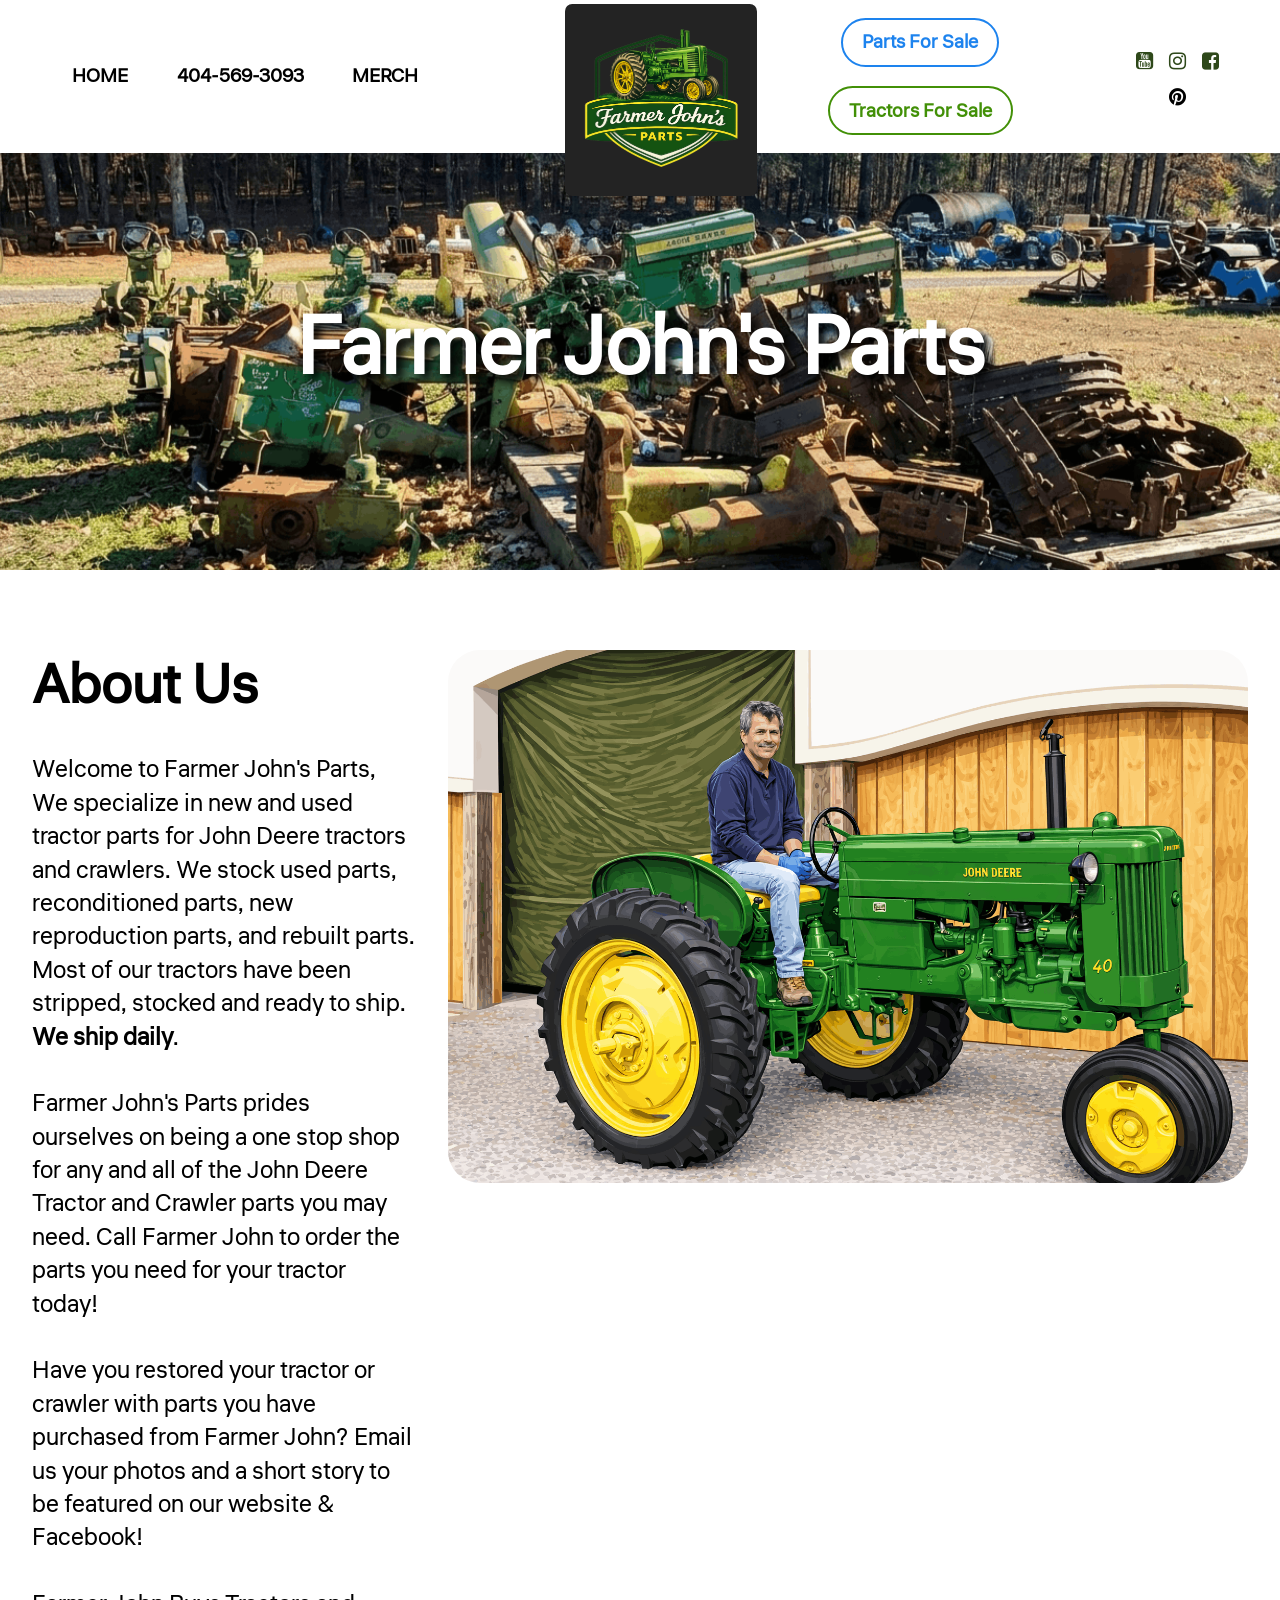
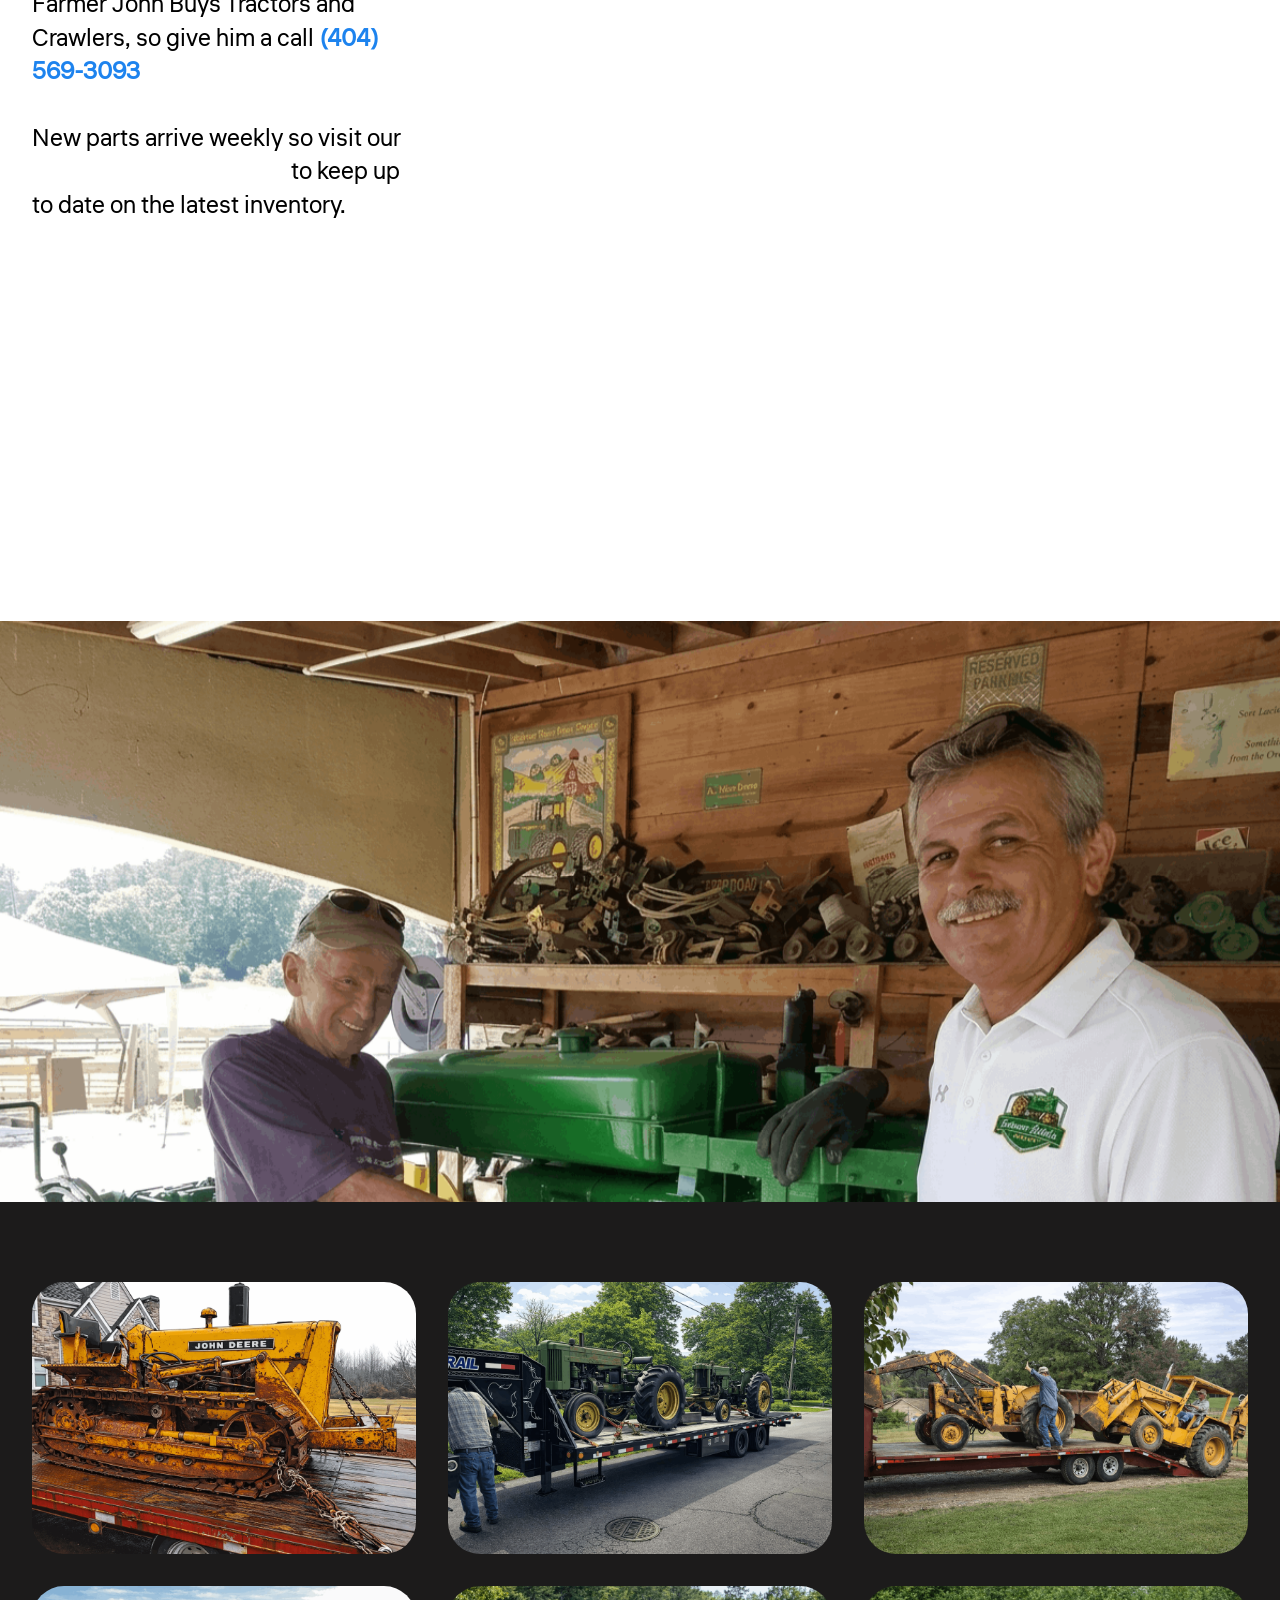
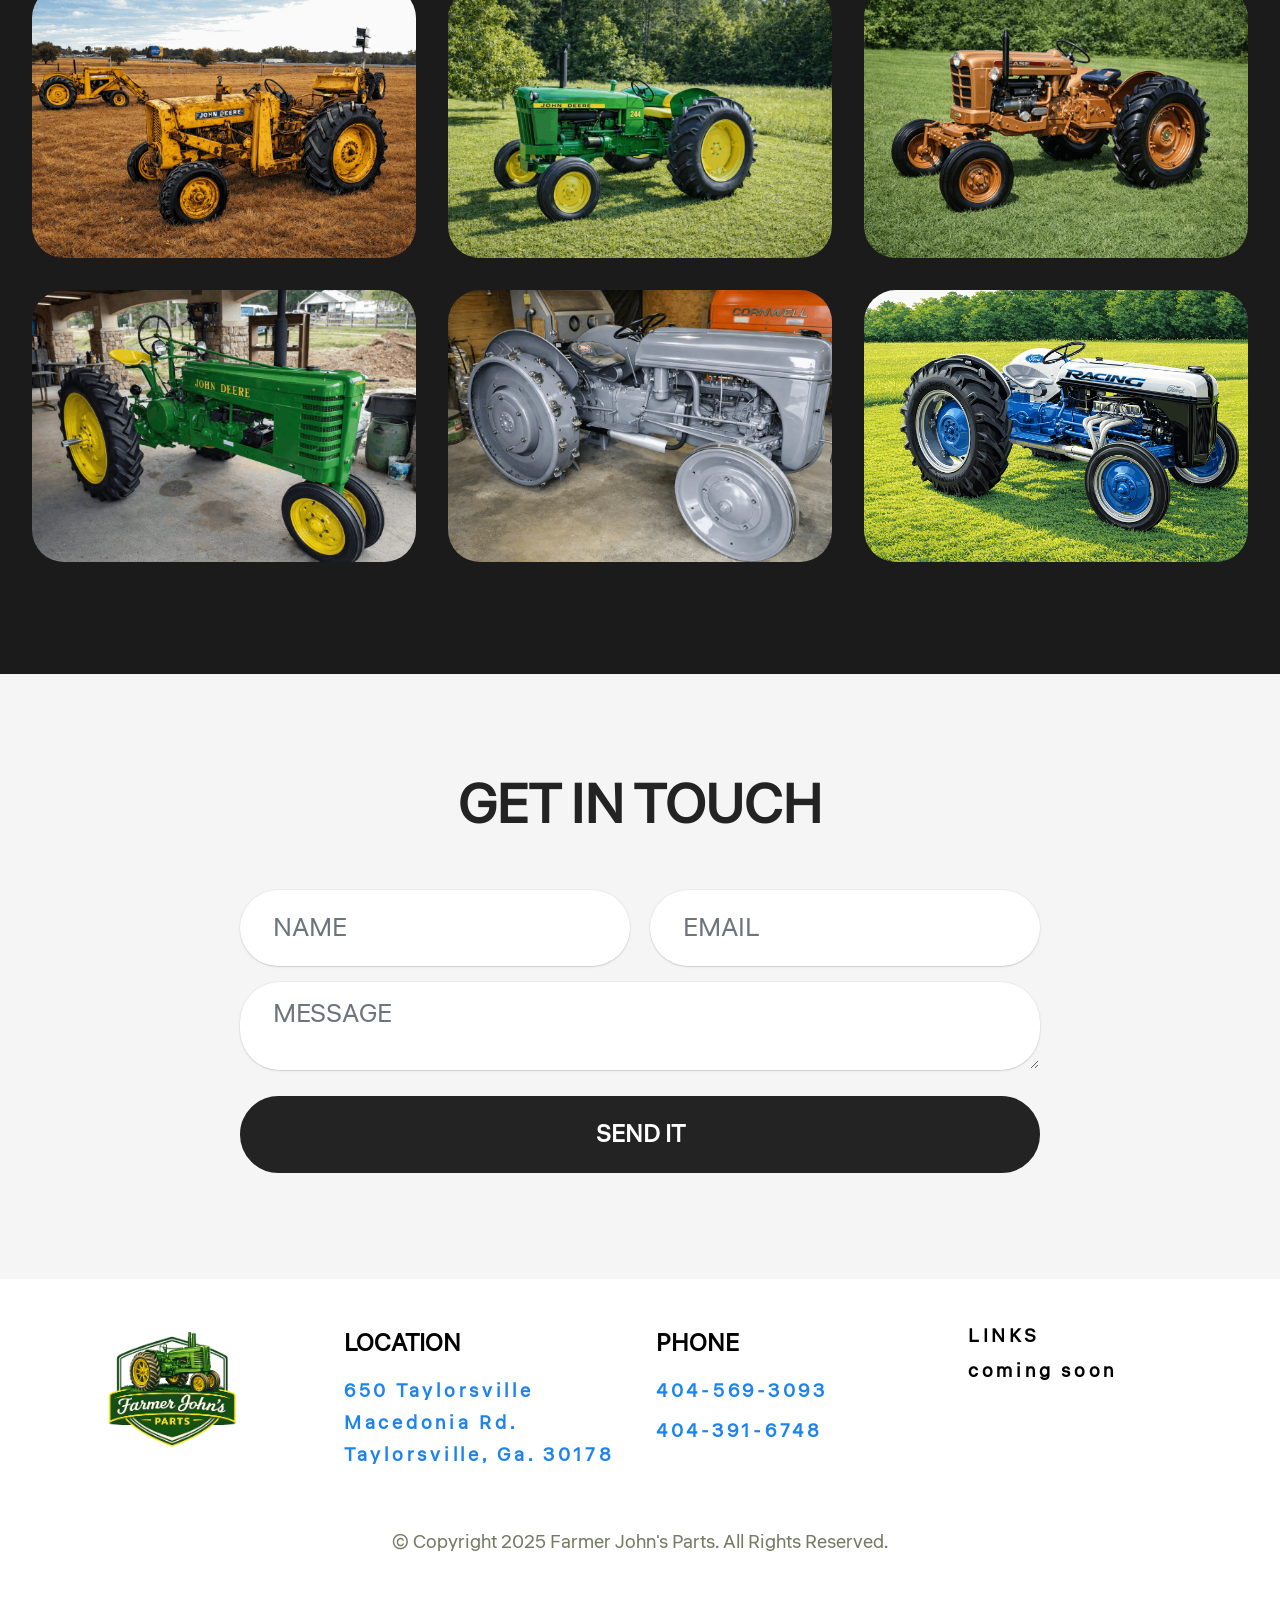
<file: index.html>
<!DOCTYPE html>
<html  >
<head>
  
  <meta charset="UTF-8">
  <meta http-equiv="X-UA-Compatible" content="IE=edge">
  
  <meta name="twitter:card" content="summary_large_image"/>
  <meta name="twitter:image:src" content="assets/images/index-meta.png">
  <meta property="og:image" content="assets/images/index-meta.png">
  <meta name="twitter:title" content="Farmer John's Parts">
  <meta name="viewport" content="width=device-width, initial-scale=1, minimum-scale=1">
  <link rel="shortcut icon" href="assets/images/hat-logo-tractor.png-1-384x384.png" type="image/x-icon">
  <meta name="description" content="Farmer John specializes in new and used tractor parts for John Deere tractors and crawlers. We stock used parts, reconditioned parts, new reproduction parts, and rebuilt parts">
  
  
  <title>Farmer John's Parts</title>
  <link rel="stylesheet" href="assets/FontAwesome/css/font-awesome.css">
  <link rel="stylesheet" href="assets/web/assets/mobirise-icons2/mobirise2.css">
  <link rel="stylesheet" href="assets/bootstrap/css/bootstrap.min.css">
  <link rel="stylesheet" href="assets/bootstrap/css/bootstrap-grid.min.css">
  <link rel="stylesheet" href="assets/bootstrap/css/bootstrap-reboot.min.css">
  <link rel="stylesheet" href="assets/parallax/jarallax.css">
  <link rel="stylesheet" href="assets/animatecss/animate.css">
  <link rel="stylesheet" href="assets/popup-overlay-plugin/style.css">
  <link rel="stylesheet" href="assets/dropdown/css/style.css">
  <link rel="stylesheet" href="assets/socicon/css/styles.css">
  <link rel="stylesheet" href="assets/theme/css/style.css">
  <link rel="stylesheet" href="assets/recaptcha.css">
  <link rel="preload" href="https://fonts.googleapis.com/css2?family=Liter&display=swap&display=swap" as="style" onload="this.onload=null;this.rel='stylesheet'">
  <noscript><link rel="stylesheet" href="https://fonts.googleapis.com/css2?family=Liter&display=swap&display=swap"></noscript>
  <link rel="preload" as="style" href="assets/mobirise/css/mbr-additional.css?v=xT0u4l"><link rel="stylesheet" href="assets/mobirise/css/mbr-additional.css?v=xT0u4l" type="text/css">

  
  
  
</head>
<body>

<!-- Analytics -->
<!-- Google tag (gtag.js) -->
<script async="" src="https://www.googletagmanager.com/gtag/js?id=G-7FKGXG5MP7"></script>
<script>
  window.dataLayer = window.dataLayer || [];
  function gtag(){dataLayer.push(arguments);}
  gtag('js', new Date());

  gtag('config', 'G-7FKGXG5MP7');
</script>
<!-- /Analytics -->


  
  <section data-bs-version="5.1" class="menu menu3 dinerm4_menu3 cid-v1Y5ZNMbxJ" once="menu" id="menu3-1">

	


	<nav class="navbar navbar-dropdown navbar-fixed-top navbar-expand-lg">

		<div class="container">

			<button class="navbar-toggler" type="button" data-toggle="collapse" data-bs-toggle="collapse" data-target="#navbarSupportedContent" data-bs-target="#navbarSupportedContent" aria-controls="navbarNavAltMarkup" aria-expanded="false" aria-label="Toggle navigation">
				<div class="hamburger">
					<span></span>
					<span></span>
					<span></span>
					<span></span>
				</div>
			</button>
			<div class="collapse navbar-collapse" id="navbarSupportedContent">
				<ul class="navbar-nav nav-dropdown" data-app-modern-menu="true"><li class="nav-item">
						<a class="nav-link link text-primary display-4" href="index.html">
							HOME</a>
					</li>
					
					<li class="nav-item"><a class="nav-link link text-primary display-4" href="tel:404-569-3093">404-569-3093</a>
					</li><li class="nav-item"><a class="nav-link link text-primary display-4" href="merch.html">MERCH</a></li></ul>


				<div class="navbar-brand">
					<span class="navbar-logo">
						<a href="index.html">
							<img src="[data-uri]" alt="Farmer John's Parts" style="height: 8rem;" loading="lazy" class="lazyload" data-src="assets/images/hat-logo-tractor.png-1-384x384.png">
						</a>
					</span>
					
				</div>

				<div class="wrapper">
					<div class="navbar-buttons mbr-section-btn"><a class="btn btn-sm btn-info-outline display-4" href="parts-for-sale.html">Parts For Sale</a> <a class="btn btn-sm btn-success-outline display-4" href="index.html">Tractors For Sale</a></div>


					<div class="icons-menu">
						
							<a href="https://www.youtube.com/@farmerjohnsparts1363" target="_blank"><span class="p-2 mbr-iconfont fa-youtube-square fa" style="color: rgb(46, 72, 26); fill: rgb(46, 72, 26); font-size: 20px;"></span></a>
						
						
							<a href="https://www.instagram.com/p/DRHR_JzFAg6/" target="_blank"><span class="p-2 mbr-iconfont fa-instagram fa" style="color: rgb(46, 72, 26); fill: rgb(46, 72, 26); font-size: 20px;"></span></a>
						
						
							<a href="https://www.facebook.com/farmer.john.73157" target="_blank"><span class="p-2 mbr-iconfont fa-facebook-square fa" style="color: rgb(46, 72, 26); fill: rgb(46, 72, 26); font-size: 20px;"></span></a>
						
						<a href="https://www.pinterest.com/farmerjohnspart/" target="_blank">
							<span class="p-2 mbr-iconfont fa-pinterest fa" style="color: rgb(0, 0, 0); fill: rgb(0, 0, 0); font-size: 20px;"></span>
						</a>
						
						
					</div>
				</div>
			</div>
		</div>
	</nav>

</section>

<section data-bs-version="5.1" class="header16 cid-v1Y20Ij9xR mbr-parallax-background" id="hero-17-v1Y20Ij9xR">
  
  
  <div class="container-fluid">
    <div class="row">
      <div class="content-wrap col-12 col-md-12">
        <h1 class="mbr-section-title mbr-fonts-style mbr-white mb-4 display-1"><strong>Farmer John's Parts</strong></h1>
        
        
        
      </div>
    </div>
  </div>
</section>

<section data-bs-version="5.1" class="image08 cid-v1Y20Ilqd5" id="image-12-v1Y20Ilqd5">
  
  
  
  <div class="container-fluid">
    <div class="row justify-content-center">
      <div class="col-lg-4">
        <div class="col-12 col-md-12">
          <h5 class="mbr-section-title mbr-fonts-style mt-0 mb-4 display-2">
            <strong>About Us</strong></h5>
          <h6 class="mbr-section-subtitle mbr-fonts-style mt-0 mb-4 display-7">Welcome to Farmer John's Parts, We specialize in new and used tractor parts for John Deere tractors and crawlers. We stock used parts, reconditioned parts, new reproduction parts, and rebuilt parts. Most of our tractors have been stripped, stocked and ready to ship. <strong>We ship daily</strong>. <br><br>Farmer John's Parts prides ourselves on being a one stop shop for any and all of the John Deere Tractor and Crawler parts you may need. Call Farmer John to order the parts you need for your tractor today!<br><br>
<div>
</div><div>Have you restored your tractor or crawler with parts you have purchased from Farmer John? Email us your photos and a short story to be featured on our website &amp; Facebook!</div><br><div>
</div><div>Farmer John Buys Tractors and Crawlers, so give him a call <a href="tel:(404) 569-3093" class="text-info"><strong>(404) 569-3093</strong></a></div><br><div>
</div><div>New parts arrive weekly so visit our <a href="parts-for-sale.html" class="text-info text-primary"><strong>Parts Page &amp; Ebay</strong>&nbsp;<strong>Store</strong></a><strong> </strong>to keep up to date on the latest inventory.</div><div>
</div><div>
</div></h6>
          
        </div>
      </div>
      <div class="col-lg-8 side-features">
        <div class="image-wrapper mb-4">
          <img class="w-100 lazyload" src="[data-uri]" alt="Farmer John's Parts" loading="lazy" data-src="assets/images/hd-vector-tractorjd.png-1536x1024.png">
        </div>
      </div>
    </div>
  </div>
</section>

<section data-bs-version="5.1" class="image02 cid-v1Y20IrIGF mbr-fullscreen mbr-parallax-background" id="image-13-v1Y20IrIGF">
    
    
    <div class="container-fluid">
        <div class="row"></div>
    </div>
</section>

<section data-bs-version="5.1" class="gallery1 mbr-gallery cid-vgc6fszOUI" id="gallery01-12">
    
    

    <div class="container-fluid">
        <div class="row justify-content-center">
            <div class="col-12 content-head">
                
            </div>
        </div>
        
        <div class="row mbr-gallery">
            <div class="col-12 col-md-6 col-lg-4 item gallery-image active">
                <div class="item-wrapper mb-3" data-toggle="modal" data-bs-toggle="modal" data-target="#vgcaoA5nit-modal" data-bs-target="#vgcaoA5nit-modal">
                    <img class="w-100 lazyload" src="[data-uri]" alt="Farmer John's Parts" data-slide-to="0" data-bs-slide-to="0" data-target="#lb-vgcaoA5nit" data-bs-target="#lb-vgcaoA5nit" loading="lazy" data-src="assets/images/hd-vector-tractor2.png-1152x768.png">
                    <div class="icon-wrapper">
                        <span class="mobi-mbri mobi-mbri-search mbr-iconfont mbr-iconfont-btn"></span>
                    </div>
                </div>
                
            </div>
            <div class="col-12 col-md-6 col-lg-4 item gallery-image">
                <div class="item-wrapper mb-3" data-toggle="modal" data-bs-toggle="modal" data-target="#vgcaoA5nit-modal" data-bs-target="#vgcaoA5nit-modal">
                    <img class="w-100 lazyload" src="[data-uri]" alt="Farmer John's Parts" data-slide-to="1" data-bs-slide-to="1" data-target="#lb-vgcaoA5nit" data-bs-target="#lb-vgcaoA5nit" loading="lazy" data-src="assets/images/hd-vector-tractor-sc.png-1152x768.png">
                    <div class="icon-wrapper">
                        <span class="mobi-mbri mobi-mbri-search mbr-iconfont mbr-iconfont-btn"></span>
                    </div>
                </div>
                
            </div>
            <div class="col-12 col-md-6 col-lg-4 item gallery-image">
                <div class="item-wrapper mb-3" data-toggle="modal" data-bs-toggle="modal" data-target="#vgcaoA5nit-modal" data-bs-target="#vgcaoA5nit-modal">
                    <img class="w-100 lazyload" src="[data-uri]" alt="Farmer John's Parts" data-slide-to="2" data-bs-slide-to="2" data-target="#lb-vgcaoA5nit" data-bs-target="#lb-vgcaoA5nit" loading="lazy" data-src="assets/images/hd-tractor-loading2.png-1152x768.png">
                    <div class="icon-wrapper">
                        <span class="mobi-mbri mobi-mbri-search mbr-iconfont mbr-iconfont-btn"></span>
                    </div>
                </div>
                
            </div>
            <div class="col-12 col-md-6 col-lg-4 item gallery-image">
                <div class="item-wrapper mb-3" data-toggle="modal" data-bs-toggle="modal" data-target="#vgcaoA5nit-modal" data-bs-target="#vgcaoA5nit-modal">
                    <img class="w-100 lazyload" src="[data-uri]" alt="Farmer John's Parts" data-slide-to="3" data-bs-slide-to="3" data-target="#lb-vgcaoA5nit" data-bs-target="#lb-vgcaoA5nit" loading="lazy" data-src="assets/images/hd-vector-tractor3.png-1152x768.png">
                    <div class="icon-wrapper">
                        <span class="mobi-mbri mobi-mbri-search mbr-iconfont mbr-iconfont-btn"></span>
                    </div>
                </div>
                
            </div><div class="col-12 col-md-6 col-lg-4 item gallery-image">
                <div class="item-wrapper mb-3" data-toggle="modal" data-bs-toggle="modal" data-target="#vgcaoA5nit-modal" data-bs-target="#vgcaoA5nit-modal">
                    <img class="w-100 lazyload" src="[data-uri]" alt="Farmer John's Parts" data-slide-to="4" data-bs-slide-to="4" data-target="#lb-vgcaoA5nit" data-bs-target="#lb-vgcaoA5nit" loading="lazy" data-src="assets/images/hd-tractor-enhanceme.png-1152x768.png">
                    <div class="icon-wrapper">
                        <span class="mobi-mbri mobi-mbri-search mbr-iconfont mbr-iconfont-btn"></span>
                    </div>
                </div>
                
            </div>
            <div class="col-12 col-md-6 col-lg-4 item gallery-image">
                <div class="item-wrapper mb-3" data-toggle="modal" data-bs-toggle="modal" data-target="#vgcaoA5nit-modal" data-bs-target="#vgcaoA5nit-modal">
                    <img class="w-100 lazyload" src="[data-uri]" alt="Farmer John's Parts" data-slide-to="5" data-bs-slide-to="5" data-target="#lb-vgcaoA5nit" data-bs-target="#lb-vgcaoA5nit" loading="lazy" data-src="assets/images/hd-tractor-enhanceme4.png-1152x768.png">
                    <div class="icon-wrapper">
                        <span class="mobi-mbri mobi-mbri-search mbr-iconfont mbr-iconfont-btn"></span>
                    </div>
                </div>
                
            </div>
            
            <div class="col-12 col-md-6 col-lg-4 item gallery-image">
                <div class="item-wrapper mb-3" data-toggle="modal" data-bs-toggle="modal" data-target="#vgcaoA5nit-modal" data-bs-target="#vgcaoA5nit-modal">
                    <img class="w-100 lazyload" src="[data-uri]" alt="Farmer John's Parts" data-slide-to="6" data-bs-slide-to="6" data-target="#lb-vgcaoA5nit" data-bs-target="#lb-vgcaoA5nit" loading="lazy" data-src="assets/images/hd-tractor-enhanceme6.png-1152x768.png">
                    <div class="icon-wrapper">
                        <span class="mobi-mbri mobi-mbri-search mbr-iconfont mbr-iconfont-btn"></span>
                    </div>
                </div>
                
            </div>
            <div class="col-12 col-md-6 col-lg-4 item gallery-image">
                <div class="item-wrapper mb-3" data-toggle="modal" data-bs-toggle="modal" data-target="#vgcaoA5nit-modal" data-bs-target="#vgcaoA5nit-modal">
                    <img class="w-100 lazyload" src="[data-uri]" alt="Farmer John's Parts" data-slide-to="7" data-bs-slide-to="7" data-target="#lb-vgcaoA5nit" data-bs-target="#lb-vgcaoA5nit" loading="lazy" data-src="assets/images/hd-tractor-enhanceme5.png-1152x768.png">
                    <div class="icon-wrapper">
                        <span class="mobi-mbri mobi-mbri-search mbr-iconfont mbr-iconfont-btn"></span>
                    </div>
                </div>
                
            </div><div class="col-12 col-md-6 col-lg-4 item gallery-image">
                <div class="item-wrapper mb-3" data-toggle="modal" data-bs-toggle="modal" data-target="#vgcaoA5nit-modal" data-bs-target="#vgcaoA5nit-modal">
                    <img class="w-100 lazyload" src="[data-uri]" alt="Farmer John's Parts" data-slide-to="8" data-bs-slide-to="8" data-target="#lb-vgcaoA5nit" data-bs-target="#lb-vgcaoA5nit" loading="lazy" data-src="assets/images/hd-vector-tractor.png-1536x1024.png">
                    <div class="icon-wrapper">
                        <span class="mobi-mbri mobi-mbri-search mbr-iconfont mbr-iconfont-btn"></span>
                    </div>
                </div>
                
            </div>
        </div>

        <div class="modal mbr-slider" tabindex="-1" role="dialog" aria-hidden="true" id="vgcaoA5nit-modal">
            <div class="modal-dialog" role="document">
                <div class="modal-content">
                    <div class="modal-body">
                        <div class="carousel slide carousel-fade" data-pause="false" data-bs-pause="false" id="lb-vgcaoA5nit" data-ride="carousel" data-bs-ride="carousel" data-interval="6000" data-bs-interval="6000">
                            <div class="carousel-inner">
                                <div class="carousel-item active">
                                    <img class="d-block w-100 lazyload" src="[data-uri]" alt="" loading="lazy" data-src="assets/images/hd-vector-tractor2.png-1152x768.png">
                                </div>
                                <div class="carousel-item">
                                    <img class="d-block w-100 lazyload" src="[data-uri]" alt="" loading="lazy" data-src="assets/images/hd-vector-tractor-sc.png-1152x768.png">
                                </div>
                                <div class="carousel-item">
                                    <img class="d-block w-100 lazyload" src="[data-uri]" alt="" loading="lazy" data-src="assets/images/hd-tractor-loading2.png-1152x768.png">
                                </div>
                                <div class="carousel-item">
                                    <img class="d-block w-100 lazyload" src="[data-uri]" alt="" loading="lazy" data-src="assets/images/hd-vector-tractor3.png-1152x768.png">
                                </div><div class="carousel-item">
                                    <img class="d-block w-100 lazyload" src="[data-uri]" alt="" loading="lazy" data-src="assets/images/hd-tractor-enhanceme.png-1152x768.png">
                                </div>
                                <div class="carousel-item">
                                    <img class="d-block w-100 lazyload" src="[data-uri]" alt="" loading="lazy" data-src="assets/images/hd-tractor-enhanceme4.png-1152x768.png">
                                </div>
                                
                                <div class="carousel-item">
                                    <img class="d-block w-100 lazyload" src="[data-uri]" alt="" loading="lazy" data-src="assets/images/hd-tractor-enhanceme6.png-1152x768.png">
                                </div>
                                <div class="carousel-item">
                                    <img class="d-block w-100 lazyload" src="[data-uri]" alt="" loading="lazy" data-src="assets/images/hd-tractor-enhanceme5.png-1152x768.png">
                                </div><div class="carousel-item">
                                    <img class="d-block w-100 lazyload" src="[data-uri]" alt="" loading="lazy" data-src="assets/images/hd-vector-tractor.png-1536x1024.png">
                                </div>
                            </div>
                            <ol class="carousel-indicators">
                                <li data-slide-to="0" data-bs-slide-to="0" class="active" data-target="#lb-vgcaoA5nit" data-bs-target="#lb-vgcaoA5nit"></li>
                                <li data-slide-to="1" data-bs-slide-to="1" data-target="#lb-vgcaoA5nit" data-bs-target="#lb-vgcaoA5nit"></li>
                                <li data-slide-to="2" data-bs-slide-to="2" data-target="#lb-vgcaoA5nit" data-bs-target="#lb-vgcaoA5nit"></li>
                                <li data-slide-to="3" data-bs-slide-to="3" data-target="#lb-vgcaoA5nit" data-bs-target="#lb-vgcaoA5nit"></li>
                                <li data-slide-to="4" data-bs-slide-to="4" data-target="#lb-vgcaoA5nit" data-bs-target="#lb-vgcaoA5nit"></li>
                                <li data-slide-to="5" data-bs-slide-to="5" data-target="#lb-vgcaoA5nit" data-bs-target="#lb-vgcaoA5nit"></li>
                                <li data-slide-to="6" data-bs-slide-to="6" data-target="#lb-vgcaoA5nit" data-bs-target="#lb-vgcaoA5nit"></li>
                                <li data-slide-to="7" data-bs-slide-to="7" data-target="#lb-vgcaoA5nit" data-bs-target="#lb-vgcaoA5nit"></li><li data-slide-to="8" data-bs-slide-to="8" data-target="#lb-vgcaoA5nit" data-bs-target="#lb-vgcaoA5nit"></li>
                            </ol>
                            <a role="button" href="" class="close" data-dismiss="modal" data-bs-dismiss="modal" aria-label="Close">
                            </a>
                            <a class="carousel-control-prev carousel-control" role="button" data-slide="prev" data-bs-slide="prev" href="#lb-vgcaoA5nit">
                                <span class="mobi-mbri mobi-mbri-arrow-prev" aria-hidden="true"></span>
                                <span class="sr-only visually-hidden">Previous</span>
                            </a>
                            <a class="carousel-control-next carousel-control" role="button" data-slide="next" data-bs-slide="next" href="#lb-vgcaoA5nit">
                                <span class="mobi-mbri mobi-mbri-arrow-next" aria-hidden="true"></span>
                                <span class="sr-only visually-hidden">Next</span>
                            </a>
                        </div>
                    </div>
                </div>
            </div>
        </div>
    </div>
</section>

<section class="eb-youtube-feed cid-v1Zxhur7LI" id="eb-youtube-feed-2"><script src="https://s.electricblaze.com/widget.js" defer=""></script>
<div class="electricblaze-id-2UhxG7X"></div></section>

<section data-bs-version="5.1" class="form5 cid-v1Y20Isf9y" id="contact-form-2-v1Y20Isf9y">
    
    
    <div class="container-fluid">
        <div class="row justify-content-center">
            <div class="col-12 content-head">
                <div class="mbr-section-head mb-5">
                    <h3 class="mbr-section-title mbr-fonts-style align-center mb-0 display-2">
                        <strong>GET IN TOUCH</strong>
                    </h3>
                    
                </div>
            </div>
        </div>
        <div class="row justify-content-center">
            <div class="col-lg-8 mx-auto mbr-form" data-form-type="formoid">
<!--Formbuilder Form-->
<form action="https://mobirise.eu/" method="POST" class="mbr-form form-with-styler" data-form-title="Form Name"><input type="hidden" name="email" data-form-email="true" value="P6VXFIXXsj4nw3N6F1J8GVrZucTT9gV8UEoceaIZyUd254mTNzz9hH+C6H39i6i7yevn1k9m/D3ksVFn0+dlQWuQpFLHZXAeTpqnibOe4lHIMIH1fS228o/VxlrnOKtB.PMuP83p/VGjfUZ51mQqUDVt2nERgow0STy66KCQUinEJfVuPLg1XlSQVlAZ8/yY7Nbva+u7GaOwSsMYhN0p5JY1HAjTUZ/394RTEujsE6n+sawqfOxtKLaf4/1JF55Es">
<div class="row">
<div hidden="hidden" data-form-alert="" class="alert alert-success col-12">Thanks you, we will contact you as soon as possible.</div>
<div hidden="hidden" data-form-alert-danger="" class="alert alert-danger col-12"> Oops...! some problem! </div>
</div>
<div class="dragArea row">
<div class="col-md col-sm-12 form-group mb-3" data-for="name">
<input type="text" name="name" placeholder="NAME" data-form-field="name" class="form-control display-7" value="" id="name-contact-form-2-v1Y20Isf9y">
</div>
<div class="col-md col-sm-12 form-group mb-3" data-for="email">
<input type="email" name="email" placeholder="EMAIL" data-form-field="email" class="form-control display-7" value="" id="email-contact-form-2-v1Y20Isf9y">
</div>
<div data-for="textarea" class="col-12 form-group mb-3">
<textarea name="textarea" placeholder="MESSAGE" data-form-field="textarea" class="form-control display-7" id="textarea-contact-form-2-v1Y20Isf9y"></textarea>
</div>
<div class="col-lg-12 col-md-12 col-sm-12 align-center mbr-section-btn"><button type="submit" class="w-100 btn btn-black display-7">SEND IT</button></div>
</div>
</form><!--Formbuilder Form-->
</div>
        </div>
    </div>
</section>

<section data-bs-version="5.1" class="footer2 cid-v1ZCyiUUAL" once="footers" id="footer2-3">
    
    

    

    <div class="container-fluid">
        <div class="row">
            <div class="col-12 col-md-3 soc">
                <ul class="list mbr-fonts-style cont display-4"><p><strong>LINKS</strong></p><p><strong>coming soon</strong></p></ul>
            </div>
            <div class="col-12 col-md col-lg">
                <h5 class="mbr-section-subtitle mbr-fonts-style mb-3 display-7"><strong>
                    PHONE</strong></h5>
                <ul class="list mbr-fonts-style display-4">
                    <li class="mbr-text item-wrap"><a href="tel:404-569-3093" class="text-info"><strong>404-569-3093</strong></a></li><li class="mbr-text item-wrap"><a href="tel:404-391-6748" class="text-info"><strong>404-391-6748</strong></a></li>
                </ul>
            </div>
            <div class="col-12 col-md col-lg">
                <h5 class="mbr-section-subtitle mbr-fonts-style mb-3 display-7"><strong>
                    LOCATION</strong></h5>
                <ul class="list mbr-fonts-style display-4">
                    <li class="mbr-text item-wrap"><a href="https://share.google/N841cXOvUKVi3sJ0j" class="text-info" target="_blank"><strong>650 Taylorsville Macedonia Rd. Taylorsville, Ga. 30178</strong></a></li>
                </ul>
            </div>
            <div class="col-12 col-lg-3 logo">
                <div class="si">
                    <img class="sign lazyload" src="[data-uri]" alt="Farmers John's Parts" style="height: 8rem;" loading="lazy" data-src="assets/images/hat-logo-tractor.png-1-384x384.png">
                </div>
                <p class="mbr-text text mbr-fonts-style display-4"><strong>
                    Farmer John's Parts</strong></p>
            </div>
            <div class="col-12">
                <p class="mb-0 copyright mbr-fonts-style mbr-white align-center mt-4 display-4">
                    © Copyright 2025 Farmer John's Parts. All Rights Reserved.
                </p>
            </div>
        </div>
    </div>
</section>


<script src="assets/bootstrap/js/bootstrap.bundle.min.js"></script>
  <script src="assets/parallax/jarallax.js"></script>
  <script src="assets/smoothscroll/smooth-scroll.js"></script>
  <script src="assets/ytplayer/index.js"></script>
  <script src="assets/dropdown/js/navbar-dropdown.js"></script>
  <script src="assets/theme/js/script.js"></script>
  <script src="assets/formoid.min.js"></script>
  
  
  
 <div id="scrollToTop" class="scrollToTop mbr-arrow-up"><a style="text-align: center;"><i class="mbr-arrow-up-icon mbr-arrow-up-icon-cm cm-icon cm-icon-smallarrow-up"></i></a></div>
    <input name="animation" type="hidden">
  <script>"use strict";if("loading"in HTMLImageElement.prototype){document.querySelectorAll('img[loading="lazy"]').forEach(e=>{e.src=e.dataset.src;if(e.getAttribute("style")){e.setAttribute("data-temp-style",e.getAttribute("style"))};if(e.getAttribute("data-aspectratio")){e.style.paddingTop=100*e.getAttribute("data-aspectratio")+"%";e.style.height=0;}e.onload=function(){if(e.getAttribute("data-temp-style")){e.setAttribute("style", e.getAttribute("data-temp-style"))}else{e.removeAttribute("style")};e.removeAttribute("data-temp-style")}})}else{const e=document.createElement("script");e.src="https://cdnjs.cloudflare.com/ajax/libs/lazysizes/5.1.2/lazysizes.min.js";document.body.appendChild(e)}</script>
</body>
</html>
</file>
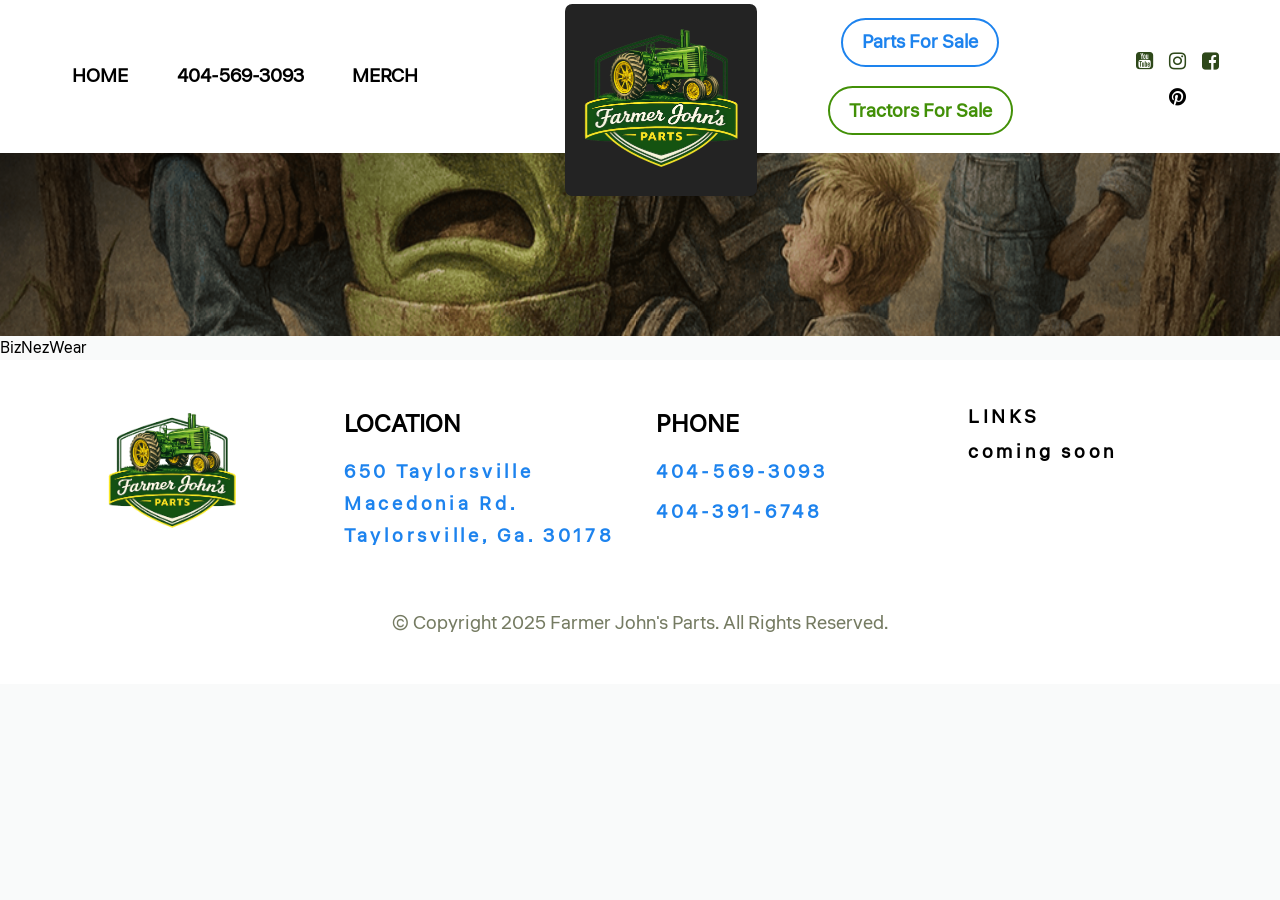
<file: merch.html>
<!DOCTYPE html>
<html  >
<head>
  
  <meta charset="UTF-8">
  <meta http-equiv="X-UA-Compatible" content="IE=edge">
  
  <meta name="twitter:card" content="summary_large_image"/>
  <meta name="twitter:image:src" content="assets/images/merch-meta.jpg">
  <meta property="og:image" content="assets/images/merch-meta.jpg">
  <meta name="twitter:title" content="Our Merchandise">
  <meta name="viewport" content="width=device-width, initial-scale=1, minimum-scale=1">
  <link rel="shortcut icon" href="assets/images/hat-logo-tractor.png-1-384x384.png" type="image/x-icon">
  <meta name="description" content="Shop our Farmer John's Merchandise for your favorite wearable design">
  
  
  <title>Our Merchandise</title>
  <link rel="stylesheet" href="assets/FontAwesome/css/font-awesome.css">
  <link rel="stylesheet" href="assets/web/assets/mobirise-icons2/mobirise2.css">
  <link rel="stylesheet" href="assets/bootstrap/css/bootstrap.min.css">
  <link rel="stylesheet" href="assets/bootstrap/css/bootstrap-grid.min.css">
  <link rel="stylesheet" href="assets/bootstrap/css/bootstrap-reboot.min.css">
  <link rel="stylesheet" href="assets/parallax/jarallax.css">
  <link rel="stylesheet" href="assets/animatecss/animate.css">
  <link rel="stylesheet" href="assets/popup-overlay-plugin/style.css">
  <link rel="stylesheet" href="assets/dropdown/css/style.css">
  <link rel="stylesheet" href="assets/socicon/css/styles.css">
  <link rel="stylesheet" href="assets/theme/css/style.css">
  <link rel="preload" href="https://fonts.googleapis.com/css2?family=Liter&display=swap&display=swap" as="style" onload="this.onload=null;this.rel='stylesheet'">
  <noscript><link rel="stylesheet" href="https://fonts.googleapis.com/css2?family=Liter&display=swap&display=swap"></noscript>
  <link rel="preload" as="style" href="assets/mobirise/css/mbr-additional.css?v=93LWBd"><link rel="stylesheet" href="assets/mobirise/css/mbr-additional.css?v=93LWBd" type="text/css">

  
  
  <script>
    var spread_shop_config = {
        shopName: 'BizNezWear',
        locale: 'us_US',
        prefix: 'https://BizNezWear.myspreadshop.com',
        baseId: 'myShop'
    };
</script>

<script type="text/javascript"
        src="https://BizNezWear.myspreadshop.com/shopfiles/shopclient/shopclient.nocache.js">
</script>
</head>
<body>

<!-- Analytics -->
<!-- Google tag (gtag.js) -->
<script async="" src="https://www.googletagmanager.com/gtag/js?id=G-7FKGXG5MP7"></script>
<script>
  window.dataLayer = window.dataLayer || [];
  function gtag(){dataLayer.push(arguments);}
  gtag('js', new Date());

  gtag('config', 'G-7FKGXG5MP7');
</script>
<!-- /Analytics -->


  
  <section data-bs-version="5.1" class="menu menu3 dinerm4_menu3 cid-v1Y5ZNMbxJ" once="menu" id="menu3-i">

	


	<nav class="navbar navbar-dropdown navbar-fixed-top navbar-expand-lg">

		<div class="container">

			<button class="navbar-toggler" type="button" data-toggle="collapse" data-bs-toggle="collapse" data-target="#navbarSupportedContent" data-bs-target="#navbarSupportedContent" aria-controls="navbarNavAltMarkup" aria-expanded="false" aria-label="Toggle navigation">
				<div class="hamburger">
					<span></span>
					<span></span>
					<span></span>
					<span></span>
				</div>
			</button>
			<div class="collapse navbar-collapse" id="navbarSupportedContent">
				<ul class="navbar-nav nav-dropdown" data-app-modern-menu="true"><li class="nav-item">
						<a class="nav-link link text-primary display-4" href="index.html">
							HOME</a>
					</li>
					
					<li class="nav-item"><a class="nav-link link text-primary display-4" href="tel:404-569-3093">404-569-3093</a>
					</li><li class="nav-item"><a class="nav-link link text-primary display-4" href="merch.html">MERCH</a></li></ul>


				<div class="navbar-brand">
					<span class="navbar-logo">
						<a href="index.html">
							<img src="[data-uri]" alt="Farmer John's Parts" style="height: 8rem;" loading="lazy" class="lazyload" data-src="assets/images/hat-logo-tractor.png-1-384x384.png">
						</a>
					</span>
					
				</div>

				<div class="wrapper">
					<div class="navbar-buttons mbr-section-btn"><a class="btn btn-sm btn-info-outline display-4" href="parts-for-sale.html">Parts For Sale</a> <a class="btn btn-sm btn-success-outline display-4" href="index.html">Tractors For Sale</a></div>


					<div class="icons-menu">
						
							<a href="https://www.youtube.com/@farmerjohnsparts1363" target="_blank"><span class="p-2 mbr-iconfont fa-youtube-square fa" style="color: rgb(46, 72, 26); fill: rgb(46, 72, 26); font-size: 20px;"></span></a>
						
						
							<a href="https://www.instagram.com/p/DRHR_JzFAg6/" target="_blank"><span class="p-2 mbr-iconfont fa-instagram fa" style="color: rgb(46, 72, 26); fill: rgb(46, 72, 26); font-size: 20px;"></span></a>
						
						
							<a href="https://www.facebook.com/farmer.john.73157" target="_blank"><span class="p-2 mbr-iconfont fa-facebook-square fa" style="color: rgb(46, 72, 26); fill: rgb(46, 72, 26); font-size: 20px;"></span></a>
						
						<a href="https://www.pinterest.com/farmerjohnspart/" target="_blank">
							<span class="p-2 mbr-iconfont fa-pinterest fa" style="color: rgb(0, 0, 0); fill: rgb(0, 0, 0); font-size: 20px;"></span>
						</a>
						
						
					</div>
				</div>
			</div>
		</div>
	</nav>

</section>

<section data-bs-version="5.1" class="header01 shinem5 cid-veNJACg7rT mbr-parallax-background" id="header02-o">
    

    
    

    <div class="container-fluid">
        <div class="row justify-content-center">
            <div class="col-12 col-lg-9">
                <div class="title-wrapper">
                    
                    <div class="text-wrapper">
                        
                    </div>
                    
                </div>
            </div>
        </div>
    </div>
    <div class="gradient-wrapper"></div>
</section>

<div id="custom-html-k"><!-- Type valid HTML here -->
<div id="myShop">
    <a href="https://BizNezWear.myspreadshop.com">BizNezWear</a>
</div></div>

<section data-bs-version="5.1" class="footer2 cid-v1ZCyiUUAL" once="footers" id="footer2-j">
    
    

    

    <div class="container-fluid">
        <div class="row">
            <div class="col-12 col-md-3 soc">
                <ul class="list mbr-fonts-style cont display-4"><p><strong>LINKS</strong></p><p><strong>coming soon</strong></p></ul>
            </div>
            <div class="col-12 col-md col-lg">
                <h5 class="mbr-section-subtitle mbr-fonts-style mb-3 display-7"><strong>
                    PHONE</strong></h5>
                <ul class="list mbr-fonts-style display-4">
                    <li class="mbr-text item-wrap"><a href="tel:404-569-3093" class="text-info"><strong>404-569-3093</strong></a></li><li class="mbr-text item-wrap"><a href="tel:404-391-6748" class="text-info"><strong>404-391-6748</strong></a></li>
                </ul>
            </div>
            <div class="col-12 col-md col-lg">
                <h5 class="mbr-section-subtitle mbr-fonts-style mb-3 display-7"><strong>
                    LOCATION</strong></h5>
                <ul class="list mbr-fonts-style display-4">
                    <li class="mbr-text item-wrap"><a href="https://share.google/N841cXOvUKVi3sJ0j" class="text-info" target="_blank"><strong>650 Taylorsville Macedonia Rd. Taylorsville, Ga. 30178</strong></a></li>
                </ul>
            </div>
            <div class="col-12 col-lg-3 logo">
                <div class="si">
                    <img class="sign lazyload" src="[data-uri]" alt="Farmers John's Parts" style="height: 8rem;" loading="lazy" data-src="assets/images/hat-logo-tractor.png-1-384x384.png">
                </div>
                <p class="mbr-text text mbr-fonts-style display-4"><strong>
                    Farmer John's Parts</strong></p>
            </div>
            <div class="col-12">
                <p class="mb-0 copyright mbr-fonts-style mbr-white align-center mt-4 display-4">
                    © Copyright 2025 Farmer John's Parts. All Rights Reserved.
                </p>
            </div>
        </div>
    </div>
</section>


<script src="assets/bootstrap/js/bootstrap.bundle.min.js"></script>
  <script src="assets/parallax/jarallax.js"></script>
  <script src="assets/smoothscroll/smooth-scroll.js"></script>
  <script src="assets/ytplayer/index.js"></script>
  <script src="assets/dropdown/js/navbar-dropdown.js"></script>
  <script src="assets/theme/js/script.js"></script>
  
  
  
 <div id="scrollToTop" class="scrollToTop mbr-arrow-up"><a style="text-align: center;"><i class="mbr-arrow-up-icon mbr-arrow-up-icon-cm cm-icon cm-icon-smallarrow-up"></i></a></div>
    <input name="animation" type="hidden">
  <script>"use strict";if("loading"in HTMLImageElement.prototype){document.querySelectorAll('img[loading="lazy"]').forEach(e=>{e.src=e.dataset.src;if(e.getAttribute("style")){e.setAttribute("data-temp-style",e.getAttribute("style"))};if(e.getAttribute("data-aspectratio")){e.style.paddingTop=100*e.getAttribute("data-aspectratio")+"%";e.style.height=0;}e.onload=function(){if(e.getAttribute("data-temp-style")){e.setAttribute("style", e.getAttribute("data-temp-style"))}else{e.removeAttribute("style")};e.removeAttribute("data-temp-style")}})}else{const e=document.createElement("script");e.src="https://cdnjs.cloudflare.com/ajax/libs/lazysizes/5.1.2/lazysizes.min.js";document.body.appendChild(e)}</script>
</body>
</html>
</file>
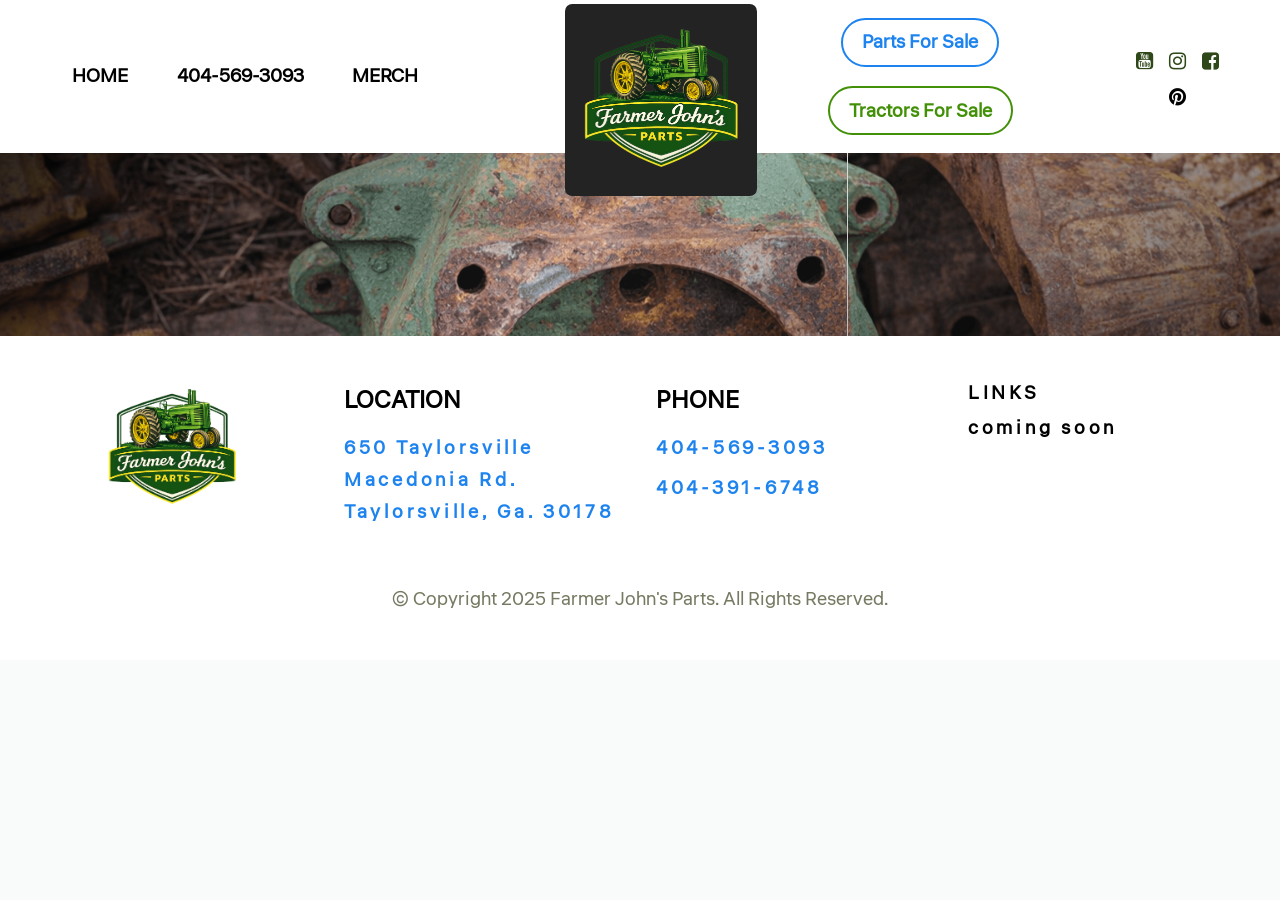
<file: parts-for-sale.html>
<!DOCTYPE html>
<html  >
<head>
  
  <meta charset="UTF-8">
  <meta http-equiv="X-UA-Compatible" content="IE=edge">
  
  <meta name="twitter:card" content="summary_large_image"/>
  <meta name="twitter:image:src" content="assets/images/parts-for-sale-meta.jpg">
  <meta property="og:image" content="assets/images/parts-for-sale-meta.jpg">
  <meta name="twitter:title" content="Part for sale">
  <meta name="viewport" content="width=device-width, initial-scale=1, minimum-scale=1">
  <link rel="shortcut icon" href="assets/images/hat-logo-tractor.png-1-384x384.png" type="image/x-icon">
  <meta name="description" content="Shop our Farmer John's parts inventory on ebay.">
  
  
  <title>Part for sale</title>
  <link rel="stylesheet" href="assets/FontAwesome/css/font-awesome.css">
  <link rel="stylesheet" href="assets/web/assets/mobirise-icons2/mobirise2.css">
  <link rel="stylesheet" href="assets/bootstrap/css/bootstrap.min.css">
  <link rel="stylesheet" href="assets/bootstrap/css/bootstrap-grid.min.css">
  <link rel="stylesheet" href="assets/bootstrap/css/bootstrap-reboot.min.css">
  <link rel="stylesheet" href="assets/parallax/jarallax.css">
  <link rel="stylesheet" href="assets/animatecss/animate.css">
  <link rel="stylesheet" href="assets/popup-overlay-plugin/style.css">
  <link rel="stylesheet" href="assets/dropdown/css/style.css">
  <link rel="stylesheet" href="assets/socicon/css/styles.css">
  <link rel="stylesheet" href="assets/theme/css/style.css">
  <link rel="preload" href="https://fonts.googleapis.com/css2?family=Liter&display=swap&display=swap" as="style" onload="this.onload=null;this.rel='stylesheet'">
  <noscript><link rel="stylesheet" href="https://fonts.googleapis.com/css2?family=Liter&display=swap&display=swap"></noscript>
  <link rel="preload" as="style" href="assets/mobirise/css/mbr-additional.css?v=lQ7V8d"><link rel="stylesheet" href="assets/mobirise/css/mbr-additional.css?v=lQ7V8d" type="text/css">

  
  
  <script type="text/javascript" src="https://www.auctionnudge.com/feed/item/js/theme/responsive/page/init/img_size/180/cats_output/dropdown/search_box/1/user_profile/1/add_details/1/show_logo/1/lang/english/SellerID/farmerjohnsparts/siteid/0/MaxEntries/12/target/97849fb4f"></script>
</head>
<body>

<!-- Analytics -->
<!-- Google tag (gtag.js) -->
<script async="" src="https://www.googletagmanager.com/gtag/js?id=G-7FKGXG5MP7"></script>
<script>
  window.dataLayer = window.dataLayer || [];
  function gtag(){dataLayer.push(arguments);}
  gtag('js', new Date());

  gtag('config', 'G-7FKGXG5MP7');
</script>
<!-- /Analytics -->


  
  <section data-bs-version="5.1" class="menu menu3 dinerm4_menu3 cid-veTKB1LaWp" once="menu" id="menu3-x">

	


	<nav class="navbar navbar-dropdown navbar-fixed-top navbar-expand-lg">

		<div class="container">

			<button class="navbar-toggler" type="button" data-toggle="collapse" data-bs-toggle="collapse" data-target="#navbarSupportedContent" data-bs-target="#navbarSupportedContent" aria-controls="navbarNavAltMarkup" aria-expanded="false" aria-label="Toggle navigation">
				<div class="hamburger">
					<span></span>
					<span></span>
					<span></span>
					<span></span>
				</div>
			</button>
			<div class="collapse navbar-collapse" id="navbarSupportedContent">
				<ul class="navbar-nav nav-dropdown" data-app-modern-menu="true"><li class="nav-item">
						<a class="nav-link link text-primary display-4" href="index.html">
							HOME</a>
					</li>
					
					<li class="nav-item"><a class="nav-link link text-primary display-4" href="tel:404-569-3093">404-569-3093</a>
					</li><li class="nav-item"><a class="nav-link link text-primary display-4" href="merch.html">MERCH</a></li></ul>


				<div class="navbar-brand">
					<span class="navbar-logo">
						<a href="index.html">
							<img src="[data-uri]" alt="Farmer John's Parts" style="height: 8rem;" loading="lazy" class="lazyload" data-src="assets/images/hat-logo-tractor.png-1-384x384.png">
						</a>
					</span>
					
				</div>

				<div class="wrapper">
					<div class="navbar-buttons mbr-section-btn"><a class="btn btn-sm btn-info-outline display-4" href="parts-for-sale.html">Parts For Sale</a> <a class="btn btn-sm btn-success-outline display-4" href="index.html">Tractors For Sale</a></div>


					<div class="icons-menu">
						
							<a href="https://www.youtube.com/@farmerjohnsparts1363" target="_blank"><span class="p-2 mbr-iconfont fa-youtube-square fa" style="color: rgb(46, 72, 26); fill: rgb(46, 72, 26); font-size: 20px;"></span></a>
						
						
							<a href="https://www.instagram.com/p/DRHR_JzFAg6/" target="_blank"><span class="p-2 mbr-iconfont fa-instagram fa" style="color: rgb(46, 72, 26); fill: rgb(46, 72, 26); font-size: 20px;"></span></a>
						
						
							<a href="https://www.facebook.com/farmer.john.73157" target="_blank"><span class="p-2 mbr-iconfont fa-facebook-square fa" style="color: rgb(46, 72, 26); fill: rgb(46, 72, 26); font-size: 20px;"></span></a>
						
						<a href="https://www.pinterest.com/farmerjohnspart/" target="_blank">
							<span class="p-2 mbr-iconfont fa-pinterest fa" style="color: rgb(0, 0, 0); fill: rgb(0, 0, 0); font-size: 20px;"></span>
						</a>
						
						
					</div>
				</div>
			</div>
		</div>
	</nav>

</section>

<section data-bs-version="5.1" class="header01 shinem5 cid-veTKB2irSq mbr-parallax-background" id="header02-y">
    

    
    

    <div class="container-fluid">
        <div class="row justify-content-center">
            <div class="col-12 col-lg-9">
                <div class="title-wrapper">
                    
                    <div class="text-wrapper">
                        
                    </div>
                    
                </div>
            </div>
        </div>
    </div>
    <div class="gradient-wrapper"></div>
</section>

<div id="custom-html-z"><div id="auction-nudge-97849fb4f"></div></div>

<section data-bs-version="5.1" class="footer2 cid-veTKB2MZBb" once="footers" id="footer2-10">
    
    

    

    <div class="container-fluid">
        <div class="row">
            <div class="col-12 col-md-3 soc">
                <ul class="list mbr-fonts-style cont display-4"><p><strong>LINKS</strong></p><p><strong>coming soon</strong></p></ul>
            </div>
            <div class="col-12 col-md col-lg">
                <h5 class="mbr-section-subtitle mbr-fonts-style mb-3 display-7"><strong>
                    PHONE</strong></h5>
                <ul class="list mbr-fonts-style display-4">
                    <li class="mbr-text item-wrap"><a href="tel:404-569-3093" class="text-info"><strong>404-569-3093</strong></a></li><li class="mbr-text item-wrap"><a href="tel:404-391-6748" class="text-info"><strong>404-391-6748</strong></a></li>
                </ul>
            </div>
            <div class="col-12 col-md col-lg">
                <h5 class="mbr-section-subtitle mbr-fonts-style mb-3 display-7"><strong>
                    LOCATION</strong></h5>
                <ul class="list mbr-fonts-style display-4">
                    <li class="mbr-text item-wrap"><a href="https://share.google/N841cXOvUKVi3sJ0j" class="text-info" target="_blank"><strong>650 Taylorsville Macedonia Rd. Taylorsville, Ga. 30178</strong></a></li>
                </ul>
            </div>
            <div class="col-12 col-lg-3 logo">
                <div class="si">
                    <img class="sign lazyload" src="[data-uri]" alt="Farmers John's Parts" style="height: 8rem;" loading="lazy" data-src="assets/images/hat-logo-tractor.png-1-384x384.png">
                </div>
                <p class="mbr-text text mbr-fonts-style display-4"><strong>
                    Farmer John's Parts</strong></p>
            </div>
            <div class="col-12">
                <p class="mb-0 copyright mbr-fonts-style mbr-white align-center mt-4 display-4">
                    © Copyright 2025 Farmer John's Parts. All Rights Reserved.
                </p>
            </div>
        </div>
    </div>
</section>


<script src="assets/bootstrap/js/bootstrap.bundle.min.js"></script>
  <script src="assets/parallax/jarallax.js"></script>
  <script src="assets/smoothscroll/smooth-scroll.js"></script>
  <script src="assets/ytplayer/index.js"></script>
  <script src="assets/dropdown/js/navbar-dropdown.js"></script>
  <script src="assets/theme/js/script.js"></script>
  
  
  
 <div id="scrollToTop" class="scrollToTop mbr-arrow-up"><a style="text-align: center;"><i class="mbr-arrow-up-icon mbr-arrow-up-icon-cm cm-icon cm-icon-smallarrow-up"></i></a></div>
    <input name="animation" type="hidden">
  <script>"use strict";if("loading"in HTMLImageElement.prototype){document.querySelectorAll('img[loading="lazy"]').forEach(e=>{e.src=e.dataset.src;if(e.getAttribute("style")){e.setAttribute("data-temp-style",e.getAttribute("style"))};if(e.getAttribute("data-aspectratio")){e.style.paddingTop=100*e.getAttribute("data-aspectratio")+"%";e.style.height=0;}e.onload=function(){if(e.getAttribute("data-temp-style")){e.setAttribute("style", e.getAttribute("data-temp-style"))}else{e.removeAttribute("style")};e.removeAttribute("data-temp-style")}})}else{const e=document.createElement("script");e.src="https://cdnjs.cloudflare.com/ajax/libs/lazysizes/5.1.2/lazysizes.min.js";document.body.appendChild(e)}</script>
</body>
</html>
</file>
<file: assets/web/assets/mobirise-icons2/mobirise2.css>
@font-face {
  font-family: 'Moririse2';
  font-display: swap;
  src:  url('mobirise2.eot?f2bix4');
  src:  url('mobirise2.eot?f2bix4#iefix') format('embedded-opentype'),
    url('mobirise2.ttf?f2bix4') format('truetype'),
    url('mobirise2.woff?f2bix4') format('woff'),
    url('mobirise2.svg?f2bix4#mobirise2') format('svg');
  font-weight: normal;
  font-style: normal;
}

[class^="mobi-"], [class*=" mobi-"] {
  /* use !important to prevent issues with browser extensions that change fonts */
  font-family: 'Moririse2' !important;
  speak: none;
  font-style: normal;
  font-weight: normal;
  font-variant: normal;
  text-transform: none;
  line-height: 1;

  /* Better Font Rendering =========== */
  -webkit-font-smoothing: antialiased;
  -moz-osx-font-smoothing: grayscale;
}

.mobi-mbri-add-submenu:before {
  content: "\e900";
}
.mobi-mbri-alert:before {
  content: "\e901";
}
.mobi-mbri-align-center:before {
  content: "\e902";
}
.mobi-mbri-align-justify:before {
  content: "\e903";
}
.mobi-mbri-align-left:before {
  content: "\e904";
}
.mobi-mbri-align-right:before {
  content: "\e905";
}
.mobi-mbri-android:before {
  content: "\e906";
}
.mobi-mbri-apple:before {
  content: "\e907";
}
.mobi-mbri-arrow-down:before {
  content: "\e908";
}
.mobi-mbri-arrow-next:before {
  content: "\e909";
}
.mobi-mbri-arrow-prev:before {
  content: "\e90a";
}
.mobi-mbri-arrow-up:before {
  content: "\e90b";
}
.mobi-mbri-bold:before {
  content: "\e90c";
}
.mobi-mbri-bookmark:before {
  content: "\e90d";
}
.mobi-mbri-bootstrap:before {
  content: "\e90e";
}
.mobi-mbri-briefcase:before {
  content: "\e90f";
}
.mobi-mbri-browse:before {
  content: "\e910";
}
.mobi-mbri-bulleted-list:before {
  content: "\e911";
}
.mobi-mbri-calendar:before {
  content: "\e912";
}
.mobi-mbri-camera:before {
  content: "\e913";
}
.mobi-mbri-cart-add:before {
  content: "\e914";
}
.mobi-mbri-cart-full:before {
  content: "\e915";
}
.mobi-mbri-cash:before {
  content: "\e916";
}
.mobi-mbri-change-style:before {
  content: "\e917";
}
.mobi-mbri-chat:before {
  content: "\e918";
}
.mobi-mbri-clock:before {
  content: "\e919";
}
.mobi-mbri-close:before {
  content: "\e91a";
}
.mobi-mbri-cloud:before {
  content: "\e91b";
}
.mobi-mbri-code:before {
  content: "\e91c";
}
.mobi-mbri-contact-form:before {
  content: "\e91d";
}
.mobi-mbri-credit-card:before {
  content: "\e91e";
}
.mobi-mbri-cursor-click:before {
  content: "\e91f";
}
.mobi-mbri-cust-feedback:before {
  content: "\e920";
}
.mobi-mbri-database:before {
  content: "\e921";
}
.mobi-mbri-delivery:before {
  content: "\e922";
}
.mobi-mbri-desktop:before {
  content: "\e923";
}
.mobi-mbri-devices:before {
  content: "\e924";
}
.mobi-mbri-down:before {
  content: "\e925";
}
.mobi-mbri-download-2:before {
  content: "\e926";
}
.mobi-mbri-download:before {
  content: "\e927";
}
.mobi-mbri-drag-n-drop-2:before {
  content: "\e928";
}
.mobi-mbri-drag-n-drop:before {
  content: "\e929";
}
.mobi-mbri-edit-2:before {
  content: "\e92a";
}
.mobi-mbri-edit:before {
  content: "\e92b";
}
.mobi-mbri-error:before {
  content: "\e92c";
}
.mobi-mbri-extension:before {
  content: "\e92d";
}
.mobi-mbri-features:before {
  content: "\e92e";
}
.mobi-mbri-file:before {
  content: "\e92f";
}
.mobi-mbri-flag:before {
  content: "\e930";
}
.mobi-mbri-folder:before {
  content: "\e931";
}
.mobi-mbri-gift:before {
  content: "\e932";
}
.mobi-mbri-github:before {
  content: "\e933";
}
.mobi-mbri-globe-2:before {
  content: "\e934";
}
.mobi-mbri-globe:before {
  content: "\e935";
}
.mobi-mbri-growing-chart:before {
  content: "\e936";
}
.mobi-mbri-hearth:before {
  content: "\e937";
}
.mobi-mbri-help:before {
  content: "\e938";
}
.mobi-mbri-home:before {
  content: "\e939";
}
.mobi-mbri-hot-cup:before {
  content: "\e93a";
}
.mobi-mbri-idea:before {
  content: "\e93b";
}
.mobi-mbri-image-gallery:before {
  content: "\e93c";
}
.mobi-mbri-image-slider:before {
  content: "\e93d";
}
.mobi-mbri-info:before {
  content: "\e93e";
}
.mobi-mbri-italic:before {
  content: "\e93f";
}
.mobi-mbri-key:before {
  content: "\e940";
}
.mobi-mbri-laptop:before {
  content: "\e941";
}
.mobi-mbri-layers:before {
  content: "\e942";
}
.mobi-mbri-left-right:before {
  content: "\e943";
}
.mobi-mbri-left:before {
  content: "\e944";
}
.mobi-mbri-letter:before {
  content: "\e945";
}
.mobi-mbri-like:before {
  content: "\e946";
}
.mobi-mbri-link:before {
  content: "\e947";
}
.mobi-mbri-lock:before {
  content: "\e948";
}
.mobi-mbri-login:before {
  content: "\e949";
}
.mobi-mbri-logout:before {
  content: "\e94a";
}
.mobi-mbri-magic-stick:before {
  content: "\e94b";
}
.mobi-mbri-map-pin:before {
  content: "\e94c";
}
.mobi-mbri-menu:before {
  content: "\e94d";
}
.mobi-mbri-mobile-2:before {
  content: "\e94e";
}
.mobi-mbri-mobile-horizontal:before {
  content: "\e94f";
}
.mobi-mbri-mobile:before {
  content: "\e950";
}
.mobi-mbri-mobirise:before {
  content: "\e951";
}
.mobi-mbri-more-horizontal:before {
  content: "\e952";
}
.mobi-mbri-more-vertical:before {
  content: "\e953";
}
.mobi-mbri-music:before {
  content: "\e954";
}
.mobi-mbri-new-file:before {
  content: "\e955";
}
.mobi-mbri-numbered-list:before {
  content: "\e956";
}
.mobi-mbri-opened-folder:before {
  content: "\e957";
}
.mobi-mbri-pages:before {
  content: "\e958";
}
.mobi-mbri-paper-plane:before {
  content: "\e959";
}
.mobi-mbri-paperclip:before {
  content: "\e95a";
}
.mobi-mbri-phone:before {
  content: "\e95b";
}
.mobi-mbri-photo:before {
  content: "\e95c";
}
.mobi-mbri-photos:before {
  content: "\e95d";
}
.mobi-mbri-pin:before {
  content: "\e95e";
}
.mobi-mbri-play:before {
  content: "\e95f";
}
.mobi-mbri-plus:before {
  content: "\e960";
}
.mobi-mbri-preview:before {
  content: "\e961";
}
.mobi-mbri-print:before {
  content: "\e962";
}
.mobi-mbri-protect:before {
  content: "\e963";
}
.mobi-mbri-question:before {
  content: "\e964";
}
.mobi-mbri-quote-left:before {
  content: "\e965";
}
.mobi-mbri-quote-right:before {
  content: "\e966";
}
.mobi-mbri-redo:before {
  content: "\e967";
}
.mobi-mbri-refresh:before {
  content: "\e968";
}
.mobi-mbri-responsive-2:before {
  content: "\e969";
}
.mobi-mbri-responsive:before {
  content: "\e96a";
}
.mobi-mbri-right:before {
  content: "\e96b";
}
.mobi-mbri-rocket:before {
  content: "\e96c";
}
.mobi-mbri-sad-face:before {
  content: "\e96d";
}
.mobi-mbri-sale:before {
  content: "\e96e";
}
.mobi-mbri-save:before {
  content: "\e96f";
}
.mobi-mbri-search:before {
  content: "\e970";
}
.mobi-mbri-setting-2:before {
  content: "\e971";
}
.mobi-mbri-setting-3:before {
  content: "\e972";
}
.mobi-mbri-setting:before {
  content: "\e973";
}
.mobi-mbri-share:before {
  content: "\e974";
}
.mobi-mbri-shopping-bag:before {
  content: "\e975";
}
.mobi-mbri-shopping-basket:before {
  content: "\e976";
}
.mobi-mbri-shopping-cart:before {
  content: "\e977";
}
.mobi-mbri-sites:before {
  content: "\e978";
}
.mobi-mbri-smile-face:before {
  content: "\e979";
}
.mobi-mbri-speed:before {
  content: "\e97a";
}
.mobi-mbri-star:before {
  content: "\e97b";
}
.mobi-mbri-success:before {
  content: "\e97c";
}
.mobi-mbri-sun:before {
  content: "\e97d";
}
.mobi-mbri-sun2:before {
  content: "\e97e";
}
.mobi-mbri-tablet-vertical:before {
  content: "\e97f";
}
.mobi-mbri-tablet:before {
  content: "\e980";
}
.mobi-mbri-target:before {
  content: "\e981";
}
.mobi-mbri-timer:before {
  content: "\e982";
}
.mobi-mbri-to-ftp:before {
  content: "\e983";
}
.mobi-mbri-to-local-drive:before {
  content: "\e984";
}
.mobi-mbri-touch-swipe:before {
  content: "\e985";
}
.mobi-mbri-touch:before {
  content: "\e986";
}
.mobi-mbri-trash:before {
  content: "\e987";
}
.mobi-mbri-underline:before {
  content: "\e988";
}
.mobi-mbri-undo:before {
  content: "\e989";
}
.mobi-mbri-unlink:before {
  content: "\e98a";
}
.mobi-mbri-unlock:before {
  content: "\e98b";
}
.mobi-mbri-up-down:before {
  content: "\e98c";
}
.mobi-mbri-up:before {
  content: "\e98d";
}
.mobi-mbri-update:before {
  content: "\e98e";
}
.mobi-mbri-upload-2:before {
  content: "\e98f";
}
.mobi-mbri-upload:before {
  content: "\e990";
}
.mobi-mbri-user-2:before {
  content: "\e991";
}
.mobi-mbri-user:before {
  content: "\e992";
}
.mobi-mbri-users:before {
  content: "\e993";
}
.mobi-mbri-video-play:before {
  content: "\e994";
}
.mobi-mbri-video:before {
  content: "\e995";
}
.mobi-mbri-watch:before {
  content: "\e996";
}
.mobi-mbri-website-theme-2:before {
  content: "\e997";
}
.mobi-mbri-website-theme:before {
  content: "\e998";
}
.mobi-mbri-wifi:before {
  content: "\e999";
}
.mobi-mbri-windows:before {
  content: "\e99a";
}
.mobi-mbri-zoom-in:before {
  content: "\e99b";
}
.mobi-mbri-zoom-out:before {
  content: "\e99c";
}
</file>
<file: assets/parallax/jarallax.css>
.jarallax {
    position: relative;
    z-index: 0;
}
.jarallax > .jarallax-img {
    position: absolute;
    object-fit: cover;
    /* support for plugin https://github.com/bfred-it/object-fit-images */
    font-family: 'object-fit: cover;';
    top: 0;
    left: 0;
    width: 100%;
    height: 100%;
    z-index: -1;
}
</file>
<file: assets/popup-overlay-plugin/style.css>
html.is-builder .modal-backdrop.show {
    display: none !important;
}
</file>
<file: assets/dropdown/css/style.css>
.navbar-dropdown {
  left: 0;
  padding: 0;
  position: absolute;
  right: 0;
  top: 0;
  transition: all 0.45s ease;
  z-index: 1030;
  background: #282828; }
  .navbar-dropdown .navbar-logo {
    margin-right: 0.8rem;
    transition: margin 0.3s ease-in-out;
    vertical-align: middle; }
    .navbar-dropdown .navbar-logo img {
      height: 3.125rem;
      transition: all 0.3s ease-in-out; }
    .navbar-dropdown .navbar-logo.mbr-iconfont {
      font-size: 3.125rem;
      line-height: 3.125rem; }
  .navbar-dropdown .navbar-caption {
    font-weight: 700;
    white-space: normal;
    vertical-align: -4px;
    line-height: 3.125rem !important; }
    .navbar-dropdown .navbar-caption, .navbar-dropdown .navbar-caption:hover {
      color: inherit;
      text-decoration: none; }
  .navbar-dropdown .mbr-iconfont + .navbar-caption {
    vertical-align: -1px; }
  .navbar-dropdown.navbar-fixed-top {
    position: fixed; }
  .navbar-dropdown .navbar-brand span {
    vertical-align: -4px; }
  .navbar-dropdown.bg-color.transparent {
    background: none; }
  .navbar-dropdown.navbar-short .navbar-brand {
    padding: 0.625rem 0; }
    .navbar-dropdown.navbar-short .navbar-brand span {
      vertical-align: -1px; }
  .navbar-dropdown.navbar-short .navbar-caption {
    line-height: 2.375rem !important;
    vertical-align: -2px; }
  .navbar-dropdown.navbar-short .navbar-logo {
    margin-right: 0.5rem; }
    .navbar-dropdown.navbar-short .navbar-logo img {
      height: 2.375rem; }
    .navbar-dropdown.navbar-short .navbar-logo.mbr-iconfont {
      font-size: 2.375rem;
      line-height: 2.375rem; }
  .navbar-dropdown.navbar-short .mbr-table-cell {
    height: 3.625rem; }
  .navbar-dropdown .navbar-close {
    left: 0.6875rem;
    position: fixed;
    top: 0.75rem;
    z-index: 1000; }
  .navbar-dropdown .hamburger-icon {
    content: "";
    display: inline-block;
    vertical-align: middle;
    width: 16px;
    -webkit-box-shadow: 0 -6px 0 1px #282828,0 0 0 1px #282828,0 6px 0 1px #282828;
    -moz-box-shadow: 0 -6px 0 1px #282828,0 0 0 1px #282828,0 6px 0 1px #282828;
    box-shadow: 0 -6px 0 1px #282828,0 0 0 1px #282828,0 6px 0 1px #282828; }

.dropdown-menu .dropdown-toggle[data-toggle="dropdown-submenu"]::after {
  border-bottom: 0.35em solid transparent;
  border-left: 0.35em solid;
  border-right: 0;
  border-top: 0.35em solid transparent;
  margin-left: 0.3rem; }

.dropdown-menu .dropdown-item:focus {
  outline: 0; }

.nav-dropdown {
  font-size: 0.75rem;
  font-weight: 500;
  height: auto !important; }
  .nav-dropdown .nav-btn {
    padding-left: 1rem; }
  .nav-dropdown .link {
    margin: .667em 1.667em;
    font-weight: 500;
    padding: 0;
    transition: color .2s ease-in-out; }
    .nav-dropdown .link.dropdown-toggle {
      margin-right: 2.583em; }
      .nav-dropdown .link.dropdown-toggle::after {
        margin-left: .25rem;
        border-top: 0.35em solid;
        border-right: 0.35em solid transparent;
        border-left: 0.35em solid transparent;
        border-bottom: 0; }
      .nav-dropdown .link.dropdown-toggle[aria-expanded="true"] {
        margin: 0;
        padding: 0.667em 3.263em  0.667em 1.667em; }
  .nav-dropdown .link::after,
  .nav-dropdown .dropdown-item::after {
    color: inherit; }
  .nav-dropdown .btn {
    font-size: 0.75rem;
    font-weight: 700;
    letter-spacing: 0;
    margin-bottom: 0;
    padding-left: 1.25rem;
    padding-right: 1.25rem; }
  .nav-dropdown .dropdown-menu {
    border-radius: 0;
    border: 0;
    left: 0;
    margin: 0;
    padding-bottom: 1.25rem;
    padding-top: 1.25rem;
    position: relative; }
  .nav-dropdown .dropdown-submenu {
    margin-left: 0.125rem;
    top: 0; }
  .nav-dropdown .dropdown-item {
    font-weight: 500;
    line-height: 2;
    padding: 0.3846em 4.615em 0.3846em 1.5385em;
    position: relative;
    transition: color .2s ease-in-out, background-color .2s ease-in-out; }
    .nav-dropdown .dropdown-item::after {
      margin-top: -0.3077em;
      position: absolute;
      right: 1.1538em;
      top: 50%; }
    .nav-dropdown .dropdown-item:focus, .nav-dropdown .dropdown-item:hover {
      background: none; }

@media (max-width: 767px) {
  .nav-dropdown.navbar-toggleable-sm {
    bottom: 0;
    display: none;
    left: 0;
    overflow-x: hidden;
    position: fixed;
    top: 0;
    transform: translateX(-100%);
    -ms-transform: translateX(-100%);
    -webkit-transform: translateX(-100%);
    width: 18.75rem;
    z-index: 999; } }
.nav-dropdown.navbar-toggleable-xl {
  bottom: 0;
  display: none;
  left: 0;
  overflow-x: hidden;
  position: fixed;
  top: 0;
  transform: translateX(-100%);
  -ms-transform: translateX(-100%);
  -webkit-transform: translateX(-100%);
  width: 18.75rem;
  z-index: 999; }

.nav-dropdown-sm {
  display: block !important;
  overflow-x: hidden;
  overflow: auto;
  padding-top: 3.875rem; }
  .nav-dropdown-sm::after {
    content: "";
    display: block;
    height: 3rem;
    width: 100%; }
  .nav-dropdown-sm.collapse.in ~ .navbar-close {
    display: block !important; }
  .nav-dropdown-sm.collapsing, .nav-dropdown-sm.collapse.in {
    transform: translateX(0);
    -ms-transform: translateX(0);
    -webkit-transform: translateX(0);
    transition: all 0.25s ease-out;
    -webkit-transition: all 0.25s ease-out;
    background: #282828; }
  .nav-dropdown-sm.collapsing[aria-expanded="false"] {
    transform: translateX(-100%);
    -ms-transform: translateX(-100%);
    -webkit-transform: translateX(-100%); }
  .nav-dropdown-sm .nav-item {
    display: block;
    margin-left: 0 !important;
    padding-left: 0; }
  .nav-dropdown-sm .link,
  .nav-dropdown-sm .dropdown-item {
    border-top: 1px dotted rgba(255, 255, 255, 0.1);
    font-size: 0.8125rem;
    line-height: 1.6;
    margin: 0 !important;
    padding: 0.875rem 2.4rem 0.875rem 1.5625rem !important;
    position: relative;
    white-space: normal; }
    .nav-dropdown-sm .link:focus, .nav-dropdown-sm .link:hover,
    .nav-dropdown-sm .dropdown-item:focus,
    .nav-dropdown-sm .dropdown-item:hover {
      background: rgba(0, 0, 0, 0.2) !important;
      color: #c0a375; }
  .nav-dropdown-sm .nav-btn {
    position: relative;
    padding: 1.5625rem 1.5625rem 0 1.5625rem; }
    .nav-dropdown-sm .nav-btn::before {
      border-top: 1px dotted rgba(255, 255, 255, 0.1);
      content: "";
      left: 0;
      position: absolute;
      top: 0;
      width: 100%; }
    .nav-dropdown-sm .nav-btn + .nav-btn {
      padding-top: 0.625rem; }
      .nav-dropdown-sm .nav-btn + .nav-btn::before {
        display: none; }
  .nav-dropdown-sm .btn {
    padding: 0.625rem 0; }
  .nav-dropdown-sm .dropdown-toggle[data-toggle="dropdown-submenu"]::after {
    margin-left: .25rem;
    border-top: 0.35em solid;
    border-right: 0.35em solid transparent;
    border-left: 0.35em solid transparent;
    border-bottom: 0; }
  .nav-dropdown-sm .dropdown-toggle[data-toggle="dropdown-submenu"][aria-expanded="true"]::after {
    border-top: 0;
    border-right: 0.35em solid transparent;
    border-left: 0.35em solid transparent;
    border-bottom: 0.35em solid; }
  .nav-dropdown-sm .dropdown-menu {
    margin: 0;
    padding: 0;
    position: relative;
    top: 0;
    left: 0;
    width: 100%;
    border: 0;
    float: none;
    border-radius: 0;
    background: none; }
  .nav-dropdown-sm .dropdown-submenu {
    left: 100%;
    margin-left: 0.125rem;
    margin-top: -1.25rem;
    top: 0; }

.navbar-toggleable-sm .nav-dropdown .dropdown-menu {
  position: absolute; }

.navbar-toggleable-sm .nav-dropdown .dropdown-submenu {
  left: 100%;
  margin-left: 0.125rem;
  margin-top: -1.25rem;
  top: 0; }

.navbar-toggleable-sm.opened .nav-dropdown .dropdown-menu {
  position: relative; }

.navbar-toggleable-sm.opened .nav-dropdown .dropdown-submenu {
  left: 0;
  margin-left: 00rem;
  margin-top: 0rem;
  top: 0; }

.is-builder .nav-dropdown.collapsing {
  transition: none !important; }
</file>
<file: assets/socicon/css/styles.css>
@charset "UTF-8";

@font-face {
  font-family: 'Socicon';
  src:  url('../fonts/socicon.eot');
  src:  url('../fonts/socicon.eot?#iefix') format('embedded-opentype'),
    url('../fonts/socicon.woff2') format('woff2'),
    url('../fonts/socicon.ttf') format('truetype'),
    url('../fonts/socicon.woff') format('woff'),
    url('../fonts/socicon.svg#socicon') format('svg');
  font-weight: normal;
  font-style: normal;
  font-display: swap;
}

[data-icon]:before {
  font-family: "socicon" !important;
  content: attr(data-icon);
  font-style: normal !important;
  font-weight: normal !important;
  font-variant: normal !important;
  text-transform: none !important;
  speak: none;
  line-height: 1;
  -webkit-font-smoothing: antialiased;
  -moz-osx-font-smoothing: grayscale;
}

[class^="socicon-"], [class*=" socicon-"] {
  /* use !important to prevent issues with browser extensions that change fonts */
  font-family: 'Socicon' !important;
  speak: none;
  font-style: normal;
  font-weight: normal;
  font-variant: normal;
  text-transform: none;
  line-height: 1;

  /* Better Font Rendering =========== */
  -webkit-font-smoothing: antialiased;
  -moz-osx-font-smoothing: grayscale;
}

.socicon-500px:before {
  content: "\e000";
}
.socicon-8tracks:before {
  content: "\e001";
}
.socicon-airbnb:before {
  content: "\e002";
}
.socicon-alliance:before {
  content: "\e003";
}
.socicon-amazon:before {
  content: "\e004";
}
.socicon-amplement:before {
  content: "\e005";
}
.socicon-android:before {
  content: "\e006";
}
.socicon-angellist:before {
  content: "\e007";
}
.socicon-apple:before {
  content: "\e008";
}
.socicon-appnet:before {
  content: "\e009";
}
.socicon-baidu:before {
  content: "\e00a";
}
.socicon-bandcamp:before {
  content: "\e00b";
}
.socicon-battlenet:before {
  content: "\e00c";
}
.socicon-mixer:before {
  content: "\e00d";
}
.socicon-bebee:before {
  content: "\e00e";
}
.socicon-bebo:before {
  content: "\e00f";
}
.socicon-behance:before {
  content: "\e010";
}
.socicon-blizzard:before {
  content: "\e011";
}
.socicon-blogger:before {
  content: "\e012";
}
.socicon-buffer:before {
  content: "\e013";
}
.socicon-chrome:before {
  content: "\e014";
}
.socicon-coderwall:before {
  content: "\e015";
}
.socicon-curse:before {
  content: "\e016";
}
.socicon-dailymotion:before {
  content: "\e017";
}
.socicon-deezer:before {
  content: "\e018";
}
.socicon-delicious:before {
  content: "\e019";
}
.socicon-deviantart:before {
  content: "\e01a";
}
.socicon-diablo:before {
  content: "\e01b";
}
.socicon-digg:before {
  content: "\e01c";
}
.socicon-discord:before {
  content: "\e01d";
}
.socicon-disqus:before {
  content: "\e01e";
}
.socicon-douban:before {
  content: "\e01f";
}
.socicon-draugiem:before {
  content: "\e020";
}
.socicon-dribbble:before {
  content: "\e021";
}
.socicon-drupal:before {
  content: "\e022";
}
.socicon-ebay:before {
  content: "\e023";
}
.socicon-ello:before {
  content: "\e024";
}
.socicon-endomodo:before {
  content: "\e025";
}
.socicon-envato:before {
  content: "\e026";
}
.socicon-etsy:before {
  content: "\e027";
}
.socicon-facebook:before {
  content: "\e028";
}
.socicon-feedburner:before {
  content: "\e029";
}
.socicon-filmweb:before {
  content: "\e02a";
}
.socicon-firefox:before {
  content: "\e02b";
}
.socicon-flattr:before {
  content: "\e02c";
}
.socicon-flickr:before {
  content: "\e02d";
}
.socicon-formulr:before {
  content: "\e02e";
}
.socicon-forrst:before {
  content: "\e02f";
}
.socicon-foursquare:before {
  content: "\e030";
}
.socicon-friendfeed:before {
  content: "\e031";
}
.socicon-github:before {
  content: "\e032";
}
.socicon-goodreads:before {
  content: "\e033";
}
.socicon-google:before {
  content: "\e034";
}
.socicon-googlescholar:before {
  content: "\e035";
}
.socicon-googlegroups:before {
  content: "\e036";
}
.socicon-googlephotos:before {
  content: "\e037";
}
.socicon-googleplus:before {
  content: "\e038";
}
.socicon-grooveshark:before {
  content: "\e039";
}
.socicon-hackerrank:before {
  content: "\e03a";
}
.socicon-hearthstone:before {
  content: "\e03b";
}
.socicon-hellocoton:before {
  content: "\e03c";
}
.socicon-heroes:before {
  content: "\e03d";
}
.socicon-smashcast:before {
  content: "\e03e";
}
.socicon-horde:before {
  content: "\e03f";
}
.socicon-houzz:before {
  content: "\e040";
}
.socicon-icq:before {
  content: "\e041";
}
.socicon-identica:before {
  content: "\e042";
}
.socicon-imdb:before {
  content: "\e043";
}
.socicon-instagram:before {
  content: "\e044";
}
.socicon-issuu:before {
  content: "\e045";
}
.socicon-istock:before {
  content: "\e046";
}
.socicon-itunes:before {
  content: "\e047";
}
.socicon-keybase:before {
  content: "\e048";
}
.socicon-lanyrd:before {
  content: "\e049";
}
.socicon-lastfm:before {
  content: "\e04a";
}
.socicon-line:before {
  content: "\e04b";
}
.socicon-linkedin:before {
  content: "\e04c";
}
.socicon-livejournal:before {
  content: "\e04d";
}
.socicon-lyft:before {
  content: "\e04e";
}
.socicon-macos:before {
  content: "\e04f";
}
.socicon-mail:before {
  content: "\e050";
}
.socicon-medium:before {
  content: "\e051";
}
.socicon-meetup:before {
  content: "\e052";
}
.socicon-mixcloud:before {
  content: "\e053";
}
.socicon-modelmayhem:before {
  content: "\e054";
}
.socicon-mumble:before {
  content: "\e055";
}
.socicon-myspace:before {
  content: "\e056";
}
.socicon-newsvine:before {
  content: "\e057";
}
.socicon-nintendo:before {
  content: "\e058";
}
.socicon-npm:before {
  content: "\e059";
}
.socicon-odnoklassniki:before {
  content: "\e05a";
}
.socicon-openid:before {
  content: "\e05b";
}
.socicon-opera:before {
  content: "\e05c";
}
.socicon-outlook:before {
  content: "\e05d";
}
.socicon-overwatch:before {
  content: "\e05e";
}
.socicon-patreon:before {
  content: "\e05f";
}
.socicon-paypal:before {
  content: "\e060";
}
.socicon-periscope:before {
  content: "\e061";
}
.socicon-persona:before {
  content: "\e062";
}
.socicon-pinterest:before {
  content: "\e063";
}
.socicon-play:before {
  content: "\e064";
}
.socicon-player:before {
  content: "\e065";
}
.socicon-playstation:before {
  content: "\e066";
}
.socicon-pocket:before {
  content: "\e067";
}
.socicon-qq:before {
  content: "\e068";
}
.socicon-quora:before {
  content: "\e069";
}
.socicon-raidcall:before {
  content: "\e06a";
}
.socicon-ravelry:before {
  content: "\e06b";
}
.socicon-reddit:before {
  content: "\e06c";
}
.socicon-renren:before {
  content: "\e06d";
}
.socicon-researchgate:before {
  content: "\e06e";
}
.socicon-residentadvisor:before {
  content: "\e06f";
}
.socicon-reverbnation:before {
  content: "\e070";
}
.socicon-rss:before {
  content: "\e071";
}
.socicon-sharethis:before {
  content: "\e072";
}
.socicon-skype:before {
  content: "\e073";
}
.socicon-slideshare:before {
  content: "\e074";
}
.socicon-smugmug:before {
  content: "\e075";
}
.socicon-snapchat:before {
  content: "\e076";
}
.socicon-songkick:before {
  content: "\e077";
}
.socicon-soundcloud:before {
  content: "\e078";
}
.socicon-spotify:before {
  content: "\e079";
}
.socicon-stackexchange:before {
  content: "\e07a";
}
.socicon-stackoverflow:before {
  content: "\e07b";
}
.socicon-starcraft:before {
  content: "\e07c";
}
.socicon-stayfriends:before {
  content: "\e07d";
}
.socicon-steam:before {
  content: "\e07e";
}
.socicon-storehouse:before {
  content: "\e07f";
}
.socicon-strava:before {
  content: "\e080";
}
.socicon-streamjar:before {
  content: "\e081";
}
.socicon-stumbleupon:before {
  content: "\e082";
}
.socicon-swarm:before {
  content: "\e083";
}
.socicon-teamspeak:before {
  content: "\e084";
}
.socicon-teamviewer:before {
  content: "\e085";
}
.socicon-technorati:before {
  content: "\e086";
}
.socicon-telegram:before {
  content: "\e087";
}
.socicon-tripadvisor:before {
  content: "\e088";
}
.socicon-tripit:before {
  content: "\e089";
}
.socicon-triplej:before {
  content: "\e08a";
}
.socicon-tumblr:before {
  content: "\e08b";
}
.socicon-twitch:before {
  content: "\e08c";
}
.socicon-twitter:before {
  content: "\e08d";
}
.socicon-uber:before {
  content: "\e08e";
}
.socicon-ventrilo:before {
  content: "\e08f";
}
.socicon-viadeo:before {
  content: "\e090";
}
.socicon-viber:before {
  content: "\e091";
}
.socicon-viewbug:before {
  content: "\e092";
}
.socicon-vimeo:before {
  content: "\e093";
}
.socicon-vine:before {
  content: "\e094";
}
.socicon-vkontakte:before {
  content: "\e095";
}
.socicon-warcraft:before {
  content: "\e096";
}
.socicon-wechat:before {
  content: "\e097";
}
.socicon-weibo:before {
  content: "\e098";
}
.socicon-whatsapp:before {
  content: "\e099";
}
.socicon-wikipedia:before {
  content: "\e09a";
}
.socicon-windows:before {
  content: "\e09b";
}
.socicon-wordpress:before {
  content: "\e09c";
}
.socicon-wykop:before {
  content: "\e09d";
}
.socicon-xbox:before {
  content: "\e09e";
}
.socicon-xing:before {
  content: "\e09f";
}
.socicon-yahoo:before {
  content: "\e0a0";
}
.socicon-yammer:before {
  content: "\e0a1";
}
.socicon-yandex:before {
  content: "\e0a2";
}
.socicon-yelp:before {
  content: "\e0a3";
}
.socicon-younow:before {
  content: "\e0a4";
}
.socicon-youtube:before {
  content: "\e0a5";
}
.socicon-zapier:before {
  content: "\e0a6";
}
.socicon-zerply:before {
  content: "\e0a7";
}
.socicon-zomato:before {
  content: "\e0a8";
}
.socicon-zynga:before {
  content: "\e0a9";
}
.socicon-spreadshirt:before {
  content: "\e901";
}
.socicon-gamejolt:before {
  content: "\e902";
}
.socicon-trello:before {
  content: "\e903";
}
.socicon-tunein:before {
  content: "\e904";
}
.socicon-bloglovin:before {
  content: "\e905";
}
.socicon-gamewisp:before {
  content: "\e906";
}
.socicon-messenger:before {
  content: "\e907";
}
.socicon-pandora:before {
  content: "\e908";
}
.socicon-augment:before {
  content: "\e909";
}
.socicon-bitbucket:before {
  content: "\e90a";
}
.socicon-fyuse:before {
  content: "\e90b";
}
.socicon-yt-gaming:before {
  content: "\e90c";
}
.socicon-sketchfab:before {
  content: "\e90d";
}
.socicon-mobcrush:before {
  content: "\e90e";
}
.socicon-microsoft:before {
  content: "\e90f";
}
.socicon-realtor:before {
  content: "\e910";
}
.socicon-tidal:before {
  content: "\e911";
}
.socicon-qobuz:before {
  content: "\e912";
}
.socicon-natgeo:before {
  content: "\e913";
}
.socicon-mastodon:before {
  content: "\e914";
}
.socicon-unsplash:before {
  content: "\e915";
}
.socicon-homeadvisor:before {
  content: "\e916";
}
.socicon-angieslist:before {
  content: "\e917";
}
.socicon-codepen:before {
  content: "\e918";
}
.socicon-slack:before {
  content: "\e919";
}
.socicon-openaigym:before {
  content: "\e91a";
}
.socicon-logmein:before {
  content: "\e91b";
}
.socicon-fiverr:before {
  content: "\e91c";
}
.socicon-gotomeeting:before {
  content: "\e91d";
}
.socicon-aliexpress:before {
  content: "\e91e";
}
.socicon-guru:before {
  content: "\e91f";
}
.socicon-appstore:before {
  content: "\e920";
}
.socicon-homes:before {
  content: "\e921";
}
.socicon-zoom:before {
  content: "\e922";
}
.socicon-alibaba:before {
  content: "\e923";
}
.socicon-craigslist:before {
  content: "\e924";
}
.socicon-wix:before {
  content: "\e925";
}
.socicon-redfin:before {
  content: "\e926";
}
.socicon-googlecalendar:before {
  content: "\e927";
}
.socicon-shopify:before {
  content: "\e928";
}
.socicon-freelancer:before {
  content: "\e929";
}
.socicon-seedrs:before {
  content: "\e92a";
}
.socicon-bing:before {
  content: "\e92b";
}
.socicon-doodle:before {
  content: "\e92c";
}
.socicon-bonanza:before {
  content: "\e92d";
}
.socicon-squarespace:before {
  content: "\e92e";
}
.socicon-toptal:before {
  content: "\e92f";
}
.socicon-gust:before {
  content: "\e930";
}
.socicon-ask:before {
  content: "\e931";
}
.socicon-trulia:before {
  content: "\e932";
}
.socicon-loomly:before {
  content: "\e933";
}
.socicon-ghost:before {
  content: "\e934";
}
.socicon-upwork:before {
  content: "\e935";
}
.socicon-fundable:before {
  content: "\e936";
}
.socicon-booking:before {
  content: "\e937";
}
.socicon-googlemaps:before {
  content: "\e938";
}
.socicon-zillow:before {
  content: "\e939";
}
.socicon-niconico:before {
  content: "\e93a";
}
.socicon-toneden:before {
  content: "\e93b";
}
.socicon-crunchbase:before {
  content: "\e93c";
}
.socicon-homefy:before {
  content: "\e93d";
}
.socicon-calendly:before {
  content: "\e93e";
}
.socicon-livemaster:before {
  content: "\e93f";
}
.socicon-udemy:before {
  content: "\e940";
}
.socicon-codered:before {
  content: "\e941";
}
.socicon-origin:before {
  content: "\e942";
}
.socicon-nextdoor:before {
  content: "\e943";
}
.socicon-portfolio:before {
  content: "\e944";
}
.socicon-instructables:before {
  content: "\e945";
}
.socicon-gitlab:before {
  content: "\e946";
}
.socicon-hackernews:before {
  content: "\e947";
}
.socicon-smashwords:before {
  content: "\e948";
}
.socicon-kobo:before {
  content: "\e949";
}
.socicon-bookbub:before {
  content: "\e94a";
}
.socicon-mailru:before {
  content: "\e94b";
}
.socicon-moddb:before {
  content: "\e94c";
}
.socicon-indiedb:before {
  content: "\e94d";
}
.socicon-traxsource:before {
  content: "\e94e";
}
.socicon-gamefor:before {
  content: "\e94f";
}
.socicon-pixiv:before {
  content: "\e950";
}
.socicon-myanimelist:before {
  content: "\e951";
}
.socicon-blackberry:before {
  content: "\e952";
}
.socicon-wickr:before {
  content: "\e953";
}
.socicon-spip:before {
  content: "\e954";
}
.socicon-napster:before {
  content: "\e955";
}
.socicon-beatport:before {
  content: "\e956";
}
.socicon-hackerone:before {
  content: "\e957";
}
.socicon-internet:before {
  content: "\e958";
}
.socicon-ubuntu:before {
  content: "\e959";
}
.socicon-artstation:before {
  content: "\e95a";
}
.socicon-invision:before {
  content: "\e95b";
}
.socicon-torial:before {
  content: "\e95c";
}
.socicon-collectorz:before {
  content: "\e95d";
}
.socicon-seenthis:before {
  content: "\e95e";
}
.socicon-googleplaymusic:before {
  content: "\e95f";
}
.socicon-debian:before {
  content: "\e960";
}
.socicon-filmfreeway:before {
  content: "\e961";
}
.socicon-gnome:before {
  content: "\e962";
}
.socicon-itchio:before {
  content: "\e963";
}
.socicon-jamendo:before {
  content: "\e964";
}
.socicon-mix:before {
  content: "\e965";
}
.socicon-sharepoint:before {
  content: "\e966";
}
.socicon-tinder:before {
  content: "\e967";
}
.socicon-windguru:before {
  content: "\e968";
}
.socicon-cdbaby:before {
  content: "\e969";
}
.socicon-elementaryos:before {
  content: "\e96a";
}
.socicon-stage32:before {
  content: "\e96b";
}
.socicon-tiktok:before {
  content: "\e96c";
}
.socicon-gitter:before {
  content: "\e96d";
}
.socicon-letterboxd:before {
  content: "\e96e";
}
.socicon-threema:before {
  content: "\e96f";
}
.socicon-splice:before {
  content: "\e970";
}
.socicon-metapop:before {
  content: "\e971";
}
.socicon-naver:before {
  content: "\e972";
}
.socicon-remote:before {
  content: "\e973";
}
.socicon-flipboard:before {
  content: "\e974";
}
.socicon-googlehangouts:before {
  content: "\e975";
}
.socicon-dlive:before {
  content: "\e976";
}
.socicon-vsco:before {
  content: "\e977";
}
.socicon-stitcher:before {
  content: "\e978";
}
.socicon-avvo:before {
  content: "\e979";
}
.socicon-redbubble:before {
  content: "\e97a";
}
.socicon-society6:before {
  content: "\e97b";
}
.socicon-zazzle:before {
  content: "\e97c";
}
.socicon-eitaa:before {
  content: "\e97d";
}
.socicon-soroush:before {
  content: "\e97e";
}
.socicon-bale:before {
  content: "\e97f";
}
</file>
<file: assets/theme/css/style.css>
@charset "UTF-8";
section {
  background-color: #ffffff;
}

body {
  font-style: normal;
  line-height: 1.5;
  font-weight: 400;
  color: #232323;
  position: relative;
}

button {
  background-color: transparent;
  border-color: transparent;
}

.embla__button,
.carousel-control {
  background-color: #edefea !important;
  opacity: 0.8 !important;
  color: #464845 !important;
  border-color: #edefea !important;
}

.carousel .close,
.modalWindow .close {
  background-color: #edefea !important;
  color: #464845 !important;
  border-color: #edefea !important;
  opacity: 0.8 !important;
}

.carousel .close:hover,
.modalWindow .close:hover {
  opacity: 1 !important;
}

.carousel-indicators li {
  background-color: #edefea !important;
  border: 2px solid #464845 !important;
}

.carousel-indicators li:hover,
.carousel-indicators li:active {
  opacity: 0.8 !important;
}

.embla__button:hover,
.carousel-control:hover {
  background-color: #edefea !important;
  opacity: 1 !important;
}

.modalWindow-video-container {
  height: 80%;
}

section,
.container,
.container-fluid {
  position: relative;
  word-wrap: break-word;
}

a.mbr-iconfont:hover {
  text-decoration: none;
}

.article .lead p,
.article .lead ul,
.article .lead ol,
.article .lead pre,
.article .lead blockquote {
  margin-bottom: 0;
}

a {
  font-style: normal;
  font-weight: 400;
  cursor: pointer;
}
a, a:hover {
  text-decoration: none;
}

.mbr-section-title {
  font-style: normal;
  line-height: 1.3;
}

.mbr-section-subtitle {
  line-height: 1.3;
}

.mbr-text {
  font-style: normal;
  line-height: 1.7;
}

h1,
h2,
h3,
h4,
h5,
h6,
.display-1,
.display-2,
.display-4,
.display-5,
.display-7,
span,
p,
a {
  line-height: 1;
  word-break: break-word;
  word-wrap: break-word;
  font-weight: 400;
}

b,
strong {
  font-weight: bold;
}

input:-webkit-autofill, input:-webkit-autofill:hover, input:-webkit-autofill:focus, input:-webkit-autofill:active {
  transition-delay: 9999s;
  -webkit-transition-property: background-color, color;
  transition-property: background-color, color;
}

textarea[type=hidden] {
  display: none;
}

section {
  background-position: 50% 50%;
  background-repeat: no-repeat;
  background-size: cover;
}
section .mbr-background-video,
section .mbr-background-video-preview {
  position: absolute;
  bottom: 0;
  left: 0;
  right: 0;
  top: 0;
}

.hidden {
  visibility: hidden;
}

.mbr-z-index20 {
  z-index: 20;
}

/*! Base colors */
.mbr-white {
  color: #ffffff;
}

.mbr-black {
  color: #111111;
}

.mbr-bg-white {
  background-color: #ffffff;
}

.mbr-bg-black {
  background-color: #000000;
}

/*! Text-aligns */
.align-left {
  text-align: left;
}

.align-center {
  text-align: center;
}

.align-right {
  text-align: right;
}

/*! Font-weight  */
.mbr-light {
  font-weight: 300;
}

.mbr-regular {
  font-weight: 400;
}

.mbr-semibold {
  font-weight: 500;
}

.mbr-bold {
  font-weight: 700;
}

/*! Media  */
.media-content {
  flex-basis: 100%;
}

.media-container-row {
  display: flex;
  flex-direction: row;
  flex-wrap: wrap;
  justify-content: center;
  align-content: center;
  align-items: start;
}
.media-container-row .media-size-item {
  width: 400px;
}

.media-container-column {
  display: flex;
  flex-direction: column;
  flex-wrap: wrap;
  justify-content: center;
  align-content: center;
  align-items: stretch;
}
.media-container-column > * {
  width: 100%;
}

@media (min-width: 992px) {
  .media-container-row {
    flex-wrap: nowrap;
  }
}
figure {
  margin-bottom: 0;
  overflow: hidden;
}

figure[mbr-media-size] {
  transition: width 0.1s;
}

img,
iframe {
  display: block;
  width: 100%;
}

.card {
  background-color: transparent;
  border: none;
}

.card-box {
  width: 100%;
}

.card-img {
  text-align: center;
  flex-shrink: 0;
  -webkit-flex-shrink: 0;
}

.media {
  max-width: 100%;
  margin: 0 auto;
}

.mbr-figure {
  align-self: center;
}

.media-container > div {
  max-width: 100%;
}

.mbr-figure img,
.card-img img {
  width: 100%;
}

@media (max-width: 991px) {
  .media-size-item {
    width: auto !important;
  }
  .media {
    width: auto;
  }
  .mbr-figure {
    width: 100% !important;
  }
}
/*! Buttons */
.mbr-section-btn {
  margin-left: -0.6rem;
  margin-right: -0.6rem;
  font-size: 0;
}

.btn {
  font-weight: 600;
  border-width: 1px;
  font-style: normal;
  margin: 0.6rem 0.6rem;
  white-space: normal;
  transition: all 0.2s ease-in-out;
  display: inline-flex;
  align-items: center;
  justify-content: center;
  word-break: break-word;
}

.btn-sm {
  font-weight: 600;
  letter-spacing: 0px;
  transition: all 0.3s ease-in-out;
}

.btn-md {
  font-weight: 600;
  letter-spacing: 0px;
  transition: all 0.3s ease-in-out;
}

.btn-lg {
  font-weight: 600;
  letter-spacing: 0px;
  transition: all 0.3s ease-in-out;
}

.btn-form {
  margin: 0;
}
.btn-form:hover {
  cursor: pointer;
}

nav .mbr-section-btn {
  margin-left: 0rem;
  margin-right: 0rem;
}

/*! Btn icon margin */
.btn .mbr-iconfont,
.btn.btn-sm .mbr-iconfont {
  order: 1;
  cursor: pointer;
  margin-left: 0.5rem;
  vertical-align: sub;
}

.btn.btn-md .mbr-iconfont,
.btn.btn-md .mbr-iconfont {
  margin-left: 0.8rem;
}

.mbr-regular {
  font-weight: 400;
}

.mbr-semibold {
  font-weight: 500;
}

.mbr-bold {
  font-weight: 700;
}

[type=submit] {
  -webkit-appearance: none;
}

/*! Full-screen */
.mbr-fullscreen .mbr-overlay {
  min-height: 100vh;
}

.mbr-fullscreen {
  display: flex;
  display: -moz-flex;
  display: -ms-flex;
  display: -o-flex;
  align-items: center;
  min-height: 100vh;
  padding-top: 3rem;
  padding-bottom: 3rem;
}

/*! Map */
.map {
  height: 25rem;
  position: relative;
}
.map iframe {
  width: 100%;
  height: 100%;
}

/*! Scroll to top arrow */
.mbr-arrow-up {
  bottom: 25px;
  right: 90px;
  position: fixed;
  text-align: right;
  z-index: 5000;
  color: #ffffff;
  font-size: 22px;
}

.mbr-arrow-up a {
  background: rgba(0, 0, 0, 0.2);
  border-radius: 50%;
  color: #fff;
  display: inline-block;
  height: 60px;
  width: 60px;
  border: 2px solid #fff;
  outline-style: none !important;
  position: relative;
  text-decoration: none;
  transition: all 0.3s ease-in-out;
  cursor: pointer;
  text-align: center;
}
.mbr-arrow-up a:hover {
  background-color: rgba(0, 0, 0, 0.4);
}
.mbr-arrow-up a i {
  line-height: 60px;
}

.mbr-arrow-up-icon {
  display: block;
  color: #fff;
}

.mbr-arrow-up-icon::before {
  content: "›";
  display: inline-block;
  font-family: serif;
  font-size: 22px;
  line-height: 1;
  font-style: normal;
  position: relative;
  top: 6px;
  left: -4px;
  transform: rotate(-90deg);
}

/*! Arrow Down */
.mbr-arrow {
  position: absolute;
  bottom: 45px;
  left: 50%;
  width: 60px;
  height: 60px;
  cursor: pointer;
  background-color: rgba(80, 80, 80, 0.5);
  border-radius: 50%;
  transform: translateX(-50%);
}
@media (max-width: 767px) {
  .mbr-arrow {
    display: none;
  }
}
.mbr-arrow > a {
  display: inline-block;
  text-decoration: none;
  outline-style: none;
  animation: arrowdown 1.7s ease-in-out infinite;
  color: #ffffff;
}
.mbr-arrow > a > i {
  position: absolute;
  top: -2px;
  left: 15px;
  font-size: 2rem;
}

#scrollToTop a i::before {
  content: "";
  position: absolute;
  display: block;
  border-bottom: 2.5px solid #fff;
  border-left: 2.5px solid #fff;
  width: 27.8%;
  height: 27.8%;
  left: 50%;
  top: 51%;
  transform: translateY(-30%) translateX(-50%) rotate(135deg);
}

@keyframes arrowdown {
  0% {
    transform: translateY(0px);
  }
  50% {
    transform: translateY(-5px);
  }
  100% {
    transform: translateY(0px);
  }
}
@media (max-width: 500px) {
  .mbr-arrow-up {
    left: 0;
    right: 0;
    text-align: center;
  }
}
/*Gradients animation*/
@keyframes gradient-animation {
  from {
    background-position: 0% 100%;
    animation-timing-function: ease-in-out;
  }
  to {
    background-position: 100% 0%;
    animation-timing-function: ease-in-out;
  }
}
.bg-gradient {
  background-size: 200% 200%;
  animation: gradient-animation 5s infinite alternate;
  -webkit-animation: gradient-animation 5s infinite alternate;
}

.menu .navbar-brand {
  display: -webkit-flex;
}
.menu .navbar-brand span {
  display: flex;
  display: -webkit-flex;
}
.menu .navbar-brand .navbar-caption-wrap {
  display: -webkit-flex;
}
.menu .navbar-brand .navbar-logo img {
  display: -webkit-flex;
  width: auto;
}
@media (min-width: 768px) and (max-width: 991px) {
  .menu .navbar-toggleable-sm .navbar-nav {
    display: -ms-flexbox;
  }
}
@media (max-width: 991px) {
  .menu .navbar-collapse {
    max-height: 93.5vh;
  }
  .menu .navbar-collapse.show {
    overflow: auto;
  }
}
@media (min-width: 992px) {
  .menu .navbar-nav.nav-dropdown {
    display: -webkit-flex;
  }
  .menu .navbar-toggleable-sm .navbar-collapse {
    display: -webkit-flex !important;
  }
  .menu .collapsed .navbar-collapse {
    max-height: 93.5vh;
  }
  .menu .collapsed .navbar-collapse.show {
    overflow: auto;
  }
}
@media (max-width: 767px) {
  .menu .navbar-collapse {
    max-height: 80vh;
  }
}

.nav-link .mbr-iconfont {
  margin-right: 0.5rem;
}

.navbar {
  display: -webkit-flex;
  -webkit-flex-wrap: wrap;
  -webkit-align-items: center;
  -webkit-justify-content: space-between;
}

.navbar-collapse {
  -webkit-flex-basis: 100%;
  -webkit-flex-grow: 1;
  -webkit-align-items: center;
}

.nav-dropdown .link {
  padding: 0.667em 1.667em !important;
  margin: 0 !important;
}

.nav {
  display: -webkit-flex;
  -webkit-flex-wrap: wrap;
}

.row {
  display: -webkit-flex;
  -webkit-flex-wrap: wrap;
}

.justify-content-center {
  -webkit-justify-content: center;
}

.form-inline {
  display: -webkit-flex;
}

.card-wrapper {
  -webkit-flex: 1;
}

.carousel-control {
  z-index: 10;
  display: -webkit-flex;
}

.carousel-controls {
  display: -webkit-flex;
}

.media {
  display: -webkit-flex;
}

.form-group:focus {
  outline: none;
}

.jq-selectbox__select {
  padding: 7px 0;
  position: relative;
}

.jq-selectbox__dropdown {
  overflow: hidden;
  border-radius: 10px;
  position: absolute;
  top: 100%;
  left: 0 !important;
  width: 100% !important;
}

.jq-selectbox__trigger-arrow {
  right: 0;
  transform: translateY(-50%);
}

.jq-selectbox li {
  padding: 1.07em 0.5em;
}

input[type=range] {
  padding-left: 0 !important;
  padding-right: 0 !important;
}

.modal-dialog,
.modal-content {
  height: 100%;
}

.modal-dialog .carousel-inner {
  height: calc(100vh - 1.75rem);
}
@media (max-width: 575px) {
  .modal-dialog .carousel-inner {
    height: calc(100vh - 1rem);
  }
}

.carousel-item {
  text-align: center;
}

.carousel-item img {
  margin: auto;
}

.navbar-toggler {
  align-self: flex-start;
  padding: 0.25rem 0.75rem;
  font-size: 1.25rem;
  line-height: 1;
  background: transparent;
  border: 1px solid transparent;
  border-radius: 0.25rem;
}

.navbar-toggler:focus,
.navbar-toggler:hover {
  text-decoration: none;
  box-shadow: none;
}

.navbar-toggler-icon {
  display: inline-block;
  width: 1.5em;
  height: 1.5em;
  vertical-align: middle;
  content: "";
  background: no-repeat center center;
  background-size: 100% 100%;
}

.navbar-toggler-left {
  position: absolute;
  left: 1rem;
}

.navbar-toggler-right {
  position: absolute;
  right: 1rem;
}

.card-img {
  width: auto;
}

.menu .navbar.collapsed:not(.beta-menu) {
  flex-direction: column;
}

.carousel-item.active,
.carousel-item-next,
.carousel-item-prev {
  display: flex;
}

.note-air-layout .dropup .dropdown-menu,
.note-air-layout .navbar-fixed-bottom .dropdown .dropdown-menu {
  bottom: initial !important;
}

html,
body {
  height: auto;
  min-height: 100vh;
}

.dropup .dropdown-toggle::after {
  display: none;
}

.form-asterisk {
  font-family: initial;
  position: absolute;
  top: -2px;
  font-weight: normal;
}

.form-control-label {
  position: relative;
  cursor: pointer;
  margin-bottom: 0.357em;
  padding: 0;
}

.alert {
  color: #ffffff;
  border-radius: 0;
  border: 0;
  font-size: 1.1rem;
  line-height: 1.5;
  margin-bottom: 1.875rem;
  padding: 1.25rem;
  position: relative;
  text-align: center;
}
.alert.alert-form::after {
  background-color: inherit;
  bottom: -7px;
  content: "";
  display: block;
  height: 14px;
  left: 50%;
  margin-left: -7px;
  position: absolute;
  transform: rotate(45deg);
  width: 14px;
}

.form-control {
  background-color: #ffffff;
  background-clip: border-box;
  color: #232323;
  line-height: 1rem !important;
  height: auto;
  padding: 1.2rem 2rem;
  transition: border-color 0.25s ease 0s;
  border: 1px solid transparent !important;
  border-radius: 4px;
  box-shadow: rgba(0, 0, 0, 0.07) 0px 1px 1px 0px, rgba(0, 0, 0, 0.07) 0px 1px 3px 0px, rgba(0, 0, 0, 0.03) 0px 0px 0px 1px;
}
.form-active .form-control:invalid {
  border-color: red;
}

.row > * {
  padding-right: 1rem;
  padding-left: 1rem;
}

form .row {
  margin-left: -0.6rem;
  margin-right: -0.6rem;
}
form .row [class*=col] {
  padding-left: 0.6rem;
  padding-right: 0.6rem;
}

form .mbr-section-btn {
  padding-left: 0.6rem;
  padding-right: 0.6rem;
}

form .form-check-input {
  margin-top: 0.5;
}

textarea.form-control {
  line-height: 1.5rem !important;
}

.form-group {
  margin-bottom: 1.2rem;
}

.form-control,
form .btn {
  min-height: 48px;
}

.gdpr-block label span.textGDPR input[name=gdpr] {
  top: 7px;
}

.form-control:focus {
  box-shadow: none;
}

:focus {
  outline: none;
}

.mbr-overlay {
  background-color: #000;
  bottom: 0;
  left: 0;
  opacity: 0.5;
  position: absolute;
  right: 0;
  top: 0;
  z-index: 0;
  pointer-events: none;
}

blockquote {
  font-style: italic;
  padding: 3rem;
  font-size: 1.09rem;
  position: relative;
  border-left: 3px solid;
}

ul,
ol,
pre,
blockquote {
  margin-bottom: 2.3125rem;
}

.mt-4 {
  margin-top: 2rem !important;
}

.mb-4 {
  margin-bottom: 2rem !important;
}

.container,
.container-fluid {
  padding-left: 16px;
  padding-right: 16px;
}

.row {
  margin-left: -16px;
  margin-right: -16px;
}
.row > [class*=col] {
  padding-left: 16px;
  padding-right: 16px;
}

@media (min-width: 992px) {
  .container-fluid {
    padding-left: 32px;
    padding-right: 32px;
  }
}
@media (max-width: 991px) {
  .mbr-container {
    padding-left: 16px;
    padding-right: 16px;
  }
}
.app-video-wrapper > img {
  opacity: 1;
}

.app-video-wrapper {
  background: transparent;
}

.item {
  position: relative;
}

.dropdown-menu .dropdown-menu {
  left: 100%;
}

.dropdown-item + .dropdown-menu {
  display: none;
}

.dropdown-item:hover + .dropdown-menu,
.dropdown-menu:hover {
  display: block;
}

@media (min-aspect-ratio: 16/9) {
  .mbr-video-foreground {
    height: 300% !important;
    top: -100% !important;
  }
}
@media (max-aspect-ratio: 16/9) {
  .mbr-video-foreground {
    width: 300% !important;
    left: -100% !important;
  }
}
</file>
<file: assets/recaptcha.css>
.grecaptcha-badge{
	visibility: collapse !important;  
}
</file>
<file: assets/mobirise/css/mbr-additional.css>
.btn {
  border-width: 2px;
}
img,
.card-wrap,
.card-wrapper,
.video-wrapper,
.mbr-figure iframe,
.google-map iframe,
.slide-content,
.plan,
.card,
.item-wrapper {
  border-radius: 2rem !important;
}
.video-wrapper {
  overflow: hidden;
}
body {
  background-color: #f9fafa;
}
body {
  font-family: Liter;
}
.display-1 {
  font-family: 'Liter', sans-serif;
  font-size: 6rem;
  line-height: 1;
}
.display-1 > .mbr-iconfont {
  font-size: 7.5rem;
}
.display-2 {
  font-family: 'Liter', sans-serif;
  font-size: 4rem;
  line-height: 1;
}
.display-2 > .mbr-iconfont {
  font-size: 5rem;
}
.display-4 {
  font-family: 'Liter', sans-serif;
  font-size: 1.2rem;
  line-height: 1.5;
}
.display-4 > .mbr-iconfont {
  font-size: 1.5rem;
}
.display-5 {
  font-family: 'Liter', sans-serif;
  font-size: 2.5rem;
  line-height: 1.5;
}
.display-5 > .mbr-iconfont {
  font-size: 3.125rem;
}
.display-7 {
  font-family: 'Liter', sans-serif;
  font-size: 1.6rem;
  line-height: 1.3;
}
.display-7 > .mbr-iconfont {
  font-size: 2rem;
}
/* ---- Fluid typography for mobile devices ---- */
/* 1.4 - font scale ratio ( bootstrap == 1.42857 ) */
/* 100vw - current viewport width */
/* (48 - 20)  48 == 48rem == 768px, 20 == 20rem == 320px(minimal supported viewport) */
/* 0.65 - min scale variable, may vary */
@media (max-width: 992px) {
  .display-1 {
    font-size: 4.8rem;
  }
}
@media (max-width: 768px) {
  .display-1 {
    font-size: 4.2rem;
    font-size: calc( 2.75rem + (6 - 2.75) * ((100vw - 20rem) / (48 - 20)));
    line-height: calc( 1.1 * (2.75rem + (6 - 2.75) * ((100vw - 20rem) / (48 - 20))));
  }
  .display-2 {
    font-size: 3.2rem;
    font-size: calc( 2.05rem + (4 - 2.05) * ((100vw - 20rem) / (48 - 20)));
    line-height: calc( 1.3 * (2.05rem + (4 - 2.05) * ((100vw - 20rem) / (48 - 20))));
  }
  .display-4 {
    font-size: 0.96rem;
    font-size: calc( 1.07rem + (1.2 - 1.07) * ((100vw - 20rem) / (48 - 20)));
    line-height: calc( 1.4 * (1.07rem + (1.2 - 1.07) * ((100vw - 20rem) / (48 - 20))));
  }
  .display-5 {
    font-size: 2rem;
    font-size: calc( 1.525rem + (2.5 - 1.525) * ((100vw - 20rem) / (48 - 20)));
    line-height: calc( 1.4 * (1.525rem + (2.5 - 1.525) * ((100vw - 20rem) / (48 - 20))));
  }
  .display-7 {
    font-size: 1.28rem;
    font-size: calc( 1.21rem + (1.6 - 1.21) * ((100vw - 20rem) / (48 - 20)));
    line-height: calc( 1.4 * (1.21rem + (1.6 - 1.21) * ((100vw - 20rem) / (48 - 20))));
  }
}
@media (min-width: 992px) and (max-width: 1400px) {
  .display-1 {
    font-size: 4.2rem;
    font-size: calc( 2.75rem + (6 - 2.75) * ((100vw - 62rem) / (87 - 62)));
    line-height: calc( 1.1 * (2.75rem + (6 - 2.75) * ((100vw - 62rem) / (87 - 62))));
  }
  .display-2 {
    font-size: 3.2rem;
    font-size: calc( 2.05rem + (4 - 2.05) * ((100vw - 62rem) / (87 - 62)));
    line-height: calc( 1.3 * (2.05rem + (4 - 2.05) * ((100vw - 62rem) / (87 - 62))));
  }
  .display-4 {
    font-size: 0.96rem;
    font-size: calc( 1.07rem + (1.2 - 1.07) * ((100vw - 62rem) / (87 - 62)));
    line-height: calc( 1.4 * (1.07rem + (1.2 - 1.07) * ((100vw - 62rem) / (87 - 62))));
  }
  .display-5 {
    font-size: 2rem;
    font-size: calc( 1.525rem + (2.5 - 1.525) * ((100vw - 62rem) / (87 - 62)));
    line-height: calc( 1.4 * (1.525rem + (2.5 - 1.525) * ((100vw - 62rem) / (87 - 62))));
  }
  .display-7 {
    font-size: 1.28rem;
    font-size: calc( 1.21rem + (1.6 - 1.21) * ((100vw - 62rem) / (87 - 62)));
    line-height: calc( 1.4 * (1.21rem + (1.6 - 1.21) * ((100vw - 62rem) / (87 - 62))));
  }
}
/* Buttons */
.btn {
  padding: 1.25rem 2rem;
  border-radius: 4px;
}
@media (max-width: 767px) {
  .btn {
    padding: 0.75rem 1.5rem;
  }
}
.btn-sm {
  padding: 0.6rem 1.2rem;
  border-radius: 4px;
}
.btn-md {
  padding: 0.6rem 1.2rem;
  border-radius: 4px;
}
.btn-lg {
  padding: 1.25rem 2rem;
  border-radius: 4px;
}
.bg-primary {
  background-color: #000000 !important;
}
.bg-success {
  background-color: #429007 !important;
}
.bg-info {
  background-color: #1d83ee !important;
}
.bg-warning {
  background-color: #cc9900 !important;
}
.bg-danger {
  background-color: #ae1e2c !important;
}
.btn-primary,
.btn-primary:active {
  background-color: #000000 !important;
  border-color: #000000 !important;
  color: #ffffff !important;
  box-shadow: none;
}
.btn-primary:hover,
.btn-primary:focus,
.btn-primary.focus,
.btn-primary.active {
  color: inherit;
  background-color: #1a1a1a !important;
  border-color: #1a1a1a !important;
  box-shadow: none;
}
.btn-primary.disabled,
.btn-primary:disabled {
  color: #ffffff !important;
  background-color: #1a1a1a !important;
  border-color: #1a1a1a !important;
}
.btn-secondary,
.btn-secondary:active {
  background-color: #ffa600 !important;
  border-color: #ffa600 !important;
  color: #ffffff !important;
  box-shadow: none;
}
.btn-secondary:hover,
.btn-secondary:focus,
.btn-secondary.focus,
.btn-secondary.active {
  color: inherit;
  background-color: #ffb833 !important;
  border-color: #ffb833 !important;
  box-shadow: none;
}
.btn-secondary.disabled,
.btn-secondary:disabled {
  color: #ffffff !important;
  background-color: #ffb833 !important;
  border-color: #ffb833 !important;
}
.btn-info,
.btn-info:active {
  background-color: #1d83ee !important;
  border-color: #1d83ee !important;
  color: #ffffff !important;
  box-shadow: none;
}
.btn-info:hover,
.btn-info:focus,
.btn-info.focus,
.btn-info.active {
  color: inherit;
  background-color: #4c9df2 !important;
  border-color: #4c9df2 !important;
  box-shadow: none;
}
.btn-info.disabled,
.btn-info:disabled {
  color: #ffffff !important;
  background-color: #4c9df2 !important;
  border-color: #4c9df2 !important;
}
.btn-success,
.btn-success:active {
  background-color: #429007 !important;
  border-color: #429007 !important;
  color: #ffffff !important;
  box-shadow: none;
}
.btn-success:hover,
.btn-success:focus,
.btn-success.focus,
.btn-success.active {
  color: inherit;
  background-color: #58c109 !important;
  border-color: #58c109 !important;
  box-shadow: none;
}
.btn-success.disabled,
.btn-success:disabled {
  color: #ffffff !important;
  background-color: #58c109 !important;
  border-color: #58c109 !important;
}
.btn-warning,
.btn-warning:active {
  background-color: #cc9900 !important;
  border-color: #cc9900 !important;
  color: #ffffff !important;
  box-shadow: none;
}
.btn-warning:hover,
.btn-warning:focus,
.btn-warning.focus,
.btn-warning.active {
  color: inherit;
  background-color: #ffbf00 !important;
  border-color: #ffbf00 !important;
  box-shadow: none;
}
.btn-warning.disabled,
.btn-warning:disabled {
  color: #ffffff !important;
  background-color: #ffbf00 !important;
  border-color: #ffbf00 !important;
}
.btn-danger,
.btn-danger:active {
  background-color: #ae1e2c !important;
  border-color: #ae1e2c !important;
  color: #ffffff !important;
  box-shadow: none;
}
.btn-danger:hover,
.btn-danger:focus,
.btn-danger.focus,
.btn-danger.active {
  color: inherit;
  background-color: #da2637 !important;
  border-color: #da2637 !important;
  box-shadow: none;
}
.btn-danger.disabled,
.btn-danger:disabled {
  color: #ffffff !important;
  background-color: #da2637 !important;
  border-color: #da2637 !important;
}
.btn-white,
.btn-white:active {
  background-color: #eff0ec !important;
  border-color: #eff0ec !important;
  color: #757b62 !important;
  box-shadow: none;
}
.btn-white:hover,
.btn-white:focus,
.btn-white.focus,
.btn-white.active {
  color: inherit;
  background-color: #ffffff !important;
  border-color: #ffffff !important;
  box-shadow: none;
}
.btn-white.disabled,
.btn-white:disabled {
  color: #757b62 !important;
  background-color: #ffffff !important;
  border-color: #ffffff !important;
}
.btn-black,
.btn-black:active {
  background-color: #232323 !important;
  border-color: #232323 !important;
  color: #ffffff !important;
  box-shadow: none;
}
.btn-black:hover,
.btn-black:focus,
.btn-black.focus,
.btn-black.active {
  color: inherit;
  background-color: #3d3d3d !important;
  border-color: #3d3d3d !important;
  box-shadow: none;
}
.btn-black.disabled,
.btn-black:disabled {
  color: #ffffff !important;
  background-color: #3d3d3d !important;
  border-color: #3d3d3d !important;
}
.btn-primary-outline,
.btn-primary-outline:active {
  background-color: transparent !important;
  border-color: #000000;
  color: #000000;
}
.btn-primary-outline:hover,
.btn-primary-outline:focus,
.btn-primary-outline.focus,
.btn-primary-outline.active {
  color: #000000 !important;
  background-color: transparent !important;
  border-color: #000000 !important;
  box-shadow: none !important;
}
.btn-primary-outline.disabled,
.btn-primary-outline:disabled {
  color: #ffffff !important;
  background-color: #000000 !important;
  border-color: #000000 !important;
}
.btn-secondary-outline,
.btn-secondary-outline:active {
  background-color: transparent !important;
  border-color: #ffa600;
  color: #ffa600;
}
.btn-secondary-outline:hover,
.btn-secondary-outline:focus,
.btn-secondary-outline.focus,
.btn-secondary-outline.active {
  color: #a86e00 !important;
  background-color: transparent !important;
  border-color: #a86e00 !important;
  box-shadow: none !important;
}
.btn-secondary-outline.disabled,
.btn-secondary-outline:disabled {
  color: #ffffff !important;
  background-color: #ffa600 !important;
  border-color: #ffa600 !important;
}
.btn-info-outline,
.btn-info-outline:active {
  background-color: transparent !important;
  border-color: #1d83ee;
  color: #1d83ee;
}
.btn-info-outline:hover,
.btn-info-outline:focus,
.btn-info-outline.focus,
.btn-info-outline.active {
  color: #0d58a8 !important;
  background-color: transparent !important;
  border-color: #0d58a8 !important;
  box-shadow: none !important;
}
.btn-info-outline.disabled,
.btn-info-outline:disabled {
  color: #ffffff !important;
  background-color: #1d83ee !important;
  border-color: #1d83ee !important;
}
.btn-success-outline,
.btn-success-outline:active {
  background-color: transparent !important;
  border-color: #429007;
  color: #429007;
}
.btn-success-outline:hover,
.btn-success-outline:focus,
.btn-success-outline.focus,
.btn-success-outline.active {
  color: #1c3d03 !important;
  background-color: transparent !important;
  border-color: #1c3d03 !important;
  box-shadow: none !important;
}
.btn-success-outline.disabled,
.btn-success-outline:disabled {
  color: #ffffff !important;
  background-color: #429007 !important;
  border-color: #429007 !important;
}
.btn-warning-outline,
.btn-warning-outline:active {
  background-color: transparent !important;
  border-color: #cc9900;
  color: #cc9900;
}
.btn-warning-outline:hover,
.btn-warning-outline:focus,
.btn-warning-outline.focus,
.btn-warning-outline.active {
  color: #755800 !important;
  background-color: transparent !important;
  border-color: #755800 !important;
  box-shadow: none !important;
}
.btn-warning-outline.disabled,
.btn-warning-outline:disabled {
  color: #ffffff !important;
  background-color: #cc9900 !important;
  border-color: #cc9900 !important;
}
.btn-danger-outline,
.btn-danger-outline:active {
  background-color: transparent !important;
  border-color: #ae1e2c;
  color: #ae1e2c;
}
.btn-danger-outline:hover,
.btn-danger-outline:focus,
.btn-danger-outline.focus,
.btn-danger-outline.active {
  color: #641119 !important;
  background-color: transparent !important;
  border-color: #641119 !important;
  box-shadow: none !important;
}
.btn-danger-outline.disabled,
.btn-danger-outline:disabled {
  color: #ffffff !important;
  background-color: #ae1e2c !important;
  border-color: #ae1e2c !important;
}
.btn-black-outline,
.btn-black-outline:active {
  background-color: transparent !important;
  border-color: #232323;
  color: #232323;
}
.btn-black-outline:hover,
.btn-black-outline:focus,
.btn-black-outline.focus,
.btn-black-outline.active {
  color: #000000 !important;
  background-color: transparent !important;
  border-color: #000000 !important;
  box-shadow: none !important;
}
.btn-black-outline.disabled,
.btn-black-outline:disabled {
  color: #ffffff !important;
  background-color: #232323 !important;
  border-color: #232323 !important;
}
.btn-white-outline,
.btn-white-outline:active {
  background-color: transparent !important;
  border-color: #fafafa;
  color: #fafafa;
}
.btn-white-outline:hover,
.btn-white-outline:focus,
.btn-white-outline.focus,
.btn-white-outline.active {
  color: #cfcfcf !important;
  background-color: transparent !important;
  border-color: #cfcfcf !important;
  box-shadow: none !important;
}
.btn-white-outline.disabled,
.btn-white-outline:disabled {
  color: #7a7a7a !important;
  background-color: #fafafa !important;
  border-color: #fafafa !important;
}
.text-primary {
  color: #000000 !important;
}
.text-secondary {
  color: #ffa600 !important;
}
.text-success {
  color: #429007 !important;
}
.text-info {
  color: #1d83ee !important;
}
.text-warning {
  color: #cc9900 !important;
}
.text-danger {
  color: #ae1e2c !important;
}
.text-white {
  color: #fafafa !important;
}
.text-black {
  color: #232323 !important;
}
a.text-primary:hover,
a.text-primary:focus,
a.text-primary.active {
  color: #000000 !important;
}
a.text-secondary:hover,
a.text-secondary:focus,
a.text-secondary.active {
  color: #996400 !important;
}
a.text-success:hover,
a.text-success:focus,
a.text-success.active {
  color: #152f02 !important;
}
a.text-info:hover,
a.text-info:focus,
a.text-info.active {
  color: #0c5199 !important;
}
a.text-warning:hover,
a.text-warning:focus,
a.text-warning.active {
  color: #664d00 !important;
}
a.text-danger:hover,
a.text-danger:focus,
a.text-danger.active {
  color: #570f16 !important;
}
a.text-white:hover,
a.text-white:focus,
a.text-white.active {
  color: #c7c7c7 !important;
}
a.text-black:hover,
a.text-black:focus,
a.text-black.active {
  color: #000000 !important;
}
a[class*="text-"]:not(.nav-link):not(.dropdown-item):not([role]):not(.navbar-caption) {
  position: relative;
  background-image: transparent;
  background-size: 10000px 2px;
  background-repeat: no-repeat;
  background-position: 0px 1.2em;
  background-position: -10000px 1.2em;
}
a[class*="text-"]:not(.nav-link):not(.dropdown-item):not([role]):not(.navbar-caption):hover {
  transition: background-position 2s ease-in-out;
  background-image: linear-gradient(currentColor 50%, currentColor 50%);
  background-position: 0px 1.2em;
}
.nav-tabs .nav-link.active {
  color: #000000;
}
.nav-tabs .nav-link:not(.active) {
  color: #232323;
}
.alert-success {
  background-color: #70c770;
}
.alert-info {
  background-color: #1d83ee;
}
.alert-warning {
  background-color: #cc9900;
}
.alert-danger {
  background-color: #ae1e2c;
}
.mbr-section-btn .btn:not(.btn-form) {
  border-radius: 100px;
}
.mbr-gallery-filter li a {
  border-radius: 100px !important;
}
.mbr-gallery-filter li.active .btn {
  background-color: #000000;
  border-color: #000000;
  color: #ffffff;
}
.mbr-gallery-filter li.active .btn:focus {
  box-shadow: none;
}
.nav-tabs .nav-link {
  border-radius: 100px !important;
}
a,
a:hover {
  color: #000000;
}
.mbr-plan-header.bg-primary .mbr-plan-subtitle,
.mbr-plan-header.bg-primary .mbr-plan-price-desc {
  color: #b3b3b3;
}
.mbr-plan-header.bg-success .mbr-plan-subtitle,
.mbr-plan-header.bg-success .mbr-plan-price-desc {
  color: #7df422;
}
.mbr-plan-header.bg-info .mbr-plan-subtitle,
.mbr-plan-header.bg-info .mbr-plan-price-desc {
  color: #dbebfc;
}
.mbr-plan-header.bg-warning .mbr-plan-subtitle,
.mbr-plan-header.bg-warning .mbr-plan-price-desc {
  color: #ffe599;
}
.mbr-plan-header.bg-danger .mbr-plan-subtitle,
.mbr-plan-header.bg-danger .mbr-plan-price-desc {
  color: #e56773;
}
/* Scroll to top button*/
#scrollToTop a {
  border-radius: 100px;
}
.form-control {
  font-family: 'Liter', sans-serif;
  font-size: 1.6rem;
  line-height: 1.3;
  font-weight: 400;
  border-radius: 40px !important;
}
.form-control > .mbr-iconfont {
  font-size: 2rem;
}
.form-control:hover,
.form-control:focus {
  box-shadow: rgba(0, 0, 0, 0.07) 0px 1px 1px 0px, rgba(0, 0, 0, 0.07) 0px 1px 3px 0px, rgba(0, 0, 0, 0.03) 0px 0px 0px 1px;
  border-color: #000000 !important;
}
.form-control:-webkit-input-placeholder {
  font-family: 'Liter', sans-serif;
  font-size: 1.6rem;
  line-height: 1.3;
  font-weight: 400;
}
.form-control:-webkit-input-placeholder > .mbr-iconfont {
  font-size: 2rem;
}
blockquote {
  border-color: #000000;
}
/* Forms */
.mbr-form .input-group-btn .btn {
  border-radius: 100px !important;
}
.mbr-form .input-group-btn .btn:hover {
  box-shadow: 0 10px 40px 0 rgba(0, 0, 0, 0.2);
}
.mbr-form .input-group-btn button[type="submit"] {
  border-radius: 100px !important;
  padding: 1rem 3rem;
}
.mbr-form .input-group-btn button[type="submit"]:hover {
  box-shadow: 0 10px 40px 0 rgba(0, 0, 0, 0.2);
}
.jq-selectbox li:hover,
.jq-selectbox li.selected {
  background-color: #000000;
  color: #ffffff;
}
.jq-number__spin {
  transition: 0.25s ease;
}
.jq-number__spin:hover {
  border-color: #000000;
}
.jq-selectbox .jq-selectbox__trigger-arrow,
.jq-number__spin.minus:after,
.jq-number__spin.plus:after {
  transition: 0.4s;
  border-top-color: #232323;
  border-bottom-color: #232323;
}
.jq-selectbox:hover .jq-selectbox__trigger-arrow,
.jq-number__spin.minus:hover:after,
.jq-number__spin.plus:hover:after {
  border-top-color: #000000;
  border-bottom-color: #000000;
}
.xdsoft_datetimepicker .xdsoft_calendar td.xdsoft_default,
.xdsoft_datetimepicker .xdsoft_calendar td.xdsoft_current,
.xdsoft_datetimepicker .xdsoft_timepicker .xdsoft_time_box > div > div.xdsoft_current {
  color: #ffffff !important;
  background-color: #000000 !important;
  box-shadow: none !important;
}
.xdsoft_datetimepicker .xdsoft_calendar td:hover,
.xdsoft_datetimepicker .xdsoft_timepicker .xdsoft_time_box > div > div:hover {
  color: #000000 !important;
  background: #ffa600 !important;
  box-shadow: none !important;
}
.lazy-bg {
  background-image: none !important;
}
.lazy-placeholder:not(section),
.lazy-none {
  display: block;
  position: relative;
  padding-bottom: 56.25%;
  width: 100%;
  height: auto;
}
iframe.lazy-placeholder,
.lazy-placeholder:after {
  content: '';
  position: absolute;
  width: 200px;
  height: 200px;
  background: transparent no-repeat center;
  background-size: contain;
  top: 50%;
  left: 50%;
  transform: translateX(-50%) translateY(-50%);
  background-image: url("data:image/svg+xml;charset=UTF-8,%3csvg width='32' height='32' viewBox='0 0 64 64' xmlns='http://www.w3.org/2000/svg' stroke='%23000000' %3e%3cg fill='none' fill-rule='evenodd'%3e%3cg transform='translate(16 16)' stroke-width='2'%3e%3ccircle stroke-opacity='.5' cx='16' cy='16' r='16'/%3e%3cpath d='M32 16c0-9.94-8.06-16-16-16'%3e%3canimateTransform attributeName='transform' type='rotate' from='0 16 16' to='360 16 16' dur='1s' repeatCount='indefinite'/%3e%3c/path%3e%3c/g%3e%3c/g%3e%3c/svg%3e");
}
section.lazy-placeholder:after {
  opacity: 0.5;
}
body {
  overflow-x: hidden;
}
a {
  transition: color 0.6s;
}
@media (max-width: 1400px) {
  .container {
    max-width: 100%;
  }
}
@media (max-width: 1400px) and (min-width: 768px) {
  .container {
    padding-left: 32px;
    padding-right: 32px;
  }
}
@media (max-width: 1400px) and (min-width: 768px) {
  .container-fluid {
    padding-left: 32px;
    padding-right: 32px;
  }
}
@media (max-width: 767px) {
  .container-fluid {
    padding-left: 16px;
    padding-right: 16px;
  }
}
.cid-v1Y5ZNMbxJ .dropdown-item:before {
  font-family: MobiriseIcons !important;
  content: '\e966';
  display: inline-block;
  width: 0;
  position: absolute;
  left: 1rem;
  top: 0.5rem;
  margin-right: 0.5rem;
  line-height: 1;
  font-size: inherit;
  vertical-align: middle;
  text-align: center;
  overflow: hidden;
  -webkit-transform: scale(0, 1);
  transform: scale(0, 1);
  -webkit-transition: all 0.25s ease-in-out;
  -moz-transition: all 0.25s ease-in-out;
  transition: all 0.25s ease-in-out;
}
@media (max-width: 992px) {
  .cid-v1Y5ZNMbxJ .navbar-brand {
    width: fit-content;
    margin: auto !important;
    margin-top: 1rem !important;
    margin-bottom: 1rem !important;
  }
  .cid-v1Y5ZNMbxJ .wrapper {
    justify-content: center;
    flex-direction: column;
  }
}
.cid-v1Y5ZNMbxJ .navbar.navbar-short .navbar-brand {
  padding: 1rem !important;
}
.cid-v1Y5ZNMbxJ .navbar-logo {
  margin: 0 !important;
}
.cid-v1Y5ZNMbxJ .navbar-brand {
  background-color: #232323;
  display: flex;
  margin-bottom: -3rem;
  transform: scale(1.2);
  flex-direction: column;
  -webkit-flex-shrink: 0;
  flex-shrink: 0;
  border-radius: 6px;
  padding: 1rem 1rem 1rem 1rem;
  -webkit-align-items: center;
  align-items: center;
  margin-right: 0;
  transition: all 0.3s;
  word-break: break-word;
  z-index: 1;
}
.cid-v1Y5ZNMbxJ .navbar-brand .navbar-caption {
  line-height: inherit !important;
}
.cid-v1Y5ZNMbxJ .navbar-brand .navbar-logo a {
  outline: none;
}
.cid-v1Y5ZNMbxJ .wrapper {
  display: flex;
  align-items: center;
  min-width: 43.5%;
  justify-content: flex-end;
}
.cid-v1Y5ZNMbxJ .navbar-nav {
  min-width: 45%;
}
.cid-v1Y5ZNMbxJ .dropdown-item:not(:last-child) {
  border-bottom: 1px solid lightgray;
}
.cid-v1Y5ZNMbxJ .dropdown-menu {
  padding: 0;
  background: #ffffff !important;
}
.cid-v1Y5ZNMbxJ .dropdown-item {
  color: #a6a99c !important;
}
.cid-v1Y5ZNMbxJ .dropdown-item:hover {
  color: #a6a99c !important;
}
.cid-v1Y5ZNMbxJ .nav-link {
  position: relative;
  font-weight: 600;
}
.cid-v1Y5ZNMbxJ .nav-link:hover {
  color: #232323 !important;
}
.cid-v1Y5ZNMbxJ .nav-link:hover:before {
  opacity: 1;
}
.cid-v1Y5ZNMbxJ .nav-link:before {
  content: '';
  position: absolute;
  bottom: -5px;
  left: 50%;
  transform: translateX(-50%);
  height: 2px;
  width: 12px;
  transition: all 0.3s;
  opacity: 0;
  background: #232323;
}
.cid-v1Y5ZNMbxJ .btn-white {
  color: #000000 !important;
}
.cid-v1Y5ZNMbxJ .nav-dropdown .link {
  padding: 0 0.3em !important;
  margin: 0.667em 1em !important;
}
.cid-v1Y5ZNMbxJ .nav-dropdown .link.dropdown-toggle::after {
  margin-left: 0.5rem;
  margin-top: 0.2rem;
}
.cid-v1Y5ZNMbxJ .container {
  display: flex;
  margin: auto;
}
.cid-v1Y5ZNMbxJ .navbar.opened {
  background: #ffffff !important;
}
.cid-v1Y5ZNMbxJ .nav-item:focus,
.cid-v1Y5ZNMbxJ .nav-link:focus {
  outline: none;
}
.cid-v1Y5ZNMbxJ .dropdown .dropdown-menu .dropdown-item {
  width: auto;
  -webkit-transition: all 0.25s ease-in-out;
  -moz-transition: all 0.25s ease-in-out;
  transition: all 0.25s ease-in-out;
}
.cid-v1Y5ZNMbxJ .dropdown .dropdown-menu .dropdown-item::after {
  right: 0.5rem;
}
.cid-v1Y5ZNMbxJ .dropdown .dropdown-menu .dropdown-item .mbr-iconfont {
  margin-left: -1.8rem;
  padding-right: 1rem;
  font-size: inherit;
}
.cid-v1Y5ZNMbxJ .dropdown .dropdown-menu .dropdown-item .mbr-iconfont:before {
  display: inline-block;
  -webkit-transform: scale(1, 1);
  transform: scale(1, 1);
  -webkit-transition: all 0.25s ease-in-out;
  -moz-transition: all 0.25s ease-in-out;
  transition: all 0.25s ease-in-out;
}
.cid-v1Y5ZNMbxJ .collapsed .dropdown-menu .dropdown-item:before {
  display: none;
}
.cid-v1Y5ZNMbxJ .collapsed .dropdown .dropdown-menu .dropdown-item {
  padding: 0.5em 1.5em 0.5em 1.5em !important;
  transition: none;
  margin: 0 !important;
}
.cid-v1Y5ZNMbxJ .navbar {
  min-height: 77px;
  transition: all 0.3s;
  background: #ffffff;
}
.cid-v1Y5ZNMbxJ .navbar.opened {
  transition: all 0.3s;
}
.cid-v1Y5ZNMbxJ .navbar .dropdown-item {
  padding: 0.5rem 1.5rem;
}
.cid-v1Y5ZNMbxJ .navbar .navbar-collapse {
  justify-content: space-between;
  z-index: 1;
}
.cid-v1Y5ZNMbxJ .navbar.collapsed .nav-item .nav-link::before {
  display: none;
}
.cid-v1Y5ZNMbxJ .navbar.collapsed.opened .dropdown-menu {
  top: 0;
}
@media (min-width: 992px) {
  .cid-v1Y5ZNMbxJ .navbar.collapsed.opened:not(.navbar-short) .navbar-collapse {
    max-height: calc(98.5vh - 8rem);
  }
}
.cid-v1Y5ZNMbxJ .navbar.collapsed .dropdown-menu .dropdown-submenu {
  left: 0 !important;
}
.cid-v1Y5ZNMbxJ .navbar.collapsed .dropdown-menu .dropdown-item:after {
  right: auto;
}
.cid-v1Y5ZNMbxJ .navbar.collapsed .dropdown-menu .dropdown-toggle[data-toggle='dropdown-submenu']:after {
  margin-left: 0.5rem;
  margin-top: 0.2rem;
  border-top: 0.35em solid;
  border-right: 0.35em solid transparent;
  border-left: 0.35em solid transparent;
  border-bottom: 0;
  top: 55%;
}
.cid-v1Y5ZNMbxJ .navbar.collapsed ul.navbar-nav li {
  margin: auto;
}
.cid-v1Y5ZNMbxJ .navbar.collapsed .dropdown-menu .dropdown-item {
  padding: 0.25rem 1.5rem;
  text-align: center;
}
.cid-v1Y5ZNMbxJ .navbar.collapsed .icons-menu {
  padding-top: 0.5rem;
  padding-bottom: 0.5rem;
}
@media (max-width: 991px) {
  .cid-v1Y5ZNMbxJ .navbar .nav-item .nav-link::before {
    display: none;
  }
  .cid-v1Y5ZNMbxJ .navbar.opened .dropdown-menu {
    top: 0;
  }
  .cid-v1Y5ZNMbxJ .navbar .dropdown-menu .dropdown-submenu {
    left: 0 !important;
  }
  .cid-v1Y5ZNMbxJ .navbar .dropdown-menu .dropdown-item:after {
    right: auto;
  }
  .cid-v1Y5ZNMbxJ .navbar .dropdown-menu .dropdown-toggle[data-toggle='dropdown-submenu']:after {
    margin-left: 0.5rem;
    margin-top: 0.2rem;
    border-top: 0.35em solid;
    border-right: 0.35em solid transparent;
    border-left: 0.35em solid transparent;
    border-bottom: 0;
    top: 55%;
  }
  .cid-v1Y5ZNMbxJ .navbar .navbar-logo img {
    height: 3.8rem !important;
  }
  .cid-v1Y5ZNMbxJ .navbar ul.navbar-nav li {
    margin: auto;
  }
  .cid-v1Y5ZNMbxJ .navbar .dropdown-menu .dropdown-item {
    padding: 0.25rem 1.5rem !important;
    text-align: center;
  }
  .cid-v1Y5ZNMbxJ .navbar .navbar-brand {
    -webkit-flex-shrink: initial;
    flex-shrink: initial;
    -webkit-flex-basis: auto;
    flex-basis: auto;
    word-break: break-word;
  }
  .cid-v1Y5ZNMbxJ .navbar .navbar-toggler {
    -webkit-flex-basis: auto;
    flex-basis: auto;
  }
  .cid-v1Y5ZNMbxJ .navbar .icons-menu {
    padding-top: 0.5rem;
    padding-bottom: 0.5rem;
  }
}
.cid-v1Y5ZNMbxJ .navbar.navbar-short {
  background: #ffffff !important;
  min-height: 60px;
}
.cid-v1Y5ZNMbxJ .navbar.navbar-short .navbar-logo img {
  height: 3rem !important;
}
.cid-v1Y5ZNMbxJ .navbar.navbar-short .navbar-brand {
  padding: 0;
}
.cid-v1Y5ZNMbxJ .dropdown-item.active,
.cid-v1Y5ZNMbxJ .dropdown-item:active {
  background-color: transparent;
}
.cid-v1Y5ZNMbxJ .navbar-expand-lg .navbar-nav .nav-link {
  padding: 0;
}
.cid-v1Y5ZNMbxJ .nav-dropdown .link.dropdown-toggle {
  margin-right: 1.667em;
}
.cid-v1Y5ZNMbxJ .nav-dropdown .link.dropdown-toggle[aria-expanded='true'] {
  margin-right: 0;
  padding: 0.667em 1.667em;
}
.cid-v1Y5ZNMbxJ .navbar.navbar-expand-lg .dropdown .dropdown-menu {
  background: #ffffff;
}
.cid-v1Y5ZNMbxJ .navbar.navbar-expand-lg .dropdown .dropdown-menu .dropdown-submenu {
  margin: 0;
  left: 100%;
}
.cid-v1Y5ZNMbxJ .navbar .dropdown.open > .dropdown-menu {
  display: block;
}
.cid-v1Y5ZNMbxJ ul.navbar-nav {
  -webkit-flex-wrap: wrap;
  flex-wrap: wrap;
}
.cid-v1Y5ZNMbxJ .navbar-buttons {
  text-align: center;
}
.cid-v1Y5ZNMbxJ button.navbar-toggler {
  outline: none;
  width: 31px;
  height: 20px;
  cursor: pointer;
  transition: all 0.2s;
  position: relative;
  -webkit-align-self: center;
  align-self: center;
}
.cid-v1Y5ZNMbxJ button.navbar-toggler .hamburger span {
  position: absolute;
  right: 0;
  width: 30px;
  height: 2px;
  border-right: 5px;
  background-color: #000000;
}
.cid-v1Y5ZNMbxJ button.navbar-toggler .hamburger span:nth-child(1) {
  top: 0;
  transition: all 0.2s;
}
.cid-v1Y5ZNMbxJ button.navbar-toggler .hamburger span:nth-child(2) {
  top: 8px;
  transition: all 0.15s;
}
.cid-v1Y5ZNMbxJ button.navbar-toggler .hamburger span:nth-child(3) {
  top: 8px;
  transition: all 0.15s;
}
.cid-v1Y5ZNMbxJ button.navbar-toggler .hamburger span:nth-child(4) {
  top: 16px;
  transition: all 0.2s;
}
.cid-v1Y5ZNMbxJ nav.opened .hamburger span:nth-child(1) {
  top: 8px;
  width: 0;
  opacity: 0;
  right: 50%;
  transition: all 0.2s;
}
.cid-v1Y5ZNMbxJ nav.opened .hamburger span:nth-child(2) {
  -webkit-transform: rotate(45deg);
  transform: rotate(45deg);
  transition: all 0.25s;
}
.cid-v1Y5ZNMbxJ nav.opened .hamburger span:nth-child(3) {
  -webkit-transform: rotate(-45deg);
  transform: rotate(-45deg);
  transition: all 0.25s;
}
.cid-v1Y5ZNMbxJ nav.opened .hamburger span:nth-child(4) {
  top: 8px;
  width: 0;
  opacity: 0;
  right: 50%;
  transition: all 0.2s;
}
.cid-v1Y5ZNMbxJ .navbar-dropdown {
  padding: 0.5rem 1rem;
  position: fixed;
}
.cid-v1Y5ZNMbxJ a.nav-link {
  display: flex;
  -webkit-align-items: center;
  align-items: center;
  -webkit-justify-content: center;
  justify-content: center;
}
.cid-v1Y5ZNMbxJ .mbr-iconfont {
  font-size: 1.5rem;
  padding-right: 0.5rem;
}
.cid-v1Y5ZNMbxJ .icons-menu {
  -webkit-flex-wrap: wrap;
  flex-wrap: wrap;
  display: flex;
  -webkit-justify-content: center;
  justify-content: center;
  padding-left: 1rem;
  padding-right: 1rem;
  padding-top: 0.3rem;
  text-align: center;
}
.cid-v1Y5ZNMbxJ .icons-menu span {
  font-size: 20px;
  color: #ffffff;
}
@media screen and (-ms-high-contrast: active), (-ms-high-contrast: none) {
  .cid-v1Y5ZNMbxJ .navbar {
    height: 77px;
  }
  .cid-v1Y5ZNMbxJ .navbar.opened {
    height: auto;
  }
  .cid-v1Y5ZNMbxJ .nav-item .nav-link:hover::before {
    width: 175%;
    max-width: calc(100% + 2rem);
    left: -1rem;
  }
}
.cid-v1Y20Ij9xR {
  display: flex;
  padding-top: 18rem;
  padding-bottom: 8rem;
  background-image: url("../../../assets/images/gemini-generated-image-b9ixurb9ixurb9ix.png-1584x672.png");
}
.cid-v1Y20Ij9xR .mbr-overlay {
  background-color: #000000;
  opacity: 0.1;
}
@media (min-width: 768px) {
  .cid-v1Y20Ij9xR {
    align-items: flex-end;
  }
  .cid-v1Y20Ij9xR .row {
    justify-content: center;
  }
  .cid-v1Y20Ij9xR .content-wrap {
    padding: 1rem 3rem;
  }
}
@media (max-width: 991px) and (min-width: 768px) {
  .cid-v1Y20Ij9xR .content-wrap {
    min-width: 50%;
  }
}
@media (max-width: 767px) {
  .cid-v1Y20Ij9xR {
    -webkit-align-items: center;
    align-items: flex-end;
  }
  .cid-v1Y20Ij9xR .mbr-row {
    -webkit-justify-content: center;
    justify-content: center;
  }
  .cid-v1Y20Ij9xR .content-wrap {
    width: 100%;
  }
}
.cid-v1Y20Ij9xR .mbr-section-title,
.cid-v1Y20Ij9xR .mbr-section-subtitle {
  text-align: center;
}
.cid-v1Y20Ij9xR .mbr-text,
.cid-v1Y20Ij9xR .mbr-section-btn {
  text-align: center;
}
.cid-v1Y20Ij9xR .mbr-section-title {
  color: #ffffff;
}
.cid-v1Y20Ij9xR .mbr-section-subtitle {
  color: #ffffff;
}
.cid-v1Y20Ij9xR p,
.cid-v1Y20Ij9xR h1,
.cid-v1Y20Ij9xR h2,
.cid-v1Y20Ij9xR a,
.cid-v1Y20Ij9xR h3,
.cid-v1Y20Ij9xR h4,
.cid-v1Y20Ij9xR h5 {
  text-shadow: 6px 6px 10px #000000;
}
.cid-v1Y20Ilqd5 {
  padding-top: 5rem;
  padding-bottom: 3rem;
  background-color: #ffffff;
}
.cid-v1Y20Ilqd5 .mbr-fallback-image.disabled {
  display: none;
}
.cid-v1Y20Ilqd5 .mbr-fallback-image {
  display: block;
  background-size: cover;
  background-position: center center;
  width: 100%;
  height: 100%;
  position: absolute;
  top: 0;
}
.cid-v1Y20Ilqd5 .mbr-text {
  color: #000000;
}
.cid-v1Y20Ilqd5 .mbr-section-subtitle {
  color: #ffffff;
  text-align: left;
}
.cid-v1Y20Ilqd5 .main-button {
  margin-bottom: 2rem;
}
@media (max-width: 767px) {
  .cid-v1Y20Ilqd5 .main-button {
    margin-bottom: 2rem;
  }
}
.cid-v1Y20Ilqd5 .mbr-section-subtitle,
.cid-v1Y20Ilqd5 .main-button {
  color: #000000;
}
.cid-v1Y20Ilqd5 .mbr-section-title {
  color: #000000;
}
.cid-v1Y20IrIGF {
  background-image: url("../../../assets/images/gemini-generated-image-hsqnuehsqnuehsqn.png-1195x896.png");
  overflow: hidden;
}
.cid-vgc6fszOUI {
  padding-top: 5rem;
  padding-bottom: 5rem;
  background-color: #1c1b1b;
}
.cid-vgc6fszOUI .item {
  margin-bottom: 2rem;
}
@media (max-width: 767px) {
  .cid-vgc6fszOUI .item {
    margin-bottom: 1rem;
  }
}
.cid-vgc6fszOUI .item-wrapper {
  height: 100%;
  position: relative;
}
.cid-vgc6fszOUI .item-wrapper img {
  height: 100%;
  object-fit: cover;
}
.cid-vgc6fszOUI .item-wrapper .icon-wrapper {
  pointer-events: none;
  position: absolute;
  width: 60px;
  height: 60px;
  font-size: 22px;
  left: 50%;
  top: 50%;
  display: flex;
  align-items: center;
  justify-content: center;
  border: 2px solid transparent;
  border-radius: 50%;
  opacity: 0;
  color: #464845 !important;
  transform: translateX(-50%) translateY(-50%);
  background-color: #edefea !important;
  transition: 0.2s;
}
.cid-vgc6fszOUI .item-wrapper:hover .icon-wrapper {
  opacity: 1;
}
.cid-vgc6fszOUI .carousel-control,
.cid-vgc6fszOUI .close {
  background: #1b1b1b;
}
.cid-vgc6fszOUI .carousel-control-prev {
  margin-left: 2.5rem;
}
.cid-vgc6fszOUI .carousel-control-prev span {
  margin-right: 5px;
}
.cid-vgc6fszOUI .carousel-control-next {
  margin-right: 2.5rem;
}
.cid-vgc6fszOUI .carousel-control-next span {
  margin-left: 5px;
}
.cid-vgc6fszOUI .close {
  position: fixed;
  opacity: 0.5;
  font-size: 22px;
  font-weight: 300;
  width: 60px;
  height: 60px;
  border-radius: 50%;
  color: #fff;
  top: 2.5rem;
  right: 2.5rem;
  border: 2px solid #fff;
  text-shadow: none;
  z-index: 5;
  transition: opacity 0.3s ease;
  font-family: 'Moririse2';
  align-items: center;
  justify-content: center;
  display: flex;
}
.cid-vgc6fszOUI .close::before {
  content: '\e91a';
}
.cid-vgc6fszOUI .close:hover {
  opacity: 1;
  background: #000;
  color: #fff;
}
.cid-vgc6fszOUI .carousel-control {
  display: flex;
  top: 50%;
  width: 60px;
  height: 60px;
  margin-top: -1.5rem;
  font-size: 22px;
  background-color: rgba(0, 0, 0, 0.5);
  border: 2px solid #fff;
  border-radius: 50%;
  transition: all 0.3s;
}
.cid-vgc6fszOUI .carousel-control.carousel-control-prev {
  left: 0;
  margin-left: 2.5rem;
}
.cid-vgc6fszOUI .carousel-control.carousel-control-next {
  right: 0;
  margin-right: 2.5rem;
}
@media (max-width: 767px) {
  .cid-vgc6fszOUI .carousel-control {
    top: auto;
    bottom: 1rem;
  }
}
.cid-vgc6fszOUI .carousel-indicators {
  position: absolute;
  bottom: 0;
  margin-bottom: 3px;
}
.cid-vgc6fszOUI .carousel-indicators li {
  max-width: 15px;
  height: 15px;
  width: 15px;
  max-height: 15px;
  margin: 3px;
  background-color: rgba(0, 0, 0, 0.5);
  border: 2px solid #fff;
  border-radius: 50%;
  opacity: 0.5;
  transition: all 0.3s;
}
.cid-vgc6fszOUI .carousel-indicators li.active,
.cid-vgc6fszOUI .carousel-indicators li:hover {
  opacity: 0.9;
}
.cid-vgc6fszOUI .carousel-indicators li::after,
.cid-vgc6fszOUI .carousel-indicators li::before {
  content: none;
}
.cid-vgc6fszOUI .carousel-indicators.ie-fix {
  left: 50%;
  display: block;
  width: 60%;
  margin-left: -30%;
  text-align: center;
}
@media (max-width: 768px) {
  .cid-vgc6fszOUI .carousel-indicators {
    display: none !important;
  }
}
@media (max-width: 991px) {
  .cid-vgc6fszOUI .carousel-indicators {
    margin-bottom: 3.625rem !important;
    padding-left: 2.5rem;
    padding-right: 2.5rem;
  }
}
@media (max-width: 767px) {
  .cid-vgc6fszOUI .carousel-indicators {
    display: none;
  }
}
.cid-vgc6fszOUI .carousel-inner {
  display: flex;
  align-items: center;
}
.cid-vgc6fszOUI .carousel-inner > .active {
  display: block;
}
.cid-vgc6fszOUI .carousel-control.left {
  left: 0;
  margin-left: 2.5rem;
}
.cid-vgc6fszOUI .carousel-control.right {
  right: 0;
  margin-right: 2.5rem;
}
.cid-vgc6fszOUI .carousel-control:hover {
  background: #1b1b1b;
  color: #fff;
  opacity: 1;
}
@media (max-width: 768px) {
  .cid-vgc6fszOUI .carousel-control,
  .cid-vgc6fszOUI .carousel-indicators,
  .cid-vgc6fszOUI .modal .close {
    position: fixed;
  }
}
@media (max-width: 767px) {
  .cid-vgc6fszOUI .mbr-slider .carousel-control {
    top: auto;
    bottom: 20px;
  }
  .cid-vgc6fszOUI .mbr-slider > .container .carousel-control {
    margin-bottom: 0;
  }
}
.cid-vgc6fszOUI .carousel-indicators .active,
.cid-vgc6fszOUI .carousel-indicators li {
  width: 7px;
  height: 7px;
  margin: 3px;
  background: #000000;
  opacity: 0.5;
  border: 4px solid #000000;
}
.cid-vgc6fszOUI .carousel-indicators .active {
  background: #fff;
}
.cid-vgc6fszOUI .carousel-indicators li {
  max-width: 15px;
  max-height: 15px;
  border-radius: 50%;
}
.cid-vgc6fszOUI .modal {
  padding-left: 0 !important;
  position: fixed;
  overflow: hidden;
  padding-right: 0 !important;
}
.cid-vgc6fszOUI .modal-dialog {
  margin: 0 auto;
  max-width: 100%;
  padding-left: 1rem;
  padding-right: 1rem;
}
.cid-vgc6fszOUI .modal-content {
  border-radius: 0;
  border: none;
  background: transparent;
}
.cid-vgc6fszOUI .modal-body {
  padding: 0;
  display: flex;
  align-items: center;
}
.cid-vgc6fszOUI .modal-body img {
  width: 100%;
  object-fit: contain;
  max-height: calc(100vh - 1.75rem);
}
.cid-vgc6fszOUI .carousel {
  width: 100%;
}
.cid-vgc6fszOUI .modal-backdrop.in {
  opacity: 0.8;
}
.cid-vgc6fszOUI .modal.fade .modal-dialog {
  transition: margin-top 0.3s ease-out;
}
.cid-vgc6fszOUI .modal.fade .modal-dialog,
.cid-vgc6fszOUI .modal.in .modal-dialog {
  transform: none;
}
.cid-vgc6fszOUI .mbr-gallery .item-wrapper {
  cursor: pointer;
}
.cid-vgc6fszOUI .content-head {
  max-width: 800px;
}
.cid-v1Y20Isf9y {
  padding-top: 6rem;
  padding-bottom: 6rem;
  background-color: #f5f5f5;
}
.cid-v1Y20Isf9y .mbr-overlay {
  background-color: #ffffff;
  opacity: 0.5;
}
.cid-v1Y20Isf9y form .mbr-section-btn {
  text-align: center;
  width: 100%;
}
.cid-v1Y20Isf9y form .mbr-section-btn .btn {
  display: inline-flex;
}
@media (max-width: 991px) {
  .cid-v1Y20Isf9y form .mbr-section-btn .btn {
    width: 100%;
  }
}
.cid-v1Y20Isf9y .content-head {
  max-width: 800px;
}
.cid-v1ZCyiUUAL {
  padding-top: 3rem;
  padding-bottom: 3rem;
  background-color: #ffffff;
}
.cid-v1ZCyiUUAL .row {
  flex-direction: row-reverse;
}
.cid-v1ZCyiUUAL img {
  display: inline;
}
.cid-v1ZCyiUUAL .si {
  width: 100%;
}
.cid-v1ZCyiUUAL .si img {
  width: auto;
}
.cid-v1ZCyiUUAL .text {
  color: #ffffff;
}
.cid-v1ZCyiUUAL .text,
.cid-v1ZCyiUUAL .si {
  color: #ffffff;
  text-align: center;
}
.cid-v1ZCyiUUAL .copyright {
  color: #757b62;
}
.cid-v1ZCyiUUAL .list {
  letter-spacing: .2em;
  list-style: none;
  padding-left: 0;
  color: #edefeb;
}
@media (max-width: 991px) {
  .cid-v1ZCyiUUAL .list {
    margin-bottom: 2rem;
  }
}
@media (min-width: 992px) {
  .cid-v1ZCyiUUAL .list {
    margin-bottom: 0rem;
  }
}
.cid-v1ZCyiUUAL .list li {
  margin-bottom: .5rem;
}
.cid-v1ZCyiUUAL .mbr-section-title {
  color: #ffffff;
}
@media (max-width: 758px) {
  .cid-v1ZCyiUUAL .logo {
    margin-top: 2rem;
  }
}
.cid-v1ZCyiUUAL .mbr-section-subtitle {
  color: #000000;
}
.cid-v1ZCyiUUAL .cont {
  color: #000000;
}
.cid-v1Y5ZNMbxJ .dropdown-item:before {
  font-family: MobiriseIcons !important;
  content: '\e966';
  display: inline-block;
  width: 0;
  position: absolute;
  left: 1rem;
  top: 0.5rem;
  margin-right: 0.5rem;
  line-height: 1;
  font-size: inherit;
  vertical-align: middle;
  text-align: center;
  overflow: hidden;
  -webkit-transform: scale(0, 1);
  transform: scale(0, 1);
  -webkit-transition: all 0.25s ease-in-out;
  -moz-transition: all 0.25s ease-in-out;
  transition: all 0.25s ease-in-out;
}
@media (max-width: 992px) {
  .cid-v1Y5ZNMbxJ .navbar-brand {
    width: fit-content;
    margin: auto !important;
    margin-top: 1rem !important;
    margin-bottom: 1rem !important;
  }
  .cid-v1Y5ZNMbxJ .wrapper {
    justify-content: center;
    flex-direction: column;
  }
}
.cid-v1Y5ZNMbxJ .navbar.navbar-short .navbar-brand {
  padding: 1rem !important;
}
.cid-v1Y5ZNMbxJ .navbar-logo {
  margin: 0 !important;
}
.cid-v1Y5ZNMbxJ .navbar-brand {
  background-color: #232323;
  display: flex;
  margin-bottom: -3rem;
  transform: scale(1.2);
  flex-direction: column;
  -webkit-flex-shrink: 0;
  flex-shrink: 0;
  border-radius: 6px;
  padding: 1rem 1rem 1rem 1rem;
  -webkit-align-items: center;
  align-items: center;
  margin-right: 0;
  transition: all 0.3s;
  word-break: break-word;
  z-index: 1;
}
.cid-v1Y5ZNMbxJ .navbar-brand .navbar-caption {
  line-height: inherit !important;
}
.cid-v1Y5ZNMbxJ .navbar-brand .navbar-logo a {
  outline: none;
}
.cid-v1Y5ZNMbxJ .wrapper {
  display: flex;
  align-items: center;
  min-width: 43.5%;
  justify-content: flex-end;
}
.cid-v1Y5ZNMbxJ .navbar-nav {
  min-width: 45%;
}
.cid-v1Y5ZNMbxJ .dropdown-item:not(:last-child) {
  border-bottom: 1px solid lightgray;
}
.cid-v1Y5ZNMbxJ .dropdown-menu {
  padding: 0;
  background: #ffffff !important;
}
.cid-v1Y5ZNMbxJ .dropdown-item {
  color: #a6a99c !important;
}
.cid-v1Y5ZNMbxJ .dropdown-item:hover {
  color: #a6a99c !important;
}
.cid-v1Y5ZNMbxJ .nav-link {
  position: relative;
  font-weight: 600;
}
.cid-v1Y5ZNMbxJ .nav-link:hover {
  color: #232323 !important;
}
.cid-v1Y5ZNMbxJ .nav-link:hover:before {
  opacity: 1;
}
.cid-v1Y5ZNMbxJ .nav-link:before {
  content: '';
  position: absolute;
  bottom: -5px;
  left: 50%;
  transform: translateX(-50%);
  height: 2px;
  width: 12px;
  transition: all 0.3s;
  opacity: 0;
  background: #232323;
}
.cid-v1Y5ZNMbxJ .btn-white {
  color: #000000 !important;
}
.cid-v1Y5ZNMbxJ .nav-dropdown .link {
  padding: 0 0.3em !important;
  margin: 0.667em 1em !important;
}
.cid-v1Y5ZNMbxJ .nav-dropdown .link.dropdown-toggle::after {
  margin-left: 0.5rem;
  margin-top: 0.2rem;
}
.cid-v1Y5ZNMbxJ .container {
  display: flex;
  margin: auto;
}
.cid-v1Y5ZNMbxJ .navbar.opened {
  background: #ffffff !important;
}
.cid-v1Y5ZNMbxJ .nav-item:focus,
.cid-v1Y5ZNMbxJ .nav-link:focus {
  outline: none;
}
.cid-v1Y5ZNMbxJ .dropdown .dropdown-menu .dropdown-item {
  width: auto;
  -webkit-transition: all 0.25s ease-in-out;
  -moz-transition: all 0.25s ease-in-out;
  transition: all 0.25s ease-in-out;
}
.cid-v1Y5ZNMbxJ .dropdown .dropdown-menu .dropdown-item::after {
  right: 0.5rem;
}
.cid-v1Y5ZNMbxJ .dropdown .dropdown-menu .dropdown-item .mbr-iconfont {
  margin-left: -1.8rem;
  padding-right: 1rem;
  font-size: inherit;
}
.cid-v1Y5ZNMbxJ .dropdown .dropdown-menu .dropdown-item .mbr-iconfont:before {
  display: inline-block;
  -webkit-transform: scale(1, 1);
  transform: scale(1, 1);
  -webkit-transition: all 0.25s ease-in-out;
  -moz-transition: all 0.25s ease-in-out;
  transition: all 0.25s ease-in-out;
}
.cid-v1Y5ZNMbxJ .collapsed .dropdown-menu .dropdown-item:before {
  display: none;
}
.cid-v1Y5ZNMbxJ .collapsed .dropdown .dropdown-menu .dropdown-item {
  padding: 0.5em 1.5em 0.5em 1.5em !important;
  transition: none;
  margin: 0 !important;
}
.cid-v1Y5ZNMbxJ .navbar {
  min-height: 77px;
  transition: all 0.3s;
  background: #ffffff;
}
.cid-v1Y5ZNMbxJ .navbar.opened {
  transition: all 0.3s;
}
.cid-v1Y5ZNMbxJ .navbar .dropdown-item {
  padding: 0.5rem 1.5rem;
}
.cid-v1Y5ZNMbxJ .navbar .navbar-collapse {
  justify-content: space-between;
  z-index: 1;
}
.cid-v1Y5ZNMbxJ .navbar.collapsed .nav-item .nav-link::before {
  display: none;
}
.cid-v1Y5ZNMbxJ .navbar.collapsed.opened .dropdown-menu {
  top: 0;
}
@media (min-width: 992px) {
  .cid-v1Y5ZNMbxJ .navbar.collapsed.opened:not(.navbar-short) .navbar-collapse {
    max-height: calc(98.5vh - 8rem);
  }
}
.cid-v1Y5ZNMbxJ .navbar.collapsed .dropdown-menu .dropdown-submenu {
  left: 0 !important;
}
.cid-v1Y5ZNMbxJ .navbar.collapsed .dropdown-menu .dropdown-item:after {
  right: auto;
}
.cid-v1Y5ZNMbxJ .navbar.collapsed .dropdown-menu .dropdown-toggle[data-toggle='dropdown-submenu']:after {
  margin-left: 0.5rem;
  margin-top: 0.2rem;
  border-top: 0.35em solid;
  border-right: 0.35em solid transparent;
  border-left: 0.35em solid transparent;
  border-bottom: 0;
  top: 55%;
}
.cid-v1Y5ZNMbxJ .navbar.collapsed ul.navbar-nav li {
  margin: auto;
}
.cid-v1Y5ZNMbxJ .navbar.collapsed .dropdown-menu .dropdown-item {
  padding: 0.25rem 1.5rem;
  text-align: center;
}
.cid-v1Y5ZNMbxJ .navbar.collapsed .icons-menu {
  padding-top: 0.5rem;
  padding-bottom: 0.5rem;
}
@media (max-width: 991px) {
  .cid-v1Y5ZNMbxJ .navbar .nav-item .nav-link::before {
    display: none;
  }
  .cid-v1Y5ZNMbxJ .navbar.opened .dropdown-menu {
    top: 0;
  }
  .cid-v1Y5ZNMbxJ .navbar .dropdown-menu .dropdown-submenu {
    left: 0 !important;
  }
  .cid-v1Y5ZNMbxJ .navbar .dropdown-menu .dropdown-item:after {
    right: auto;
  }
  .cid-v1Y5ZNMbxJ .navbar .dropdown-menu .dropdown-toggle[data-toggle='dropdown-submenu']:after {
    margin-left: 0.5rem;
    margin-top: 0.2rem;
    border-top: 0.35em solid;
    border-right: 0.35em solid transparent;
    border-left: 0.35em solid transparent;
    border-bottom: 0;
    top: 55%;
  }
  .cid-v1Y5ZNMbxJ .navbar .navbar-logo img {
    height: 3.8rem !important;
  }
  .cid-v1Y5ZNMbxJ .navbar ul.navbar-nav li {
    margin: auto;
  }
  .cid-v1Y5ZNMbxJ .navbar .dropdown-menu .dropdown-item {
    padding: 0.25rem 1.5rem !important;
    text-align: center;
  }
  .cid-v1Y5ZNMbxJ .navbar .navbar-brand {
    -webkit-flex-shrink: initial;
    flex-shrink: initial;
    -webkit-flex-basis: auto;
    flex-basis: auto;
    word-break: break-word;
  }
  .cid-v1Y5ZNMbxJ .navbar .navbar-toggler {
    -webkit-flex-basis: auto;
    flex-basis: auto;
  }
  .cid-v1Y5ZNMbxJ .navbar .icons-menu {
    padding-top: 0.5rem;
    padding-bottom: 0.5rem;
  }
}
.cid-v1Y5ZNMbxJ .navbar.navbar-short {
  background: #ffffff !important;
  min-height: 60px;
}
.cid-v1Y5ZNMbxJ .navbar.navbar-short .navbar-logo img {
  height: 3rem !important;
}
.cid-v1Y5ZNMbxJ .navbar.navbar-short .navbar-brand {
  padding: 0;
}
.cid-v1Y5ZNMbxJ .dropdown-item.active,
.cid-v1Y5ZNMbxJ .dropdown-item:active {
  background-color: transparent;
}
.cid-v1Y5ZNMbxJ .navbar-expand-lg .navbar-nav .nav-link {
  padding: 0;
}
.cid-v1Y5ZNMbxJ .nav-dropdown .link.dropdown-toggle {
  margin-right: 1.667em;
}
.cid-v1Y5ZNMbxJ .nav-dropdown .link.dropdown-toggle[aria-expanded='true'] {
  margin-right: 0;
  padding: 0.667em 1.667em;
}
.cid-v1Y5ZNMbxJ .navbar.navbar-expand-lg .dropdown .dropdown-menu {
  background: #ffffff;
}
.cid-v1Y5ZNMbxJ .navbar.navbar-expand-lg .dropdown .dropdown-menu .dropdown-submenu {
  margin: 0;
  left: 100%;
}
.cid-v1Y5ZNMbxJ .navbar .dropdown.open > .dropdown-menu {
  display: block;
}
.cid-v1Y5ZNMbxJ ul.navbar-nav {
  -webkit-flex-wrap: wrap;
  flex-wrap: wrap;
}
.cid-v1Y5ZNMbxJ .navbar-buttons {
  text-align: center;
}
.cid-v1Y5ZNMbxJ button.navbar-toggler {
  outline: none;
  width: 31px;
  height: 20px;
  cursor: pointer;
  transition: all 0.2s;
  position: relative;
  -webkit-align-self: center;
  align-self: center;
}
.cid-v1Y5ZNMbxJ button.navbar-toggler .hamburger span {
  position: absolute;
  right: 0;
  width: 30px;
  height: 2px;
  border-right: 5px;
  background-color: #000000;
}
.cid-v1Y5ZNMbxJ button.navbar-toggler .hamburger span:nth-child(1) {
  top: 0;
  transition: all 0.2s;
}
.cid-v1Y5ZNMbxJ button.navbar-toggler .hamburger span:nth-child(2) {
  top: 8px;
  transition: all 0.15s;
}
.cid-v1Y5ZNMbxJ button.navbar-toggler .hamburger span:nth-child(3) {
  top: 8px;
  transition: all 0.15s;
}
.cid-v1Y5ZNMbxJ button.navbar-toggler .hamburger span:nth-child(4) {
  top: 16px;
  transition: all 0.2s;
}
.cid-v1Y5ZNMbxJ nav.opened .hamburger span:nth-child(1) {
  top: 8px;
  width: 0;
  opacity: 0;
  right: 50%;
  transition: all 0.2s;
}
.cid-v1Y5ZNMbxJ nav.opened .hamburger span:nth-child(2) {
  -webkit-transform: rotate(45deg);
  transform: rotate(45deg);
  transition: all 0.25s;
}
.cid-v1Y5ZNMbxJ nav.opened .hamburger span:nth-child(3) {
  -webkit-transform: rotate(-45deg);
  transform: rotate(-45deg);
  transition: all 0.25s;
}
.cid-v1Y5ZNMbxJ nav.opened .hamburger span:nth-child(4) {
  top: 8px;
  width: 0;
  opacity: 0;
  right: 50%;
  transition: all 0.2s;
}
.cid-v1Y5ZNMbxJ .navbar-dropdown {
  padding: 0.5rem 1rem;
  position: fixed;
}
.cid-v1Y5ZNMbxJ a.nav-link {
  display: flex;
  -webkit-align-items: center;
  align-items: center;
  -webkit-justify-content: center;
  justify-content: center;
}
.cid-v1Y5ZNMbxJ .mbr-iconfont {
  font-size: 1.5rem;
  padding-right: 0.5rem;
}
.cid-v1Y5ZNMbxJ .icons-menu {
  -webkit-flex-wrap: wrap;
  flex-wrap: wrap;
  display: flex;
  -webkit-justify-content: center;
  justify-content: center;
  padding-left: 1rem;
  padding-right: 1rem;
  padding-top: 0.3rem;
  text-align: center;
}
.cid-v1Y5ZNMbxJ .icons-menu span {
  font-size: 20px;
  color: #ffffff;
}
@media screen and (-ms-high-contrast: active), (-ms-high-contrast: none) {
  .cid-v1Y5ZNMbxJ .navbar {
    height: 77px;
  }
  .cid-v1Y5ZNMbxJ .navbar.opened {
    height: auto;
  }
  .cid-v1Y5ZNMbxJ .nav-item .nav-link:hover::before {
    width: 175%;
    max-width: calc(100% + 2rem);
    left: -1rem;
  }
}
.cid-veNJACg7rT {
  padding-top: 12rem;
  padding-bottom: 9rem;
  background-image: url("../../../assets/images/copilot-20251215-185615.png-1024x1536.png");
  overflow: hidden;
}
.cid-veNJACg7rT .mbr-fallback-image.disabled {
  display: none;
}
.cid-veNJACg7rT .mbr-fallback-image {
  display: block;
  background-size: cover;
  background-position: center center;
  width: 100%;
  height: 100%;
  position: absolute;
  top: 0;
}
.cid-veNJACg7rT .gradient-wrapper {
  position: absolute;
  top: 0;
  left: 0;
  width: 100%;
  height: 100%;
  background-image: linear-gradient(315deg, #000000 -40%, transparent 50%, transparent 50%, #000000 100%);
}
.cid-veNJACg7rT .title-wrapper {
  position: relative;
  z-index: 1;
}
.cid-veNJACg7rT .title-wrapper .mbr-section-title {
  margin-bottom: 25px;
}
.cid-veNJACg7rT .title-wrapper .text-wrapper .mbr-text {
  display: inline-block;
  width: 50%;
  margin-bottom: 0;
}
@media (max-width: 992px) {
  .cid-veNJACg7rT .title-wrapper .text-wrapper .mbr-text {
    width: 100%;
  }
}
.cid-veNJACg7rT .title-wrapper .mbr-section-btn {
  margin-top: 15px;
}
.cid-veNJACg7rT .mbr-section-title {
  color: #ffffff;
}
.cid-veNJACg7rT .mbr-text,
.cid-veNJACg7rT .text-wrapper {
  color: #ffffff;
  text-align: center;
}
.cid-veNJACg7rT .mbr-section-btn,
.cid-veNJACg7rT .mbr-section-title {
  text-align: center;
}
#custom-html-k {
  /* Type valid CSS here */
}
.cid-v1ZCyiUUAL {
  padding-top: 3rem;
  padding-bottom: 3rem;
  background-color: #ffffff;
}
.cid-v1ZCyiUUAL .row {
  flex-direction: row-reverse;
}
.cid-v1ZCyiUUAL img {
  display: inline;
}
.cid-v1ZCyiUUAL .si {
  width: 100%;
}
.cid-v1ZCyiUUAL .si img {
  width: auto;
}
.cid-v1ZCyiUUAL .text {
  color: #ffffff;
}
.cid-v1ZCyiUUAL .text,
.cid-v1ZCyiUUAL .si {
  color: #ffffff;
  text-align: center;
}
.cid-v1ZCyiUUAL .copyright {
  color: #757b62;
}
.cid-v1ZCyiUUAL .list {
  letter-spacing: .2em;
  list-style: none;
  padding-left: 0;
  color: #edefeb;
}
@media (max-width: 991px) {
  .cid-v1ZCyiUUAL .list {
    margin-bottom: 2rem;
  }
}
@media (min-width: 992px) {
  .cid-v1ZCyiUUAL .list {
    margin-bottom: 0rem;
  }
}
.cid-v1ZCyiUUAL .list li {
  margin-bottom: .5rem;
}
.cid-v1ZCyiUUAL .mbr-section-title {
  color: #ffffff;
}
@media (max-width: 758px) {
  .cid-v1ZCyiUUAL .logo {
    margin-top: 2rem;
  }
}
.cid-v1ZCyiUUAL .mbr-section-subtitle {
  color: #000000;
}
.cid-v1ZCyiUUAL .cont {
  color: #000000;
}
.cid-veTKB1LaWp .dropdown-item:before {
  font-family: MobiriseIcons !important;
  content: '\e966';
  display: inline-block;
  width: 0;
  position: absolute;
  left: 1rem;
  top: 0.5rem;
  margin-right: 0.5rem;
  line-height: 1;
  font-size: inherit;
  vertical-align: middle;
  text-align: center;
  overflow: hidden;
  -webkit-transform: scale(0, 1);
  transform: scale(0, 1);
  -webkit-transition: all 0.25s ease-in-out;
  -moz-transition: all 0.25s ease-in-out;
  transition: all 0.25s ease-in-out;
}
@media (max-width: 992px) {
  .cid-veTKB1LaWp .navbar-brand {
    width: fit-content;
    margin: auto !important;
    margin-top: 1rem !important;
    margin-bottom: 1rem !important;
  }
  .cid-veTKB1LaWp .wrapper {
    justify-content: center;
    flex-direction: column;
  }
}
.cid-veTKB1LaWp .navbar.navbar-short .navbar-brand {
  padding: 1rem !important;
}
.cid-veTKB1LaWp .navbar-logo {
  margin: 0 !important;
}
.cid-veTKB1LaWp .navbar-brand {
  background-color: #232323;
  display: flex;
  margin-bottom: -3rem;
  transform: scale(1.2);
  flex-direction: column;
  -webkit-flex-shrink: 0;
  flex-shrink: 0;
  border-radius: 6px;
  padding: 1rem 1rem 1rem 1rem;
  -webkit-align-items: center;
  align-items: center;
  margin-right: 0;
  transition: all 0.3s;
  word-break: break-word;
  z-index: 1;
}
.cid-veTKB1LaWp .navbar-brand .navbar-caption {
  line-height: inherit !important;
}
.cid-veTKB1LaWp .navbar-brand .navbar-logo a {
  outline: none;
}
.cid-veTKB1LaWp .wrapper {
  display: flex;
  align-items: center;
  min-width: 43.5%;
  justify-content: flex-end;
}
.cid-veTKB1LaWp .navbar-nav {
  min-width: 45%;
}
.cid-veTKB1LaWp .dropdown-item:not(:last-child) {
  border-bottom: 1px solid lightgray;
}
.cid-veTKB1LaWp .dropdown-menu {
  padding: 0;
  background: #ffffff !important;
}
.cid-veTKB1LaWp .dropdown-item {
  color: #a6a99c !important;
}
.cid-veTKB1LaWp .dropdown-item:hover {
  color: #a6a99c !important;
}
.cid-veTKB1LaWp .nav-link {
  position: relative;
  font-weight: 600;
}
.cid-veTKB1LaWp .nav-link:hover {
  color: #232323 !important;
}
.cid-veTKB1LaWp .nav-link:hover:before {
  opacity: 1;
}
.cid-veTKB1LaWp .nav-link:before {
  content: '';
  position: absolute;
  bottom: -5px;
  left: 50%;
  transform: translateX(-50%);
  height: 2px;
  width: 12px;
  transition: all 0.3s;
  opacity: 0;
  background: #232323;
}
.cid-veTKB1LaWp .btn-white {
  color: #000000 !important;
}
.cid-veTKB1LaWp .nav-dropdown .link {
  padding: 0 0.3em !important;
  margin: 0.667em 1em !important;
}
.cid-veTKB1LaWp .nav-dropdown .link.dropdown-toggle::after {
  margin-left: 0.5rem;
  margin-top: 0.2rem;
}
.cid-veTKB1LaWp .container {
  display: flex;
  margin: auto;
}
.cid-veTKB1LaWp .navbar.opened {
  background: #ffffff !important;
}
.cid-veTKB1LaWp .nav-item:focus,
.cid-veTKB1LaWp .nav-link:focus {
  outline: none;
}
.cid-veTKB1LaWp .dropdown .dropdown-menu .dropdown-item {
  width: auto;
  -webkit-transition: all 0.25s ease-in-out;
  -moz-transition: all 0.25s ease-in-out;
  transition: all 0.25s ease-in-out;
}
.cid-veTKB1LaWp .dropdown .dropdown-menu .dropdown-item::after {
  right: 0.5rem;
}
.cid-veTKB1LaWp .dropdown .dropdown-menu .dropdown-item .mbr-iconfont {
  margin-left: -1.8rem;
  padding-right: 1rem;
  font-size: inherit;
}
.cid-veTKB1LaWp .dropdown .dropdown-menu .dropdown-item .mbr-iconfont:before {
  display: inline-block;
  -webkit-transform: scale(1, 1);
  transform: scale(1, 1);
  -webkit-transition: all 0.25s ease-in-out;
  -moz-transition: all 0.25s ease-in-out;
  transition: all 0.25s ease-in-out;
}
.cid-veTKB1LaWp .collapsed .dropdown-menu .dropdown-item:before {
  display: none;
}
.cid-veTKB1LaWp .collapsed .dropdown .dropdown-menu .dropdown-item {
  padding: 0.5em 1.5em 0.5em 1.5em !important;
  transition: none;
  margin: 0 !important;
}
.cid-veTKB1LaWp .navbar {
  min-height: 77px;
  transition: all 0.3s;
  background: #ffffff;
}
.cid-veTKB1LaWp .navbar.opened {
  transition: all 0.3s;
}
.cid-veTKB1LaWp .navbar .dropdown-item {
  padding: 0.5rem 1.5rem;
}
.cid-veTKB1LaWp .navbar .navbar-collapse {
  justify-content: space-between;
  z-index: 1;
}
.cid-veTKB1LaWp .navbar.collapsed .nav-item .nav-link::before {
  display: none;
}
.cid-veTKB1LaWp .navbar.collapsed.opened .dropdown-menu {
  top: 0;
}
@media (min-width: 992px) {
  .cid-veTKB1LaWp .navbar.collapsed.opened:not(.navbar-short) .navbar-collapse {
    max-height: calc(98.5vh - 8rem);
  }
}
.cid-veTKB1LaWp .navbar.collapsed .dropdown-menu .dropdown-submenu {
  left: 0 !important;
}
.cid-veTKB1LaWp .navbar.collapsed .dropdown-menu .dropdown-item:after {
  right: auto;
}
.cid-veTKB1LaWp .navbar.collapsed .dropdown-menu .dropdown-toggle[data-toggle='dropdown-submenu']:after {
  margin-left: 0.5rem;
  margin-top: 0.2rem;
  border-top: 0.35em solid;
  border-right: 0.35em solid transparent;
  border-left: 0.35em solid transparent;
  border-bottom: 0;
  top: 55%;
}
.cid-veTKB1LaWp .navbar.collapsed ul.navbar-nav li {
  margin: auto;
}
.cid-veTKB1LaWp .navbar.collapsed .dropdown-menu .dropdown-item {
  padding: 0.25rem 1.5rem;
  text-align: center;
}
.cid-veTKB1LaWp .navbar.collapsed .icons-menu {
  padding-top: 0.5rem;
  padding-bottom: 0.5rem;
}
@media (max-width: 991px) {
  .cid-veTKB1LaWp .navbar .nav-item .nav-link::before {
    display: none;
  }
  .cid-veTKB1LaWp .navbar.opened .dropdown-menu {
    top: 0;
  }
  .cid-veTKB1LaWp .navbar .dropdown-menu .dropdown-submenu {
    left: 0 !important;
  }
  .cid-veTKB1LaWp .navbar .dropdown-menu .dropdown-item:after {
    right: auto;
  }
  .cid-veTKB1LaWp .navbar .dropdown-menu .dropdown-toggle[data-toggle='dropdown-submenu']:after {
    margin-left: 0.5rem;
    margin-top: 0.2rem;
    border-top: 0.35em solid;
    border-right: 0.35em solid transparent;
    border-left: 0.35em solid transparent;
    border-bottom: 0;
    top: 55%;
  }
  .cid-veTKB1LaWp .navbar .navbar-logo img {
    height: 3.8rem !important;
  }
  .cid-veTKB1LaWp .navbar ul.navbar-nav li {
    margin: auto;
  }
  .cid-veTKB1LaWp .navbar .dropdown-menu .dropdown-item {
    padding: 0.25rem 1.5rem !important;
    text-align: center;
  }
  .cid-veTKB1LaWp .navbar .navbar-brand {
    -webkit-flex-shrink: initial;
    flex-shrink: initial;
    -webkit-flex-basis: auto;
    flex-basis: auto;
    word-break: break-word;
  }
  .cid-veTKB1LaWp .navbar .navbar-toggler {
    -webkit-flex-basis: auto;
    flex-basis: auto;
  }
  .cid-veTKB1LaWp .navbar .icons-menu {
    padding-top: 0.5rem;
    padding-bottom: 0.5rem;
  }
}
.cid-veTKB1LaWp .navbar.navbar-short {
  background: #ffffff !important;
  min-height: 60px;
}
.cid-veTKB1LaWp .navbar.navbar-short .navbar-logo img {
  height: 3rem !important;
}
.cid-veTKB1LaWp .navbar.navbar-short .navbar-brand {
  padding: 0;
}
.cid-veTKB1LaWp .dropdown-item.active,
.cid-veTKB1LaWp .dropdown-item:active {
  background-color: transparent;
}
.cid-veTKB1LaWp .navbar-expand-lg .navbar-nav .nav-link {
  padding: 0;
}
.cid-veTKB1LaWp .nav-dropdown .link.dropdown-toggle {
  margin-right: 1.667em;
}
.cid-veTKB1LaWp .nav-dropdown .link.dropdown-toggle[aria-expanded='true'] {
  margin-right: 0;
  padding: 0.667em 1.667em;
}
.cid-veTKB1LaWp .navbar.navbar-expand-lg .dropdown .dropdown-menu {
  background: #ffffff;
}
.cid-veTKB1LaWp .navbar.navbar-expand-lg .dropdown .dropdown-menu .dropdown-submenu {
  margin: 0;
  left: 100%;
}
.cid-veTKB1LaWp .navbar .dropdown.open > .dropdown-menu {
  display: block;
}
.cid-veTKB1LaWp ul.navbar-nav {
  -webkit-flex-wrap: wrap;
  flex-wrap: wrap;
}
.cid-veTKB1LaWp .navbar-buttons {
  text-align: center;
}
.cid-veTKB1LaWp button.navbar-toggler {
  outline: none;
  width: 31px;
  height: 20px;
  cursor: pointer;
  transition: all 0.2s;
  position: relative;
  -webkit-align-self: center;
  align-self: center;
}
.cid-veTKB1LaWp button.navbar-toggler .hamburger span {
  position: absolute;
  right: 0;
  width: 30px;
  height: 2px;
  border-right: 5px;
  background-color: #000000;
}
.cid-veTKB1LaWp button.navbar-toggler .hamburger span:nth-child(1) {
  top: 0;
  transition: all 0.2s;
}
.cid-veTKB1LaWp button.navbar-toggler .hamburger span:nth-child(2) {
  top: 8px;
  transition: all 0.15s;
}
.cid-veTKB1LaWp button.navbar-toggler .hamburger span:nth-child(3) {
  top: 8px;
  transition: all 0.15s;
}
.cid-veTKB1LaWp button.navbar-toggler .hamburger span:nth-child(4) {
  top: 16px;
  transition: all 0.2s;
}
.cid-veTKB1LaWp nav.opened .hamburger span:nth-child(1) {
  top: 8px;
  width: 0;
  opacity: 0;
  right: 50%;
  transition: all 0.2s;
}
.cid-veTKB1LaWp nav.opened .hamburger span:nth-child(2) {
  -webkit-transform: rotate(45deg);
  transform: rotate(45deg);
  transition: all 0.25s;
}
.cid-veTKB1LaWp nav.opened .hamburger span:nth-child(3) {
  -webkit-transform: rotate(-45deg);
  transform: rotate(-45deg);
  transition: all 0.25s;
}
.cid-veTKB1LaWp nav.opened .hamburger span:nth-child(4) {
  top: 8px;
  width: 0;
  opacity: 0;
  right: 50%;
  transition: all 0.2s;
}
.cid-veTKB1LaWp .navbar-dropdown {
  padding: 0.5rem 1rem;
  position: fixed;
}
.cid-veTKB1LaWp a.nav-link {
  display: flex;
  -webkit-align-items: center;
  align-items: center;
  -webkit-justify-content: center;
  justify-content: center;
}
.cid-veTKB1LaWp .mbr-iconfont {
  font-size: 1.5rem;
  padding-right: 0.5rem;
}
.cid-veTKB1LaWp .icons-menu {
  -webkit-flex-wrap: wrap;
  flex-wrap: wrap;
  display: flex;
  -webkit-justify-content: center;
  justify-content: center;
  padding-left: 1rem;
  padding-right: 1rem;
  padding-top: 0.3rem;
  text-align: center;
}
.cid-veTKB1LaWp .icons-menu span {
  font-size: 20px;
  color: #ffffff;
}
@media screen and (-ms-high-contrast: active), (-ms-high-contrast: none) {
  .cid-veTKB1LaWp .navbar {
    height: 77px;
  }
  .cid-veTKB1LaWp .navbar.opened {
    height: auto;
  }
  .cid-veTKB1LaWp .nav-item .nav-link:hover::before {
    width: 175%;
    max-width: calc(100% + 2rem);
    left: -1rem;
  }
}
.cid-veTKB2irSq {
  padding-top: 12rem;
  padding-bottom: 9rem;
  background-image: url("../../../assets/images/hd-machinery-enhance.png-1536x1024.png");
  overflow: hidden;
}
.cid-veTKB2irSq .mbr-fallback-image.disabled {
  display: none;
}
.cid-veTKB2irSq .mbr-fallback-image {
  display: block;
  background-size: cover;
  background-position: center center;
  width: 100%;
  height: 100%;
  position: absolute;
  top: 0;
}
.cid-veTKB2irSq .gradient-wrapper {
  position: absolute;
  top: 0;
  left: 0;
  width: 100%;
  height: 100%;
  background-image: linear-gradient(315deg, #000000 -40%, transparent 50%, transparent 50%, #000000 100%);
}
.cid-veTKB2irSq .title-wrapper {
  position: relative;
  z-index: 1;
}
.cid-veTKB2irSq .title-wrapper .mbr-section-title {
  margin-bottom: 25px;
}
.cid-veTKB2irSq .title-wrapper .text-wrapper .mbr-text {
  display: inline-block;
  width: 50%;
  margin-bottom: 0;
}
@media (max-width: 992px) {
  .cid-veTKB2irSq .title-wrapper .text-wrapper .mbr-text {
    width: 100%;
  }
}
.cid-veTKB2irSq .title-wrapper .mbr-section-btn {
  margin-top: 15px;
}
.cid-veTKB2irSq .mbr-section-title {
  color: #ffffff;
}
.cid-veTKB2irSq .mbr-text,
.cid-veTKB2irSq .text-wrapper {
  color: #ffffff;
  text-align: center;
}
.cid-veTKB2irSq .mbr-section-btn,
.cid-veTKB2irSq .mbr-section-title {
  text-align: center;
}
.cid-veTKB2MZBb {
  padding-top: 3rem;
  padding-bottom: 3rem;
  background-color: #ffffff;
}
.cid-veTKB2MZBb .row {
  flex-direction: row-reverse;
}
.cid-veTKB2MZBb img {
  display: inline;
}
.cid-veTKB2MZBb .si {
  width: 100%;
}
.cid-veTKB2MZBb .si img {
  width: auto;
}
.cid-veTKB2MZBb .text {
  color: #ffffff;
}
.cid-veTKB2MZBb .text,
.cid-veTKB2MZBb .si {
  color: #ffffff;
  text-align: center;
}
.cid-veTKB2MZBb .copyright {
  color: #757b62;
}
.cid-veTKB2MZBb .list {
  letter-spacing: .2em;
  list-style: none;
  padding-left: 0;
  color: #edefeb;
}
@media (max-width: 991px) {
  .cid-veTKB2MZBb .list {
    margin-bottom: 2rem;
  }
}
@media (min-width: 992px) {
  .cid-veTKB2MZBb .list {
    margin-bottom: 0rem;
  }
}
.cid-veTKB2MZBb .list li {
  margin-bottom: .5rem;
}
.cid-veTKB2MZBb .mbr-section-title {
  color: #ffffff;
}
@media (max-width: 758px) {
  .cid-veTKB2MZBb .logo {
    margin-top: 2rem;
  }
}
.cid-veTKB2MZBb .mbr-section-subtitle {
  color: #000000;
}
.cid-veTKB2MZBb .cont {
  color: #000000;
}
</file>
